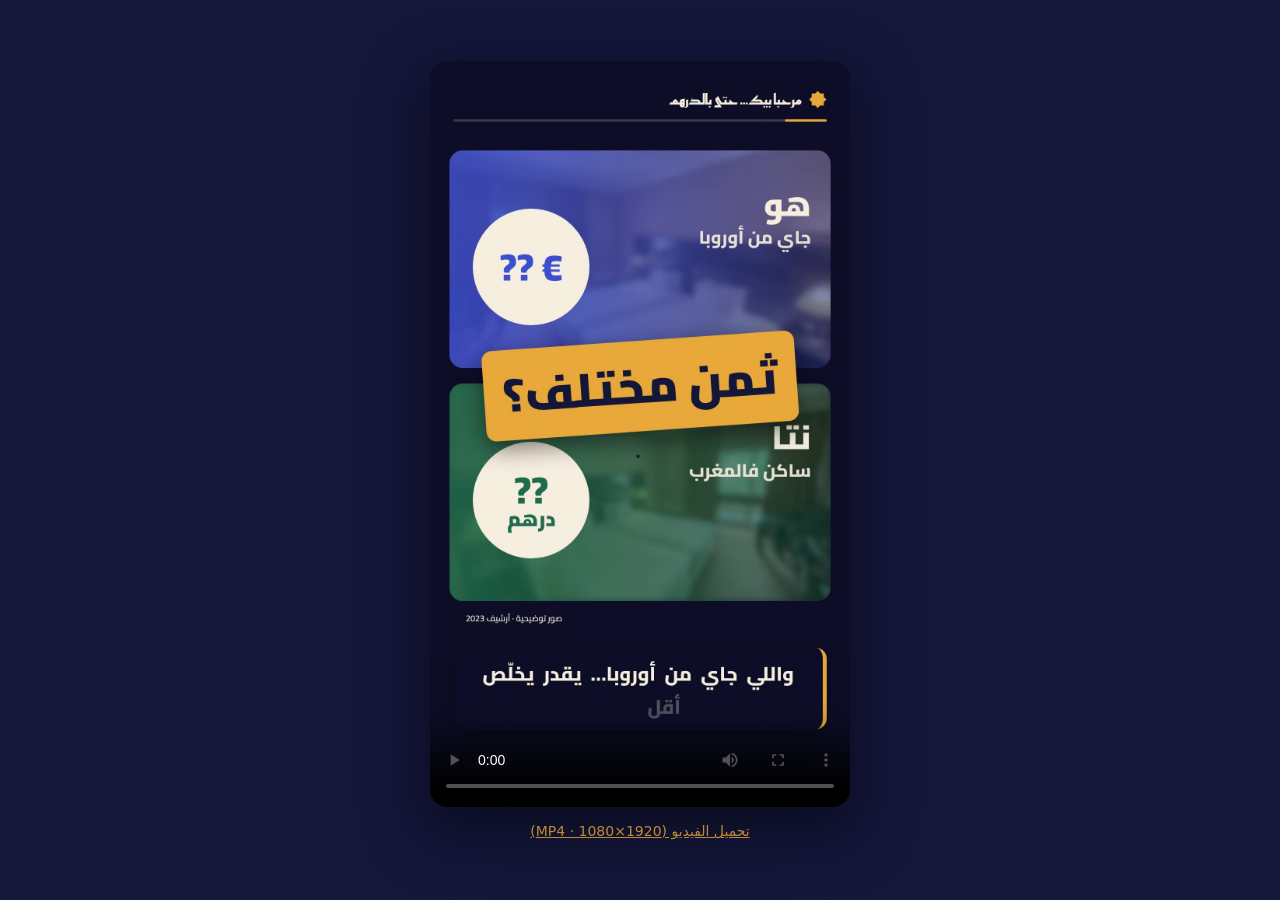
<file: videos/hotellerie-maroc/index.html>
<!doctype html>
<html lang="ar" dir="rtl">
<head>
<meta charset="utf-8"><meta name="viewport" content="width=device-width,initial-scale=1">
<title>مرحبا بيك… حتى بالدرهم</title>
<style>
  :root{--bg:#14163A;--fg:#F6EEDF;--accent:#E8A93A}
  body{margin:0;min-height:100vh;background:var(--bg);color:var(--fg);font-family:system-ui,sans-serif;display:flex;flex-direction:column;align-items:center;justify-content:center;gap:16px;padding:16px;box-sizing:border-box}
  video{width:min(420px,100%);aspect-ratio:9/16;border-radius:18px;box-shadow:0 20px 60px rgba(0,0,0,.5);background:#000}
  a{color:var(--accent)}
  p{margin:0;font-size:14px;opacity:.8;text-align:center}
</style>
</head>
<body>
  <video src="marhba-bik-reel-voix.mp4" poster="poster.jpg" controls playsinline></video>
  <p><a href="marhba-bik-reel-voix.mp4" download>تحميل الفيديو (MP4 · 1080×1920)</a></p>
</body>
</html>
</file>
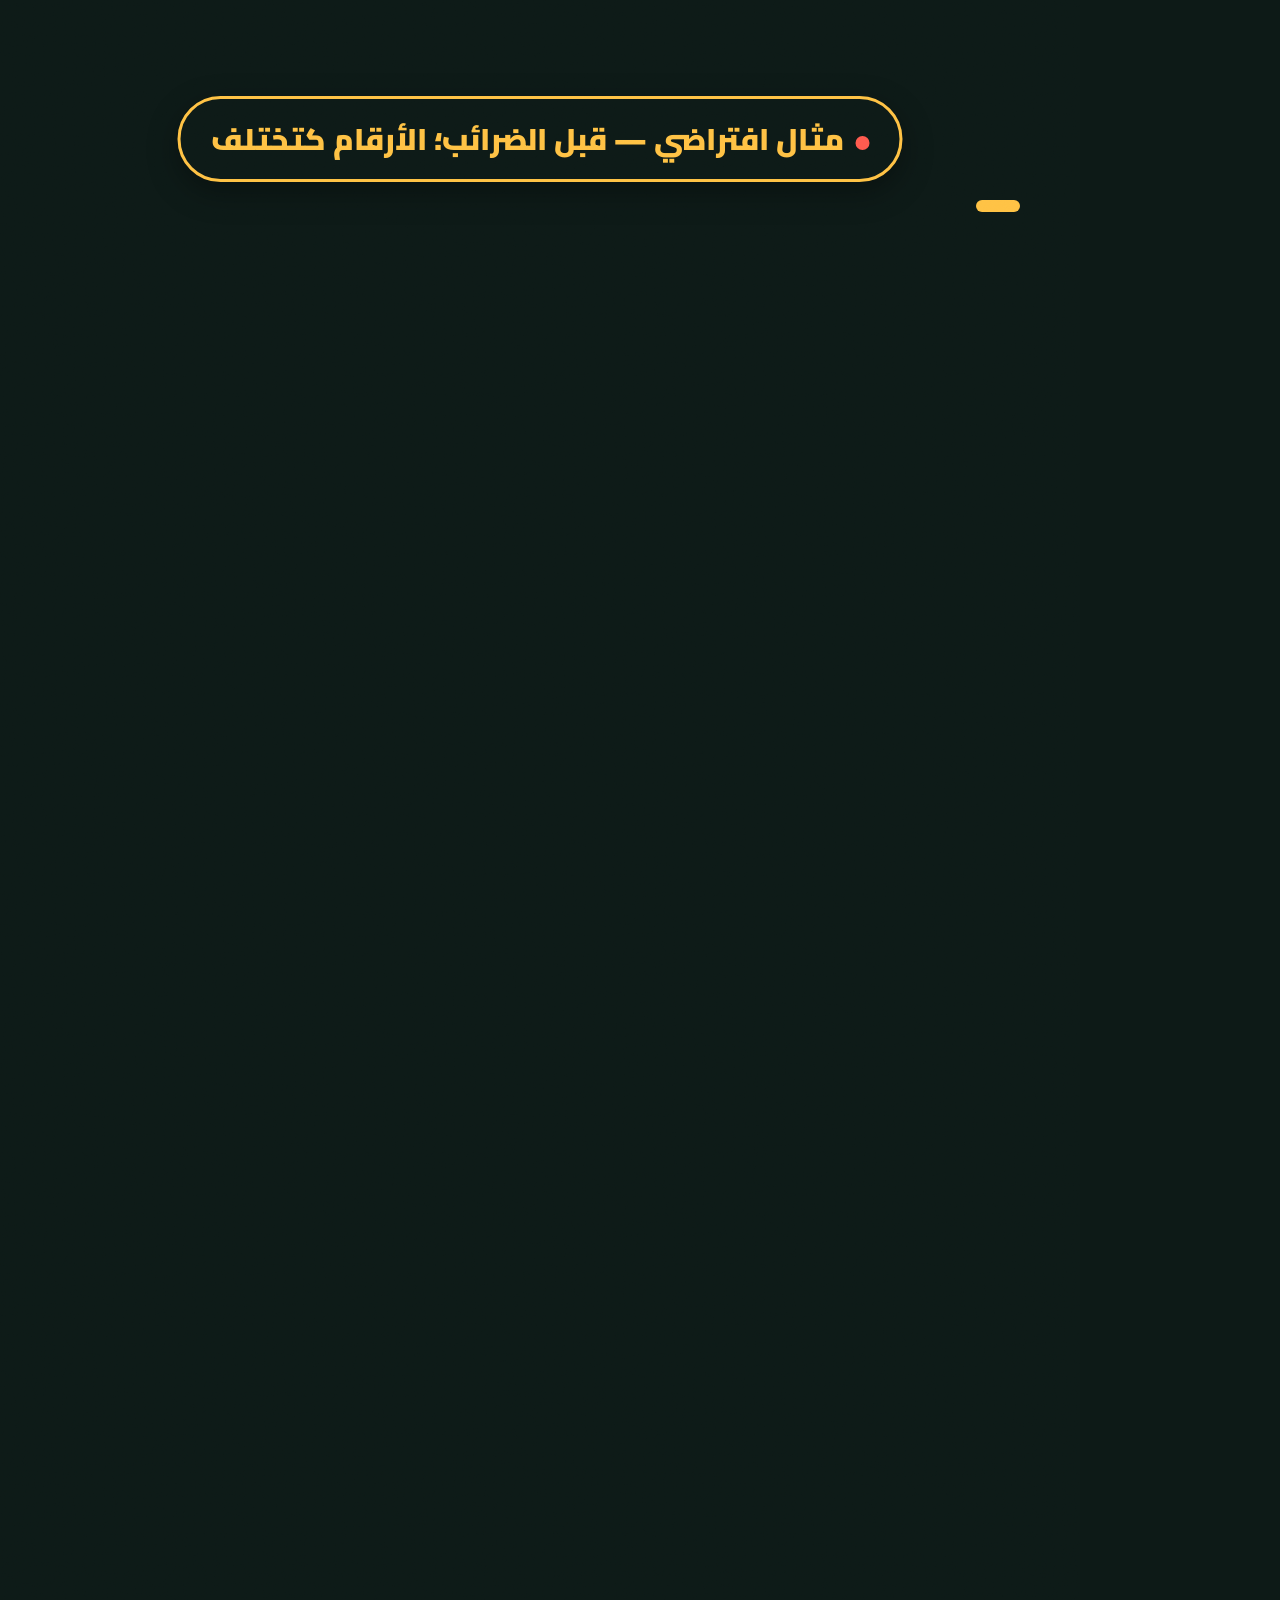
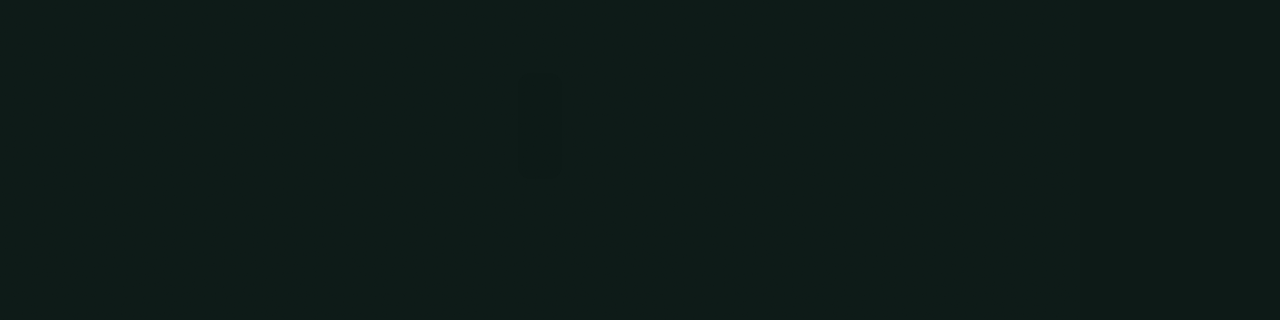
<file: livraison-glovo/source/video.html>
<!doctype html>
<html lang="ar"><head><meta charset="utf-8">
<style>
@font-face{font-family:Cairo;font-weight:400;src:url(fonts/cairo-arabic-400-normal.woff2);unicode-range:U+0600-06FF,U+0750-077F,U+FB50-FDFF,U+FE70-FEFF,U+200C-200F}
@font-face{font-family:Cairo;font-weight:700;src:url(fonts/cairo-arabic-700-normal.woff2);unicode-range:U+0600-06FF,U+0750-077F,U+FB50-FDFF,U+FE70-FEFF,U+200C-200F}
@font-face{font-family:Cairo;font-weight:900;src:url(fonts/cairo-arabic-900-normal.woff2);unicode-range:U+0600-06FF,U+0750-077F,U+FB50-FDFF,U+FE70-FEFF,U+200C-200F}
@font-face{font-family:Cairo;font-weight:400;src:url(fonts/cairo-latin-400-normal.woff2)}
@font-face{font-family:Cairo;font-weight:700;src:url(fonts/cairo-latin-700-normal.woff2)}
@font-face{font-family:Cairo;font-weight:900;src:url(fonts/cairo-latin-900-normal.woff2)}
:root{--y:#FFC244;--g:#00A082;--ink:#0D1A17;--red:#FF5A4E;--paper:#FFF8E8}
*{box-sizing:border-box;margin:0;padding:0}
html,body{width:1080px;height:1920px;overflow:hidden;background:var(--ink);font-family:Cairo,sans-serif;color:#fff}
#stage{position:relative;width:1080px;height:1920px;overflow:hidden}
.abs{position:absolute}
.scene{position:absolute;inset:0;opacity:0}
.bg{position:absolute;inset:-4%;background-size:cover;background-position:center;will-change:transform}
.shade{position:absolute;inset:0}
.ar{direction:rtl;unicode-bidi:plaintext}
.n{direction:ltr;unicode-bidi:isolate;display:inline-block}
.chip{position:absolute;left:40px;top:205px;padding:10px 20px;border-radius:999px;background:rgba(13,26,23,.72);border:1px solid rgba(255,255,255,.25);font-size:24px;font-weight:700;direction:rtl}
.chip b{color:var(--y)}
/* bandeau */
#band{position:absolute;top:96px;left:50%;transform:translateX(-50%);white-space:nowrap;padding:12px 30px;border-radius:999px;background:var(--ink);border:3px solid var(--y);color:var(--y);font-weight:900;font-size:30px;direction:rtl;z-index:40;box-shadow:0 10px 30px rgba(0,0,0,.35)}
#band .dot{display:inline-block;width:14px;height:14px;border-radius:50%;background:var(--red);margin-left:12px;vertical-align:middle}
#prog{position:absolute;top:0;right:0;height:10px;background:var(--y);z-index:50}
#tag{position:absolute;top:200px;right:60px;font-weight:900;font-size:30px;color:var(--ink);background:var(--y);padding:6px 22px;border-radius:12px;z-index:40;direction:rtl}
/* subtitles */
#sub{position:absolute;left:60px;right:60px;bottom:150px;text-align:center;z-index:45;direction:rtl}
#sub span{display:inline;background:rgba(13,26,23,.86);box-decoration-break:clone;-webkit-box-decoration-break:clone;padding:6px 22px;line-height:1.75;font-size:50px;font-weight:700;border-radius:14px;direction:rtl}
#swipe{position:absolute;top:-10%;height:120%;width:160%;left:0;background:var(--y);z-index:60;transform:skewX(-14deg) translateX(200%)}
#swipe2{position:absolute;top:-10%;height:120%;width:160%;left:0;background:var(--g);z-index:59;transform:skewX(-14deg) translateX(200%)}
#grain{position:absolute;inset:0;z-index:70;opacity:.07;pointer-events:none;mix-blend-mode:overlay}
/* S1 */
#notif{position:absolute;top:330px;left:90px;right:90px;background:rgba(255,255,255,.96);color:var(--ink);border-radius:36px;padding:28px 34px;display:flex;align-items:center;gap:26px;direction:rtl;box-shadow:0 30px 60px rgba(0,0,0,.4)}
#notif .ic{width:96px;height:96px;border-radius:26px;background:var(--y);display:flex;align-items:center;justify-content:center;flex:none}
#notif .t1{font-size:38px;font-weight:900;line-height:1.2}
#notif .t2{font-size:28px;font-weight:400;opacity:.7}
#tap{position:absolute;width:150px;height:150px;border-radius:50%;border:8px solid var(--y);top:345px;left:470px}
#title{position:absolute;left:60px;right:60px;top:880px;text-align:center;direction:rtl}
#title .l1{font-size:118px;font-weight:900;line-height:1.1;text-shadow:0 8px 40px rgba(0,0,0,.6)}
#title .l2{display:inline-block;margin-top:18px;font-size:128px;font-weight:900;line-height:1.15;color:var(--ink);background:var(--y);padding:0 40px 10px;border-radius:24px;transform-origin:center}
/* receipt */
#s2{background:var(--y)}
#stripes{position:absolute;inset:-200px;background:repeating-linear-gradient(-45deg,rgba(13,26,23,.06) 0 40px,transparent 40px 80px)}
#big115{position:absolute;top:300px;left:0;right:0;text-align:center;color:var(--ink);font-weight:900;font-size:230px;line-height:1}
#big115 small{font-size:80px}
#big115cap{position:absolute;top:560px;left:0;right:0;text-align:center;color:var(--ink);font-size:40px;font-weight:700;direction:rtl}
#receipt{position:absolute;top:700px;left:150px;right:150px;background:var(--paper);color:var(--ink);padding:44px 54px 70px;border-radius:24px 24px 0 0;box-shadow:0 40px 80px rgba(0,0,0,.25);direction:rtl;
 -webkit-mask:linear-gradient(#000 0 0) top/100% calc(100% - 26px) no-repeat,conic-gradient(from -45deg at bottom,#0000,#000 1deg 89deg,#0000 90deg) bottom/52px 26px repeat-x}
#receipt .hd{font-size:30px;font-weight:900;letter-spacing:1px;border-bottom:4px dashed rgba(13,26,23,.25);padding-bottom:18px;margin-bottom:16px;display:flex;justify-content:space-between}
#receipt .hd em{font-style:normal;background:var(--red);color:#fff;border-radius:10px;padding:0 14px;font-size:26px}
.row{display:flex;justify-content:space-between;align-items:center;font-size:52px;font-weight:700;padding:12px 0}
.row .lb{display:flex;align-items:center;gap:20px}
.row .sw{width:22px;height:22px;border-radius:6px}
#rtot{border-top:4px solid var(--ink);margin-top:14px;padding-top:22px;font-weight:900;font-size:66px}
/* bars */
.panel{position:absolute;left:60px;right:60px;background:rgba(13,26,23,.88);border-radius:36px;padding:44px 50px;border:2px solid rgba(255,255,255,.12);direction:rtl;box-shadow:0 30px 70px rgba(0,0,0,.45)}
.ph{font-size:64px;font-weight:900;display:flex;align-items:center;gap:22px}
.ph .ico{width:86px;height:86px;border-radius:24px;background:var(--y);display:flex;align-items:center;justify-content:center}
.bar{position:relative;height:96px;border-radius:20px;background:rgba(255,255,255,.08);overflow:hidden;margin:34px 0 16px;direction:ltr}
.seg{position:absolute;top:0;bottom:0;display:flex;align-items:center;justify-content:center;font-weight:900;font-size:36px;color:var(--ink);overflow:hidden;white-space:nowrap}
.lines{margin-top:14px}
.ln{display:flex;justify-content:space-between;font-size:42px;font-weight:700;padding:8px 0;border-bottom:1px solid rgba(255,255,255,.1)}
.ln .v{font-weight:900}
.minus{color:var(--red)}
.res{margin-top:22px;display:flex;align-items:baseline;justify-content:space-between}
.res .k{font-size:46px;font-weight:700}
.res .big{font-size:150px;font-weight:900;color:var(--y);line-height:1}
.res .big small{font-size:60px}
.note{font-size:32px;opacity:.75;margin-top:4px}
/* rider */
#route{position:absolute;top:300px;left:0;width:1080px;height:420px}
#coins{position:absolute;top:760px;left:60px;right:60px}
/* platform */
#phone{position:absolute;top:330px;left:290px;width:500px;height:820px;border-radius:70px;background:#111;border:14px solid #222;box-shadow:0 40px 90px rgba(0,0,0,.6);overflow:hidden;direction:rtl}
#phone .scr{position:absolute;inset:0;background:linear-gradient(170deg,#163a33,#0D1A17)}
#phone .notch{position:absolute;top:16px;left:50%;transform:translateX(-50%);width:150px;height:34px;border-radius:20px;background:#000}
#ptitle{position:absolute;top:90px;left:0;right:0;text-align:center;font-size:40px;font-weight:900}
#pcap{position:absolute;top:150px;left:0;right:0;text-align:center;font-size:26px;opacity:.7}
#pnum{position:absolute;top:300px;left:0;right:0;text-align:center;font-size:210px;font-weight:900;color:var(--y);line-height:1}
#pdh{position:absolute;top:520px;left:0;right:0;text-align:center;font-size:44px;font-weight:700}
.fly{position:absolute;padding:14px 30px;border-radius:24px;font-size:44px;font-weight:900;color:var(--ink);background:var(--y);direction:rtl;white-space:nowrap;box-shadow:0 14px 30px rgba(0,0,0,.35)}
#stamp{position:absolute;top:1200px;left:0;right:0;text-align:center}
#stamp div{display:inline-block;border:10px solid var(--red);color:var(--red);font-size:86px;font-weight:900;padding:0 40px 10px;border-radius:22px;background:rgba(13,26,23,.85);direction:rtl}
#stampnote{position:absolute;top:1410px;left:80px;right:80px;text-align:center;font-size:34px;opacity:.85;direction:rtl}
/* recap */
#recap{position:absolute;top:300px;left:60px;right:60px;direction:rtl}
#recap .h{font-size:76px;font-weight:900;text-align:center}
#recap .h span{color:var(--y)}
#rbar{position:relative;height:620px;margin-top:40px;display:flex;flex-direction:column;gap:14px}
.rb{position:relative;border-radius:28px;display:flex;align-items:center;justify-content:space-between;padding:0 44px;color:var(--ink);font-weight:900;overflow:hidden;transform-origin:right center}
.rb .k{font-size:50px}.rb .v{font-size:84px}
.rb .after{font-size:30px;font-weight:700;opacity:.8}
#final{position:absolute;inset:0}
#final .half{position:absolute;left:0;right:0;height:960px;overflow:hidden}
#fmsg{position:absolute;top:760px;left:50px;right:50px;text-align:center;direction:rtl}
#fmsg div{display:inline;background:var(--y);color:var(--ink);font-size:84px;font-weight:900;line-height:1.55;padding:4px 26px;box-decoration-break:clone;-webkit-box-decoration-break:clone;border-radius:16px}
#endc{position:absolute;inset:0;background:var(--ink);direction:rtl;padding:470px 80px 0}
#endc h3{font-size:72px;font-weight:900;color:var(--y);margin-bottom:24px}
#endc p{font-size:40px;line-height:1.6;opacity:.9;margin-bottom:14px}
#endc .ltr{direction:ltr;text-align:left;font-size:30px;opacity:.75}
</style></head>
<body><div id="stage">

<!-- S1 hook -->
<div class="scene" id="s1">
  <div class="bg" id="s1a" style="background-image:url(img/P01_Casablanca_LeDesk.jpg)"></div>
  <div class="bg" id="s1b" style="background-image:url(img/P04_cuisine_Marrakech_2011.jpg);opacity:0"></div>
  <div class="shade" style="background:linear-gradient(180deg,rgba(13,26,23,.55),rgba(13,26,23,.15) 35%,rgba(13,26,23,.75) 75%,rgba(13,26,23,.95))"></div>
  <div id="tap"></div>
  <div id="notif"><div class="ic"><svg width="62" height="62" viewBox="0 0 64 64"><circle cx="16" cy="46" r="9" fill="none" stroke="#0D1A17" stroke-width="5"/><circle cx="50" cy="46" r="9" fill="none" stroke="#0D1A17" stroke-width="5"/><path d="M16 46h20l8-18h-10M44 28l6 18M8 30h18v-12H8z" fill="none" stroke="#0D1A17" stroke-width="5" stroke-linejoin="round"/></svg></div>
    <div><div class="t1">الطلبية ديالك فالطريق</div><div class="t2">كتضغط… والماكلة كتجي</div></div></div>
  <div id="title"><div class="l1" id="t1">ورا الطلبية…</div><div class="l2" id="t2">شنو كيبقى؟</div></div>
  <div class="chip" id="c1a" style="top:150px">كازا · أرشيف · <b>© Mustapha Razi / Le Desk</b></div>
  <div class="chip" id="c1b" style="top:150px;opacity:0">مراكش 2011 · أرشيف · <b>Bernhard Holub · CC BY-SA 4.0</b></div>
</div>

<!-- S2 receipt -->
<div class="scene" id="s2">
  <div id="stripes"></div>
  <div id="big115"><span class="n" id="n115">0</span> <small>DH</small></div>
  <div id="big115cap">شحال كيخلّص الكليان فهاد المثال</div>
  <div id="receipt">
    <div class="hd"><span>الطلبية #115</span><em>محاكاة</em></div>
    <div class="row" id="r1"><span class="lb"><i class="sw" style="background:#E8A93A"></i>الماكلة</span><span class="n">100 DH</span></div>
    <div class="row" id="r2"><span class="lb"><i class="sw" style="background:var(--g)"></i>التوصيل</span><span class="n">10 DH</span></div>
    <div class="row" id="r3"><span class="lb"><i class="sw" style="background:var(--g)"></i>الخدمة</span><span class="n">5 DH</span></div>
    <div class="row" id="rtot"><span>المجموع</span><span class="n">115 DH</span></div>
  </div>
</div>

<!-- S3 restaurant -->
<div class="scene" id="s3">
  <div class="bg" id="s3bg" style="background-image:url(img/P04_cuisine_Marrakech_2011.jpg)"></div>
  <div class="shade" style="background:linear-gradient(180deg,rgba(13,26,23,.35),rgba(13,26,23,.85) 45%,rgba(13,26,23,.95))"></div>
  <div class="chip">مراكش 2011 · أرشيف · <b>Bernhard Holub · CC BY-SA 4.0</b></div>
  <div class="panel" id="p3" style="top:520px">
    <div class="ph"><span class="ico"><svg width="54" height="54" viewBox="0 0 64 64"><path d="M10 30h44M14 30c0-10 8-18 18-18s18 8 18 18M32 12V6M12 38h40l-4 16H16z" fill="none" stroke="#0D1A17" stroke-width="5" stroke-linejoin="round" stroke-linecap="round"/></svg></span>المطعم <span style="font-size:40px;opacity:.6;font-weight:700">· بيع <span class="n">100 DH</span></span></div>
    <div class="bar" id="bar3"></div>
    <div class="lines">
      <div class="ln" id="l3a"><span>عمولة مفترضة <span class="n">25%</span></span><span class="v minus n">−25</span></div>
      <div class="ln" id="l3b"><span>المكونات</span><span class="v minus n">−35</span></div>
      <div class="ln" id="l3c"><span>التغليف</span><span class="v minus n">−5</span></div>
      <div class="ln" id="l3d"><span>الخدامة والطاقة</span><span class="v minus n">−15</span></div>
      <div class="ln" id="l3e"><span>الكراء ومصاريف ثابتة</span><span class="v minus n">−10</span></div>
    </div>
    <div class="res" id="res3"><div><div class="k">بقاو</div><div class="note">قبل الضرائب</div></div><div class="big"><span class="n" id="n3">75</span> <small>DH</small></div></div>
  </div>
</div>

<!-- S4 rider -->
<div class="scene" id="s4">
  <div class="bg" id="s4bg" style="background-image:url(img/P01_Casablanca_LeDesk.jpg)"></div>
  <div class="shade" style="background:linear-gradient(180deg,rgba(13,26,23,.7),rgba(13,26,23,.88) 40%,rgba(13,26,23,.96))"></div>
  <svg id="route" viewBox="0 0 1080 420">
    <path id="rpath" d="M120 330 C 300 330, 300 120, 520 150 S 760 330, 960 110" fill="none" stroke="rgba(255,255,255,.18)" stroke-width="16" stroke-linecap="round" stroke-dasharray="2 28"/>
    <path id="rpath2" d="M120 330 C 300 330, 300 120, 520 150 S 760 330, 960 110" fill="none" stroke="#FFC244" stroke-width="12" stroke-linecap="round"/>
    <circle cx="120" cy="330" r="26" fill="#00A082"/><circle cx="960" cy="110" r="26" fill="#FFC244"/>
    <text x="120" y="398" fill="#fff" font-size="30" font-weight="700" text-anchor="middle" font-family="Cairo">المطعم</text>
    <text x="960" y="60" fill="#fff" font-size="30" font-weight="700" text-anchor="middle" font-family="Cairo">الكليان</text>
    <g id="moto"><circle r="44" fill="#FFC244"/><g transform="translate(-26,-26) scale(.82)"><circle cx="16" cy="46" r="8" fill="none" stroke="#0D1A17" stroke-width="5"/><circle cx="50" cy="46" r="8" fill="none" stroke="#0D1A17" stroke-width="5"/><path d="M16 46h20l8-18h-10M44 28l6 18M8 30h18v-12H8z" fill="none" stroke="#0D1A17" stroke-width="5" stroke-linejoin="round"/></g></g>
  </svg>
  <div class="panel" id="p4" style="top:760px">
    <div class="ph"><span class="ico"><svg width="54" height="54" viewBox="0 0 64 64"><circle cx="32" cy="22" r="12" fill="none" stroke="#0D1A17" stroke-width="5"/><path d="M12 58c2-12 10-18 20-18s18 6 20 18" fill="none" stroke="#0D1A17" stroke-width="5" stroke-linecap="round"/></svg></span>الليفريور</div>
    <div class="lines" style="margin-top:26px">
      <div class="ln" id="l4a"><span>خلصة مفترضة على الكورسة</span><span class="v n" style="color:var(--g)">+12</span></div>
      <div class="ln" id="l4b"><span>البنزين</span><span class="v minus n">−3</span></div>
      <div class="ln" id="l4c"><span>صيانة الموطور</span><span class="v minus n">−2</span></div>
    </div>
    <div class="res" id="res4"><div><div class="k">بقاو</div><div class="note">قبل مصاريف أخرى</div></div><div class="big"><span class="n" id="n4">12</span> <small>DH</small></div></div>
    <div id="wait" style="margin-top:22px;display:flex;align-items:center;gap:24px;font-size:42px;font-weight:900;color:var(--y)">
      <svg width="80" height="80" viewBox="0 0 64 64"><circle cx="32" cy="34" r="24" fill="none" stroke="#FFC244" stroke-width="5"/><path d="M26 6h12M32 10v4" stroke="#FFC244" stroke-width="5" stroke-linecap="round"/><path id="hand" d="M32 34V18" stroke="#FFC244" stroke-width="5" stroke-linecap="round"/></svg>
      <span>والانتظار… حتى هو من وقتو</span></div>
  </div>
  <div class="chip">كازا · أرشيف · <b>© Mustapha Razi / Le Desk</b></div>
</div>

<!-- S5 platform -->
<div class="scene" id="s5">
  <div class="bg" id="s5bg" style="background-image:url(img/Glovo_Rider_-_Gran_Via_-_Madrid_03.jpg)"></div>
  <div class="shade" style="background:rgba(13,26,23,.82)"></div>
  <div id="phone"><div class="scr"></div><div class="notch"></div>
    <div id="ptitle">التطبيق</div><div id="pcap">منصة توصيل · مثال عام</div>
    <div id="pnum"><span class="n" id="n5">0</span></div><div id="pdh">درهم</div></div>
  <div class="fly" id="f1">عمولة <span class="n">25</span></div>
  <div class="fly" id="f2" style="background:#7fe0c9">توصيل <span class="n">10</span></div>
  <div class="fly" id="f3" style="background:#bfeee2">خدمة <span class="n">5</span></div>
  <div class="fly" id="f4" style="background:var(--red);color:#fff">للليفريور <span class="n">−12</span></div>
  <div id="stamp"><div>ماشي ربح صافي</div></div>
  <div id="stampnote">مداخيل متبقية قبل مصاريف المنصة: التقنية، الخدامة، الأداء، التسويق، التأمين…</div>
  <div class="chip">مدريد، إسبانيا · أرشيف · <b>Javier Perez Montes · CC BY-SA 4.0</b></div>
</div>

<!-- S6 recap + final -->
<div class="scene" id="s6">
  <div id="recap">
    <div class="h">فين مشات <span class="n">115</span> درهم؟</div>
    <div id="rbar">
      <div class="rb" id="rb1" style="background:var(--y);height:390px"><div><div class="k">المطعم</div><div class="after">من بعد المصاريف: بقاو <span class="n">10</span></div></div><div class="v n">75</div></div>
      <div class="rb" id="rb2" style="background:#fff;height:90px"><div style="display:flex;gap:20px;align-items:baseline"><div class="k" style="font-size:42px">الليفريور</div><div class="after">بقاو <span class="n">7</span></div></div><div class="v n" style="font-size:60px">12</div></div>
      <div class="rb" id="rb3" style="background:var(--g);height:150px;color:#fff"><div><div class="k">المنصة</div><div class="after" style="opacity:.9">قبل باقي مصاريفها</div></div><div class="v n">28</div></div>
    </div>
    <div id="rnote" style="margin-top:46px;text-align:center;font-size:44px;font-weight:700;line-height:1.5">العمولة كتتحسب على <span style="color:var(--y)">البيع</span>…<br>ماشي على <span style="color:var(--y)">الربح</span> ديال المطعم</div>
  </div>
  <div id="final">
    <div class="half" style="top:0"><div class="bg" id="fa" style="background-image:url(img/P04_cuisine_Marrakech_2011.jpg)"></div></div>
    <div class="half" style="top:960px"><div class="bg" id="fb" style="background-image:url(img/P01_Casablanca_LeDesk.jpg)"></div></div>
    <div class="shade" style="background:rgba(13,26,23,.45)"></div>
    <div class="abs" style="top:952px;left:0;right:0;height:16px;background:var(--y)"></div>
    <div id="fmsg"><div>اللي كيطيب واللي كيوصل…<br>يستافدو حتى هما</div></div>
  </div>
  <div id="endc">
    <h3>محاكاة · مثال افتراضي</h3>
    <p>الأرقام مختارة باش نفهمو الميكانيزم، ماشي فاتورة حقيقية ولا معدل وطني. <span class="n">28</span> ماشي ربح صافي.</p>
    <p>المصادر: <img src="img/Glovo_logo.png" style="height:46px;vertical-align:middle;background:#000;border-radius:8px;padding:4px 10px"> المغرب (شروط الشركاء · Rider Hub) · ريبورتاج Le Desk</p>
    <p class="ltr" style="margin-top:30px">Photos : Mustapha Razi / Le Desk (Casablanca) · Bernhard Holub, CC BY-SA 4.0 (Marrakech 2011) · Javier Perez Montes, CC BY-SA 4.0 (Madrid, archive). Les personnes photographiées ne sont pas celles de la simulation.</p>
  </div>
</div>

<div id="band"><span class="dot"></span>مثال افتراضي — قبل الضرائب؛ الأرقام كتختلف</div>
<div id="tag"></div>
<div id="prog"></div>
<div id="sub"><span id="subt"></span></div>
<div id="swipe2"></div><div id="swipe"></div>
<svg id="grain" width="1080" height="1920"><filter id="nz"><feTurbulence id="turb" type="fractalNoise" baseFrequency=".9" numOctaves="2" seed="1"/></filter><rect width="100%" height="100%" filter="url(#nz)"/></svg>
</div>

<script>
const $=id=>document.getElementById(id);
const cl=(x,a=0,b=1)=>Math.max(a,Math.min(b,x));
const io=x=>x<.5?4*x*x*x:1-Math.pow(-2*x+2,3)/2;
const eo=x=>1-Math.pow(1-x,3);
const bk=x=>{const c=1.7;return 1+(c+1)*Math.pow(x-1,3)+c*Math.pow(x-1,2)};
const P=(t,a,d)=>cl((t-a)/d);
const lerp=(a,b,p)=>a+(b-a)*p;
// entrance/exit helper
function show(el,t,t0,t1=1e9,mode='up',d=.5){
  if(typeof el==='string')el=$(el);
  const p=P(t,t0,d), q=P(t,t1,.35);
  const o=(mode==='pop'?cl(p*3):eo(p))*(1-q);
  el.style.opacity=o;
  let tr='';
  if(mode==='up')tr=`translateY(${(1-eo(p))*70}px)`;
  else if(mode==='pop')tr=`scale(${lerp(.4,1,bk(p))})`;
  else if(mode==='right')tr=`translateX(${(1-eo(p))*-120}px)`;
  else if(mode==='left')tr=`translateX(${(1-eo(p))*120}px)`;
  el.style.transform=tr+(q>0?` scale(${1-q*.08})`:'');
}
const SUBS=[
 [0,2.2,'كتضغط، الماكلة كتجي.'],[2.2,4.6,'ولكن المطعم والليفريور يقدرو يخدمو بزاف…'],[4.6,6,'ويبقى ليهم قليل.'],
 [6,9,'نتبعو 115 درهم فمثال افتراضي:'],[9,13,'مية ماكلة، وعشرة توصيل، وخمسة خدمة.'],
 [13,17,'بعمولة مفترضة 25 فالمية، المطعم كيتوصل بـ75.'],[17,22,'ينقص 65 للمكونات والتغليف ونصيب الخدامة والكراء…'],[22,25,'بقاو عشرة.'],
 [25,27.5,'الليفريور نفترضو خدا 12.'],[27.5,30,'ينقص خمسة لمصاريف الموطور…'],[30,33,'بقاو سبعة، قبل مصاريف أخرى.'],[33,36,'والانتظار حتى هو من وقتو.'],
 [36,38.5,'التطبيق جمع 40،'],[38.5,41,'خلّص منها 12 لليفرور.'],[41,44,'بقاو 28 قبل باقي مصاريفو.'],[44,47,'هادي مداخيل متبقية، ماشي ربح صافي.'],
 [47,49.5,'العمولة كتتحسب على البيع،'],[49.5,53,'والمطعم كيدبّر الهامش، والليفريور كيدبّر الطريق.'],[53,56.3,'نجاح التطبيق خاصو يوصل حتى للي كيطيب…'],[56.3,57.4,'واللي كيوصل.']
];
const SC=[0,6,13,25,36,47,59];
const TAGS=['', 'الطلبية','1 · المطعم','2 · الليفريور','3 · المنصة','الحساب'];
// restaurant bar segments (value units of 100 -> width %)
const SEG3=[['c',25,'#00A082','25%'],['a',35,'#8a9a96','مكونات'],['b',5,'#a9b6b2',''],['d',15,'#c4cdca','خدامة'],['e',10,'#dfe5e3','كراء'],['r',10,'#FFC244','10']];
(function(){const bar=$('bar3');let x=0;for(const[k,v,c,l] of SEG3){const s=document.createElement('div');s.className='seg';s.id='sg'+k;s.style.right=x+'%';s.style.width=v+'%';s.style.background=c;s.textContent=l;if(k==='c')s.style.color='#fff';bar.appendChild(s);x+=v;}})();
const rp=$('rpath2');const RL=rp.getTotalLength();rp.style.strokeDasharray=RL;

function kb(el,t,a,b,s0=1.08,s1=1.2,dx=0,dy=0){const p=P(t,a,b-a);$(el).style.transform=`scale(${lerp(s0,s1,p)}) translate(${dx*p}px,${dy*p}px)`}

function render(t){
  // scene visibility (switch under the swipe)
  for(let i=0;i<6;i++){$('s'+(i+1)).style.opacity=(t>=SC[i]&&t<SC[i+1]+(i==5?1:0))?1:0}
  // swipes at boundaries
  let sw=200,sw2=200;
  for(const b of SC.slice(1,6)){const p=P(t,b-.35,.7);if(p>0&&p<1){sw=lerp(110,-170,io(p));sw2=lerp(125,-155,io(cl(p*1.0-.06)));}}
  $('swipe').style.transform=`skewX(-14deg) translateX(${sw}%)`;$('swipe2').style.transform=`skewX(-14deg) translateX(${sw2}%)`;
  $('prog').style.width=(t/59*100)+'%';
  $('turb').setAttribute('seed',Math.floor(t*12)%50);
  // bandeau 6-47
  const bo=P(t,6.2,.4)*(1-P(t,47,.3));$('band').style.opacity=bo;$('band').style.transform=`translateX(-50%) translateY(${(1-eo(P(t,6.2,.4)))*-40}px)`;
  // tag
  let si=SC.findIndex((b,i)=>t>=b&&t<SC[i+1]);const tg=TAGS[si]||'';$('tag').textContent=tg;
  $('tag').style.opacity=(si>=2&&si<=4)?P(t,SC[si]+.3,.3):0;
  // subtitles
  const s=SUBS.find(x=>t>=x[0]&&t<x[1]);const se=$('subt');
  if(s){se.textContent=s[2];const p=P(t,s[0],.18);se.parentElement.style.opacity=p;se.parentElement.style.transform=`translateY(${(1-p)*14}px)`}else{se.parentElement.style.opacity=0}
  if(t>=57.4){se.parentElement.style.opacity=0}

  // ---------- S1 ----------
  if(t<6.6){
    kb('s1a',t,0,3.4,1.15,1.28,-20,-30);kb('s1b',t,3.0,6.2,1.08,1.2,20,10);
    $('s1b').style.opacity=io(P(t,3.0,.5));
    $('c1a').style.opacity=1-P(t,3.0,.3);$('c1b').style.opacity=P(t,3.3,.3);
    show('notif',t,.25,3.1,'pop',.45);
    const tp=P(t,.15,.6);$('tap').style.opacity=(1-tp)*(tp>0?1:0);$('tap').style.transform=`scale(${lerp(.3,1.6,eo(tp))})`;
    show('t1',t,.9,9,'up',.5);
    const p2=P(t,1.6,.5);$('t2').style.opacity=cl(p2*3);$('t2').style.transform=`scale(${lerp(.3,1,bk(p2))}) rotate(${lerp(-8,-2,eo(p2))}deg)`;
    $('title').style.transform=`translateY(${lerp(0,-40,P(t,3,3))}px)`;
  }
  // ---------- S2 ----------
  if(t>=5.5&&t<13.6){
    $('stripes').style.transform=`translate(${(t*40)%113}px,0)`;
    const p=P(t,6.3,1.6);$('n115').textContent=Math.round(115*eo(p));
    show('big115',t,6.1,99,'pop',.5);show('big115cap',t,6.6,99,'up');
    show('receipt',t,7.2,99,'up',.6);
    show('r1',t,9.1,99,'right',.4);show('r2',t,10.3,99,'right',.4);show('r3',t,11.4,99,'right',.4);show('rtot',t,12.0,99,'pop',.4);
    $('receipt').style.transform+=` rotate(${lerp(-3,-1,P(t,7.2,6))}deg)`;
  }
  // ---------- S3 ----------
  if(t>=12.5&&t<25.6){
    kb('s3bg',t,13,25,1.1,1.25,0,-40);
    show('p3',t,13.2,99,'up',.6);
    // segments: commission at 14.5, costs 17.2..20.6, rest 21.8
    const st={c:14.6,a:17.4,b:18.4,d:19.3,e:20.2,r:21.8};
    for(const[k] of SEG3){const e=$('sg'+k),p=eo(P(t,st[k],.45));e.style.transform=`scaleY(${k==='r'?1+.15*Math.sin(P(t,22.2,3)*Math.PI*4)*(t>22.2?1:0):1})`;e.style.opacity=k==='r'?(t<21.8?.35:1):lerp(.0,1,p);e.style.clipPath=`inset(0 0 0 ${(1-p)*100}%)`;
      if(k==='r'&&t<21.8){e.style.clipPath='none';}}
    show('l3a',t,14.6,99,'right',.4);show('l3b',t,17.4,99,'right',.35);show('l3c',t,18.4,99,'right',.35);show('l3d',t,19.3,99,'right',.35);show('l3e',t,20.2,99,'right',.35);
    show('res3',t,15.6,99,'up',.4);
    let v=100;v-=25*eo(P(t,14.8,.8));v-=65*eo(P(t,17.4,3.6));$('n3').textContent=Math.round(v);
    const pr=P(t,21.8,.5);$('n3').parentElement.style.transform=`scale(${1+.25*Math.sin(pr*Math.PI)})`;
  }
  // ---------- S4 ----------
  if(t>=24.5&&t<36.6){
    kb('s4bg',t,25,36,1.15,1.3,30,0);
    const rp2=eo(P(t,25.2,4.5));rp.style.strokeDashoffset=RL*(1-rp2);
    const pt=rp.getPointAtLength(RL*rp2);$('moto').setAttribute('transform',`translate(${pt.x},${pt.y}) scale(${1+.06*Math.sin(t*12)})`);
    $('route').style.opacity=eo(P(t,25.1,.4));
    show('p4',t,25.5,99,'up',.6);
    show('l4a',t,26.0,99,'right',.4);show('l4b',t,28.0,99,'right',.35);show('l4c',t,28.8,99,'right',.35);
    show('res4',t,26.4,99,'up',.4);
    let v=12;v-=3*eo(P(t,28.0,.5));v-=2*eo(P(t,28.8,.5));$('n4').textContent=Math.round(v);
    const pr=P(t,30.2,.5);$('n4').parentElement.style.transform=`scale(${1+.25*Math.sin(pr*Math.PI)})`;
    show('wait',t,33.1,99,'pop',.45);
    const a=(t-33)*360/1.5;$('hand').setAttribute('transform',`rotate(${a} 32 34)`);
  }
  // ---------- S5 ----------
  if(t>=35.5&&t<47.6){
    kb('s5bg',t,36,47,1.1,1.22,-30,0);
    show('phone',t,36.1,99,'up',.6);
    const fl=(id,t0,x0,y0,x1,y1)=>{const e=$(id),p=io(P(t,t0,.9));e.style.left=lerp(x0,x1,p)+'px';e.style.top=lerp(y0,y1,p)+'px';e.style.opacity=cl(P(t,t0-.1,.2))*(1-P(t,t0+.8,.15));e.style.transform=`scale(${lerp(1,.5,p)})`};
    fl('f1',36.4,60,1330,440,700);fl('f2',37.0,620,1420,460,700);fl('f3',37.5,380,1520,470,700);
    const f4=$('f4'),p4=io(P(t,39.3,1.1));f4.style.left=lerp(440,640,p4)+'px';f4.style.top=lerp(700,1350,p4)+'px';f4.style.opacity=cl(P(t,39.2,.2))*(1-P(t,43.5,.3));f4.style.transform=`scale(${lerp(.6,1,p4)})`;
    let v=0;v+=25*P(t,37.1,.3);v+=10*P(t,37.7,.3);v+=5*P(t,38.2,.3);v-=12*eo(P(t,39.6,.9));$('n5').textContent=Math.round(v);
    const pr=P(t,41.0,.5);$('pnum').style.transform=`scale(${1+.18*Math.sin(pr*Math.PI)})`;
    const ps=P(t,44.0,.45);$('stamp').style.opacity=cl(ps*4);$('stamp').style.transform=`scale(${lerp(2.2,1,eo(ps))}) rotate(-6deg)`;
    show('stampnote',t,44.4,99,'up',.4);
  }
  // ---------- S6 ----------
  if(t>=46.5){
    const r=P(t,52.6,.6);
    $('recap').style.opacity=1-r;
    show($('recap').firstElementChild,t,47.2,99,'up',.5);
    [['rb1',47.6],['rb2',48.2],['rb3',48.7]].forEach(([id,t0])=>{const e=$(id),p=eo(P(t,t0,.6));e.style.opacity=cl(p*2);e.style.transform=`scaleX(${lerp(.05,1,p)})`});
    show('rnote',t,47.3,99,'up',.5);
    document.querySelectorAll('.rb .after').forEach(e=>{e.style.opacity=.85*P(t,49.8,.5)});
    $('final').style.opacity=io(r);
    kb('fa',t,52.6,57.5,1.08,1.2,0,-30);kb('fb',t,52.6,57.5,1.2,1.08,0,20);
    const pm=P(t,53.6,.6);$('fmsg').style.opacity=cl(pm*3);$('fmsg').style.transform=`scale(${lerp(.6,1,bk(pm))})`;
    const pe=P(t,57.4,.5);$('endc').style.opacity=pe;$('endc').style.transform=`translateY(${(1-eo(pe))*60}px)`;
  }
}
window.render=render;
</script>
</body></html>
</file>
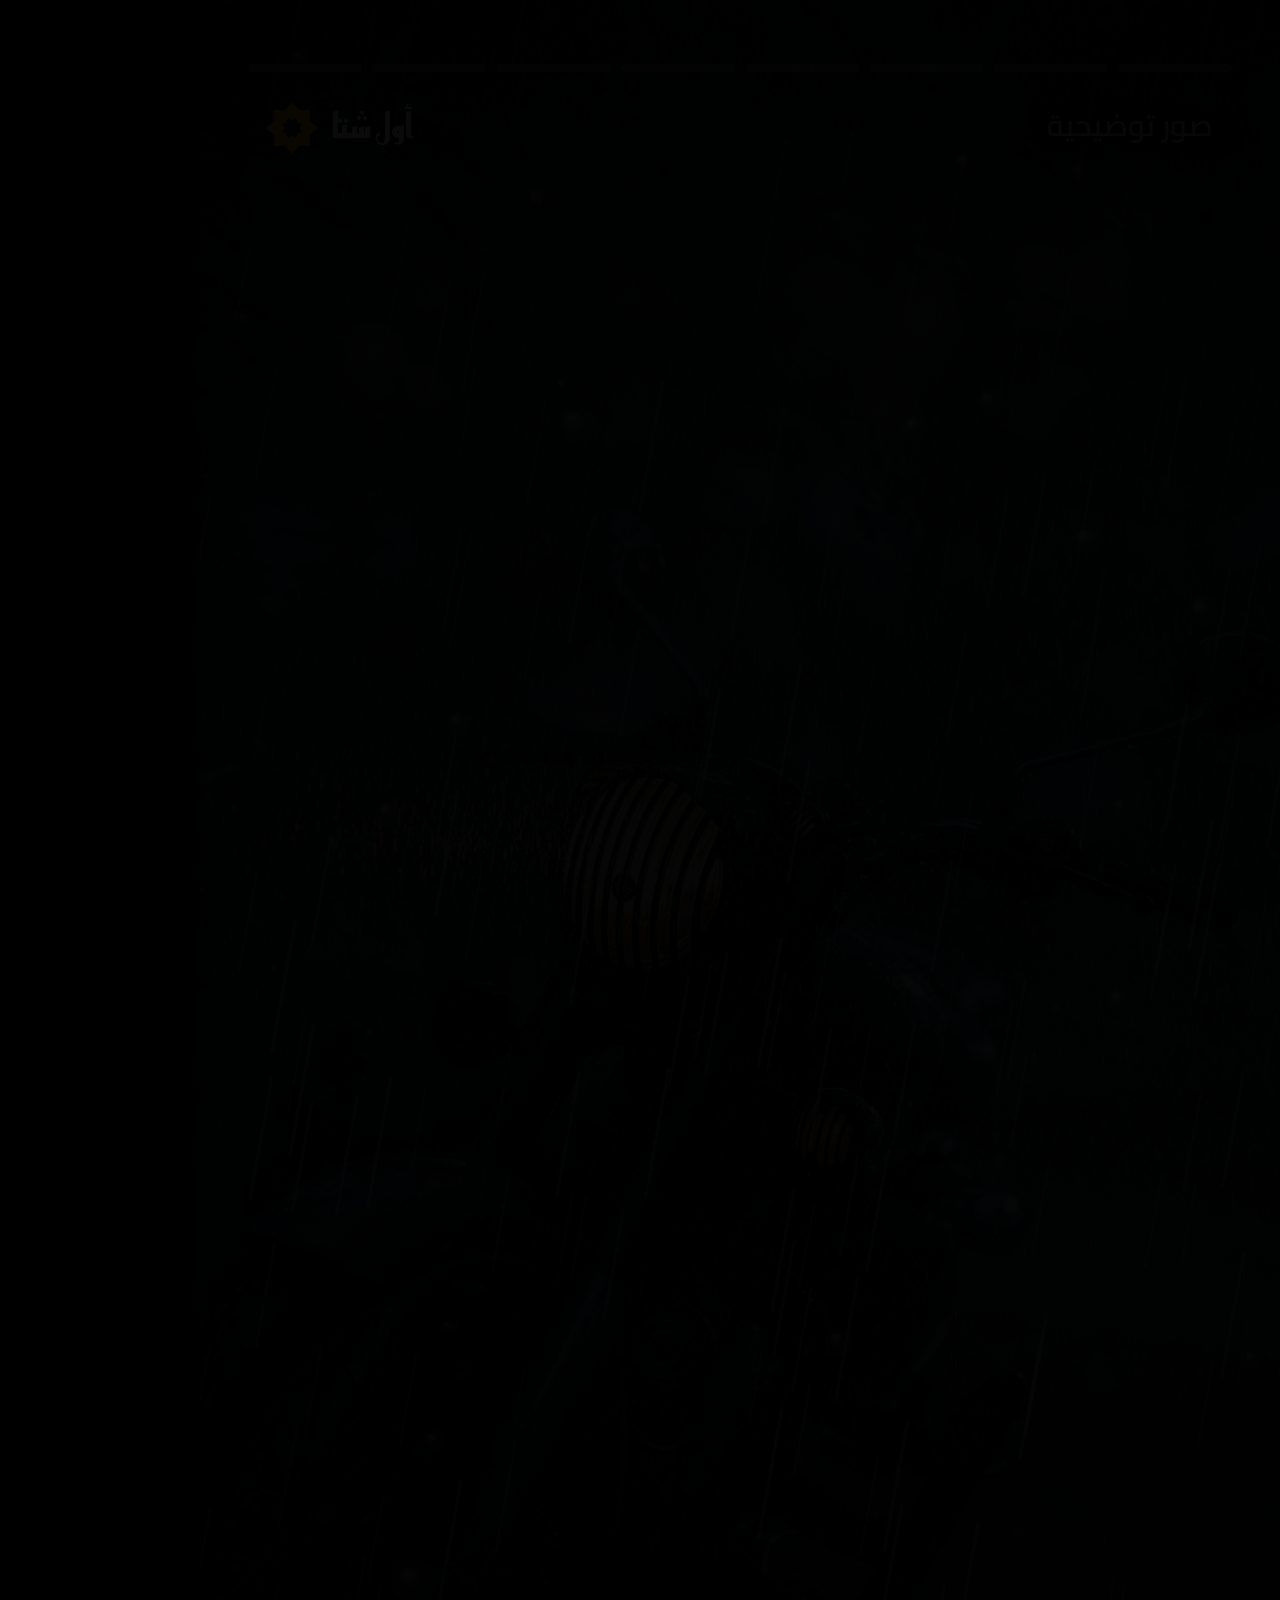
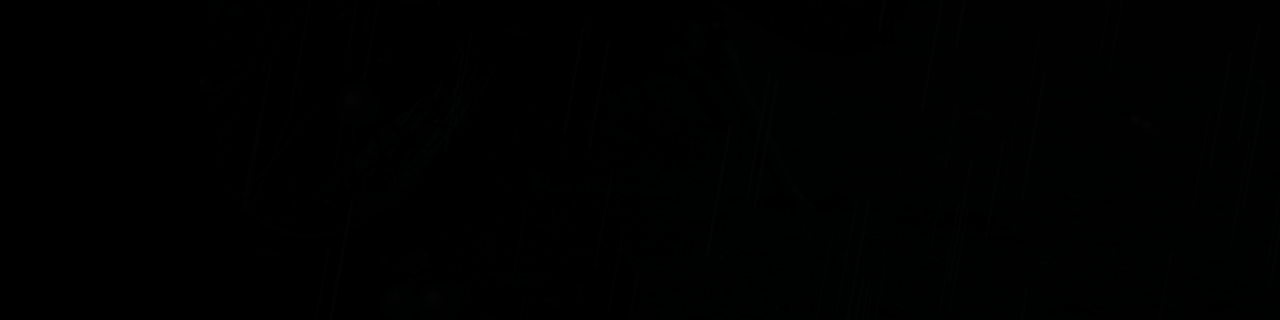
<file: moto-pluie/src/video.html>
<!doctype html>
<html lang="ar" dir="rtl">
<head>
<meta charset="utf-8">
<title>الموطور وأول قطرات الشتا</title>
<link rel="stylesheet" href="fonts.css">
<style>
  html,body{margin:0;background:#000;overflow:hidden}
  canvas{display:block}
  /* force le chargement des polices */
  .preload{position:fixed;left:0;top:0;opacity:0;pointer-events:none}
</style>
</head>
<body>
<canvas id="c" width="1080" height="1920"></canvas>
<div class="preload">
  <span style="font-family:Lalezar">أول قطرات abc</span>
  <span style="font-family:Cairo;font-weight:900">التشبّت abc</span>
  <span style="font-family:Cairo;font-weight:600">التشبّت abc</span>
  <span style="font-family:'Reem Kufi';font-weight:700">الشتا abc</span>
  <span style="font-family:Anton">ABC</span>
</div>
<script>
'use strict';
const W = 1080, H = 1920, FPS = 30;
let DURATION = 60, TL = null; // remplis depuis timeline.json (calée sur la voix off)
const cv = document.getElementById('c');
const ctx = cv.getContext('2d');

// ---------- palette ----------
const AMBER = '#FFB21A', RED = '#D62828', GREEN = '#0E7C4A', COBALT = '#1D4E9E',
      TEAL = '#0B2A33', INK = '#0A0D10', CREAM = '#F3E9D2', WHITE = '#FFFFFF';

// ---------- utils ----------
const clamp = (x, a = 0, b = 1) => Math.max(a, Math.min(b, x));
const lerp = (a, b, t) => a + (b - a) * t;
const prog = (t, a, b) => clamp((t - a) / (b - a));
const easeOut = t => 1 - Math.pow(1 - t, 3);
const easeIn = t => t * t * t;
const easeInOut = t => t < .5 ? 4 * t * t * t : 1 - Math.pow(-2 * t + 2, 3) / 2;
const backOut = t => { const c1 = 1.70158, c3 = c1 + 1; return 1 + c3 * Math.pow(t - 1, 3) + c1 * Math.pow(t - 1, 2); };
// apparition / disparition dans une fenêtre
const life = (t, a, b, fin = .35, fout = .3) => Math.min(prog(t, a, a + fin), 1 - prog(t, b - fout, b));
function rng(seed) { let s = seed >>> 0 || 1; return () => (s = (s * 1664525 + 1013904223) >>> 0) / 4294967296; }
function hash(n) { const x = Math.sin(n * 127.1) * 43758.5453; return x - Math.floor(x); }

// ---------- images ----------
const IMG = {};
function loadImages() {
  return Promise.all(['P01', 'P02', 'P03', 'P04', 'P05', 'P06'].map(id => new Promise((res, rej) => {
    const im = new Image(); im.onload = () => { IMG[id] = im; res(); }; im.onerror = rej; im.src = `photos/${id}.jpg`;
  })));
}

// dessine une image en mode "cover" dans un rectangle, avec zoom et décalage normalisé
function cover(img, x, y, w, h, zoom = 1, fx = .5, fy = .5, filter = 'none') {
  const s = Math.max(w / img.width, h / img.height) * zoom;
  const iw = img.width * s, ih = img.height * s;
  const dx = x + (w - iw) * fx, dy = y + (h - ih) * fy;
  ctx.save();
  ctx.beginPath(); ctx.rect(x, y, w, h); ctx.clip();
  ctx.filter = filter;
  ctx.drawImage(img, dx, dy, iw, ih);
  ctx.restore();
  return { s, dx, dy };
}

const GRADE = 'contrast(1.12) saturate(0.82) brightness(0.78)';

// ---------- texte ----------
function font(size, fam = 'Lalezar', weight = '') {
  const f = fam === 'Cairo' ? `${weight || 900} ${size}px Cairo` :
            fam === 'Reem' ? `700 ${size}px "Reem Kufi"` :
            fam === 'Anton' ? `${size}px Anton` : `${size}px Lalezar`;
  return f;
}
function txt(s, x, y, size, opt = {}) {
  const { fam = 'Lalezar', color = WHITE, align = 'center', alpha = 1, stroke = null, sw = 0,
          shadow = true, dir = 'rtl', weight = '', baseline = 'middle', maxW = 0 } = opt;
  if (alpha <= 0) return 0;
  ctx.save();
  ctx.globalAlpha *= alpha;
  ctx.direction = dir;
  ctx.font = font(size, fam, weight);
  ctx.textAlign = align; ctx.textBaseline = baseline;
  let w = ctx.measureText(s).width;
  if (maxW && w > maxW) { const k = maxW / w; size *= k; ctx.font = font(size, fam, weight); w = maxW; }
  if (shadow) { ctx.shadowColor = 'rgba(0,0,0,.55)'; ctx.shadowBlur = 24; ctx.shadowOffsetY = 6; }
  if (stroke) { ctx.lineJoin = 'round'; ctx.strokeStyle = stroke; ctx.lineWidth = sw; ctx.strokeText(s, x, y); ctx.shadowColor = 'transparent'; }
  ctx.fillStyle = color; ctx.fillText(s, x, y);
  ctx.restore();
  return w;
}
function measure(s, size, fam = 'Lalezar', weight = '') {
  ctx.save(); ctx.font = font(size, fam, weight); ctx.direction = 'rtl';
  const w = ctx.measureText(s).width; ctx.restore(); return w;
}
function rrect(x, y, w, h, r) {
  ctx.beginPath(); ctx.moveTo(x + r, y); ctx.arcTo(x + w, y, x + w, y + h, r); ctx.arcTo(x + w, y + h, x, y + h, r);
  ctx.arcTo(x, y + h, x, y, r); ctx.arcTo(x, y, x + w, y, r); ctx.closePath();
}
// étiquette (texte sur fond plein)
function pill(s, cx, cy, size, opt = {}) {
  const { bg = AMBER, color = INK, fam = 'Lalezar', alpha = 1, padX = .55, padY = .32, r = 18, skew = 0, scale = 1, weight = '' } = opt;
  if (alpha <= 0) return;
  const w = measure(s, size, fam, weight) + size * padX * 2, h = size * (1 + padY * 2);
  ctx.save(); ctx.globalAlpha *= alpha; ctx.translate(cx, cy); ctx.scale(scale, scale);
  if (skew) ctx.transform(1, 0, skew, 1, 0, 0);
  ctx.shadowColor = 'rgba(0,0,0,.45)'; ctx.shadowBlur = 30; ctx.shadowOffsetY = 10;
  rrect(-w / 2, -h / 2, w, h, r); ctx.fillStyle = bg; ctx.fill();
  ctx.restore();
  ctx.save(); ctx.globalAlpha *= alpha; ctx.translate(cx, cy); ctx.scale(scale, scale);
  txt(s, 0, size * .06, size, { fam, color, shadow: false, weight });
  ctx.restore();
  return w;
}

// ---------- zellige (étoiles à 8 branches) ----------
function starPath(c, cx, cy, R, r, n = 8, rot = 0) {
  c.beginPath();
  for (let i = 0; i < n * 2; i++) {
    const a = rot + i * Math.PI / n - Math.PI / 2, rr = i % 2 ? r : R;
    const px = cx + Math.cos(a) * rr, py = cy + Math.sin(a) * rr;
    i ? c.lineTo(px, py) : c.moveTo(px, py);
  }
  c.closePath();
}
function makeZellige(cell, cols) {
  const z = document.createElement('canvas'); z.width = cell * 2; z.height = cell * 2;
  const c = z.getContext('2d');
  const [bg, a, b, d, grout] = cols;
  c.fillStyle = grout; c.fillRect(0, 0, z.width, z.height);
  const tile = (cx, cy, colA, colB) => {
    // carré de fond
    c.fillStyle = bg; c.fillRect(cx - cell / 2 + 3, cy - cell / 2 + 3, cell - 6, cell - 6);
    // étoile = deux carrés croisés
    starPath(c, cx, cy, cell * .46, cell * .34, 8, 0); c.fillStyle = grout; c.fill();
    starPath(c, cx, cy, cell * .43, cell * .31, 8, 0); c.fillStyle = colA; c.fill();
    starPath(c, cx, cy, cell * .22, cell * .13, 8, Math.PI / 8); c.fillStyle = colB; c.fill();
    c.beginPath(); c.arc(cx, cy, cell * .06, 0, 7); c.fillStyle = bg; c.fill();
    // petites croix aux coins
    for (const [ox, oy] of [[-1, -1], [1, -1], [-1, 1], [1, 1]]) {
      const qx = cx + ox * cell / 2, qy = cy + oy * cell / 2;
      c.save(); c.translate(qx, qy); c.rotate(Math.PI / 4);
      c.fillStyle = d; c.fillRect(-cell * .1, -cell * .1, cell * .2, cell * .2); c.restore();
    }
  };
  tile(cell / 2, cell / 2, a, b); tile(cell * 1.5, cell / 2, b, a);
  tile(cell / 2, cell * 1.5, b, a); tile(cell * 1.5, cell * 1.5, a, b);
  return z;
}
let ZEL, ZEL_DARK;

// ---------- effets ----------
let GRAIN;
function makeGrain() {
  const g = document.createElement('canvas'); g.width = 512; g.height = 512;
  const c = g.getContext('2d'); const d = c.createImageData(512, 512); const r = rng(7);
  for (let i = 0; i < d.data.length; i += 4) { const v = r() * 255; d.data[i] = d.data[i + 1] = d.data[i + 2] = v; d.data[i + 3] = 22; }
  c.putImageData(d, 0, 0); return g;
}
function grain(t) {
  const f = Math.floor(t * FPS);
  const ox = Math.floor(hash(f) * 512), oy = Math.floor(hash(f + 99) * 512);
  ctx.save(); ctx.globalCompositeOperation = 'overlay';
  for (let x = -ox; x < W; x += 512) for (let y = -oy; y < H; y += 512) ctx.drawImage(GRAIN, x, y);
  ctx.restore();
}
function vignette(k = .75) {
  const g = ctx.createRadialGradient(W / 2, H * .45, H * .25, W / 2, H * .5, H * .78);
  g.addColorStop(0, 'rgba(0,0,0,0)'); g.addColorStop(1, `rgba(0,0,0,${k})`);
  ctx.fillStyle = g; ctx.fillRect(0, 0, W, H);
}
function gradBand(y0, y1, a0, a1) {
  const g = ctx.createLinearGradient(0, y0, 0, y1);
  g.addColorStop(0, `rgba(5,8,10,${a0})`); g.addColorStop(1, `rgba(5,8,10,${a1})`);
  ctx.fillStyle = g; ctx.fillRect(0, y0, W, y1 - y0);
}
// pluie : traits obliques déterministes
const RAIN = (() => { const r = rng(42), a = []; for (let i = 0; i < 420; i++) a.push({ x: r() * 1.3, y: r(), z: .3 + r() * .7, s: r() }); return a; })();
function rain(t, intensity = 1, angle = .18) {
  if (intensity <= 0) return;
  ctx.save(); ctx.lineCap = 'round';
  const n = Math.floor(RAIN.length * clamp(intensity));
  for (let i = 0; i < n; i++) {
    const d = RAIN[i];
    const speed = 1.6 + d.z * 2.2;
    const y = ((d.y + t * speed * .55) % 1.15) * H * 1.0 - 100;
    const x = (d.x * W * 1.3 - W * .15) - y * angle;
    const len = 40 + d.z * 90;
    ctx.strokeStyle = `rgba(210,230,255,${.10 + d.z * .28})`;
    ctx.lineWidth = .8 + d.z * 2.2;
    ctx.beginPath(); ctx.moveTo(x, y); ctx.lineTo(x - len * angle, y + len); ctx.stroke();
  }
  ctx.restore();
}
// gouttes sur l'objectif
const DROPS = (() => { const r = rng(9), a = []; for (let i = 0; i < 38; i++) a.push({ x: r() * W, y: r() * H, r: 6 + r() * 26, t0: r() * 8, sl: r() }); return a; })();
function lensDrops(t, k = 1) {
  if (k <= 0) return;
  ctx.save();
  for (const d of DROPS) {
    const age = (t + d.t0) % 8;
    const a = clamp(age / .3) * (1 - clamp((age - 6) / 2)) * k;
    if (a <= 0) continue;
    const y = d.y + (d.sl > .7 ? Math.max(0, age - 2) * 60 : 0);
    const g = ctx.createRadialGradient(d.x - d.r * .3, y - d.r * .35, d.r * .1, d.x, y, d.r);
    g.addColorStop(0, `rgba(255,255,255,${.55 * a})`);
    g.addColorStop(.35, `rgba(200,220,235,${.10 * a})`);
    g.addColorStop(.85, `rgba(0,0,0,${.18 * a})`);
    g.addColorStop(1, 'rgba(0,0,0,0)');
    ctx.fillStyle = g; ctx.beginPath(); ctx.arc(d.x, y, d.r, 0, 7); ctx.fill();
  }
  ctx.restore();
}
// éclair (flash)
function flash(t, at, k = 1) {
  const d = t - at; if (d < 0 || d > .5) return;
  const a = (d < .06 ? 1 : d < .12 ? .25 : d < .18 ? .8 : Math.max(0, 1 - (d - .18) / .32)) * k;
  ctx.save(); ctx.fillStyle = `rgba(220,235,255,${a * .65})`; ctx.fillRect(0, 0, W, H); ctx.restore();
}

// ---------- icônes ----------
function warnSign(cx, cy, size, t, alpha = 1) {
  if (alpha <= 0) return;
  ctx.save(); ctx.globalAlpha *= alpha; ctx.translate(cx, cy);
  const h = size, w = size * 1.12;
  const tri = (k) => { ctx.beginPath(); ctx.moveTo(0, -h * .55 * k); ctx.lineTo(w * .5 * k, h * .42 * k); ctx.lineTo(-w * .5 * k, h * .42 * k); ctx.closePath(); };
  ctx.shadowColor = 'rgba(0,0,0,.6)'; ctx.shadowBlur = 40; ctx.shadowOffsetY = 12;
  ctx.lineJoin = 'round';
  tri(1); ctx.fillStyle = WHITE; ctx.fill(); ctx.lineWidth = size * .11; ctx.strokeStyle = RED; ctx.stroke();
  ctx.shadowColor = 'transparent';
  // moto stylisée qui dérape
  const s = size / 300;
  ctx.save(); ctx.translate(0, h * .12); ctx.scale(s, s); ctx.rotate(-.18 + Math.sin(t * 6) * .04);
  ctx.strokeStyle = INK; ctx.fillStyle = INK; ctx.lineWidth = 11; ctx.lineCap = 'round';
  ctx.beginPath(); ctx.arc(-52, 18, 26, 0, 7); ctx.stroke();
  ctx.beginPath(); ctx.arc(54, 18, 26, 0, 7); ctx.stroke();
  ctx.beginPath(); ctx.moveTo(-52, 18); ctx.lineTo(-18, -16); ctx.lineTo(28, -16); ctx.lineTo(54, 18); ctx.stroke();
  ctx.beginPath(); ctx.moveTo(28, -16); ctx.lineTo(40, -40); ctx.lineTo(56, -40); ctx.stroke();
  ctx.beginPath(); ctx.ellipse(4, -24, 26, 12, 0, 0, 7); ctx.fill();
  ctx.restore();
  // traces de glisse
  ctx.strokeStyle = INK; ctx.lineWidth = size * .028; ctx.lineCap = 'round';
  for (let i = 0; i < 2; i++) {
    ctx.beginPath();
    const y0 = h * .30 + i * size * .06;
    ctx.moveTo(-w * .26, y0);
    ctx.bezierCurveTo(-w * .1, y0 - size * .06, w * .02, y0 + size * .06, w * .2, y0);
    ctx.stroke();
  }
  ctx.restore();
}
function dropIcon(cx, cy, r, color = '#7FC8FF', alpha = 1) {
  ctx.save(); ctx.globalAlpha *= alpha; ctx.fillStyle = color;
  ctx.beginPath(); ctx.moveTo(cx, cy - r * 1.5);
  ctx.bezierCurveTo(cx + r * .3, cy - r * .9, cx + r, cy - r * .2, cx + r, cy + r * .25);
  ctx.arc(cx, cy + r * .25, r, 0, Math.PI);
  ctx.bezierCurveTo(cx - r, cy - r * .2, cx - r * .3, cy - r * .9, cx, cy - r * 1.5);
  ctx.fill(); ctx.restore();
}
function sunIcon(cx, cy, r, alpha = 1) {
  ctx.save(); ctx.globalAlpha *= alpha; ctx.fillStyle = AMBER; ctx.strokeStyle = AMBER; ctx.lineWidth = r * .22; ctx.lineCap = 'round';
  ctx.beginPath(); ctx.arc(cx, cy, r * .55, 0, 7); ctx.fill();
  for (let i = 0; i < 8; i++) { const a = i * Math.PI / 4; ctx.beginPath(); ctx.moveTo(cx + Math.cos(a) * r * .8, cy + Math.sin(a) * r * .8); ctx.lineTo(cx + Math.cos(a) * r * 1.1, cy + Math.sin(a) * r * 1.1); ctx.stroke(); }
  ctx.restore();
}
// jauge d'adhérence qualitative (aucun chiffre)
function gripMeter(x, y, h, level, t, alpha = 1, label = 'التشبّت') {
  if (alpha <= 0) return;
  ctx.save(); ctx.globalAlpha *= alpha;
  const w = 64;
  rrect(x - w / 2 - 10, y - 10, w + 20, h + 20, 22); ctx.fillStyle = 'rgba(8,12,16,.72)'; ctx.fill();
  rrect(x - w / 2, y, w, h, 14); ctx.fillStyle = 'rgba(255,255,255,.12)'; ctx.fill();
  const fh = h * clamp(level);
  const g = ctx.createLinearGradient(0, y + h, 0, y);
  g.addColorStop(0, RED); g.addColorStop(.5, AMBER); g.addColorStop(1, '#3BD17A');
  ctx.save(); rrect(x - w / 2, y, w, h, 14); ctx.clip();
  ctx.fillStyle = g; ctx.fillRect(x - w / 2, y + h - fh, w, fh);
  // vaguelette en haut du liquide
  ctx.fillStyle = 'rgba(255,255,255,.35)';
  ctx.fillRect(x - w / 2, y + h - fh, w, 5);
  ctx.restore();
  // graduations neutres
  ctx.strokeStyle = 'rgba(255,255,255,.35)'; ctx.lineWidth = 3;
  for (let i = 1; i < 5; i++) { const yy = y + h * i / 5; ctx.beginPath(); ctx.moveTo(x - w / 2, yy); ctx.lineTo(x - w / 2 + 16, yy); ctx.stroke(); }
  ctx.restore();
  txt(label, x, y + h + 56, 40, { fam: 'Cairo', alpha, color: WHITE });
}

// ---------- étoile de transition (wipe zellige) ----------
function starClip(p) {
  const R = lerp(0, H * 1.25, easeInOut(p));
  starPath(ctx, W / 2, H / 2, R, R * .78, 8, p * .6);
  ctx.clip();
}

// ---------- sous-titres ----------
// sous-titres calés sur la voix (voir timeline.json)
let CUES = [];
function subtitles(t) {
  const c = CUES.find(c => t >= c.a && t < c.b); if (!c) return;
  const p = prog(t, c.a, c.a + .18);
  const y = 1655 + (1 - easeOut(p)) * 18;
  const size = 58;
  const w = Math.min(measure(c.s, size, 'Cairo') + 70, W - 80);
  ctx.save(); ctx.globalAlpha = p;
  rrect(W / 2 - w / 2, y - 52, w, 104, 26); ctx.fillStyle = 'rgba(6,9,12,.78)'; ctx.fill();
  // liseré zellige ambre
  ctx.fillStyle = AMBER; rrect(W / 2 - w / 2, y - 52, 10, 104, 5); ctx.fill();
  ctx.restore();
  txt(c.s, W / 2, y + 4, size, { fam: 'Cairo', alpha: p, shadow: false, maxW: W - 150 });
}

// ---------- éléments permanents ----------
let SEG = [];
function progressBar(t) {
  const y = 64, x0 = 48, x1 = W - 48, gap = 10, n = SEG.length - 1;
  const segW = (x1 - x0 - gap * (n - 1)) / n;
  for (let i = 0; i < n; i++) {
    // RTL : le premier segment est à droite
    const x = x1 - (i + 1) * segW - i * gap;
    rrect(x, y, segW, 8, 4); ctx.fillStyle = 'rgba(255,255,255,.28)'; ctx.fill();
    const p = prog(t, SEG[i], SEG[i + 1]);
    if (p > 0) { rrect(x + segW * (1 - p), y, segW * p, 8, 4); ctx.fillStyle = AMBER; ctx.fill(); }
  }
}
function tagIllustrative(t, alpha = 1) {
  pill('صور توضيحية', W - 150, 128, 30, { bg: 'rgba(0,0,0,.55)', color: 'rgba(255,255,255,.9)', fam: 'Cairo', alpha, r: 14, weight: 600 });
}
function brandMark(alpha = 1) {
  // petit motif étoile en haut à gauche
  ctx.save(); ctx.globalAlpha *= alpha;
  starPath(ctx, 92, 128, 26, 19, 8, 0); ctx.fillStyle = AMBER; ctx.fill();
  starPath(ctx, 92, 128, 11, 7, 8, Math.PI / 8); ctx.fillStyle = INK; ctx.fill();
  ctx.restore();
  txt('أول شتا', 132, 130, 34, { align: 'left', alpha, fam: 'Reem', dir: 'rtl' });
}

// =====================================================================
// SCÈNES  (chaque fonction reçoit le temps local lt et la durée d)
// =====================================================================

// V01 — accroche
function scene1(lt) {
  const z = lerp(1.18, 1.02, easeOut(prog(lt, 0, 6)));
  cover(IMG.P01, 0, 0, W, H, z, .45, .55, 'contrast(1.12) saturate(.8) brightness(.78) hue-rotate(-8deg)');
  ctx.fillStyle = 'rgba(10,40,55,.25)'; ctx.fillRect(0, 0, W, H);
  rain(lt + 3, 1);
  gradBand(0, 900, .75, 0);
  // panneau
  const ps = backOut(prog(lt, .7, 1.25));
  warnSign(W / 2, 430, 300 * ps, lt, prog(lt, .7, .9));
  // titre
  const p1 = easeOut(prog(lt, 1.3, 1.8));
  const shake = lt < 2.1 && lt > 1.3 ? Math.sin(lt * 90) * 6 * (1 - prog(lt, 1.3, 2.1)) : 0;
  txt('أول قطرات', W / 2 + shake, 790 - (1 - p1) * 60, 190, { alpha: p1, color: WHITE, stroke: 'rgba(0,0,0,.35)', sw: 10 });
  const p2 = prog(lt, 2.1, 2.5);
  pill('خطر ما كيبانش', W / 2, 960, 92, { bg: RED, color: WHITE, alpha: p2, scale: backOut(p2), skew: -.08 });
  lensDrops(lt, .9);
  flash(lt, .05, 1); flash(lt, 4.6, .45);
}

// V02 — le pneu et le grip
function scene2(lt) {
  // fond : P02 agrandi et flouté
  cover(IMG.P02, 0, 0, W, H, 1.1 + lt * .01, .5, .5, 'blur(28px) brightness(.45) saturate(.7)');
  ctx.fillStyle = 'rgba(8,20,26,.45)'; ctx.fillRect(0, 0, W, H);
  // carte photo nette
  const cp = easeOut(prog(lt, 0, .6));
  const cw = 1000, ch = 866, cx = 40, cy = 330 + (1 - cp) * 80;
  ctx.save(); ctx.globalAlpha = cp;
  ctx.shadowColor = 'rgba(0,0,0,.6)'; ctx.shadowBlur = 50; ctx.shadowOffsetY = 20;
  rrect(cx, cy, cw, ch, 34); ctx.fillStyle = '#000'; ctx.fill(); ctx.shadowColor = 'transparent';
  ctx.save(); rrect(cx, cy, cw, ch, 34); ctx.clip();
  const zz = lerp(1.0, 1.1, prog(lt, 0, 8));
  const m = cover(IMG.P02, cx, cy, cw, ch, zz, .4, .95, 'contrast(1.1) saturate(.85) brightness(.88)');
  // moyeu et point de contact (coordonnées image)
  const hub = { x: m.dx + 391 * m.s, y: m.dy + 412 * m.s };
  const patch = { x: m.dx + 318 * m.s, y: m.dy + 676 * m.s };
  // flèche de rotation
  const rp = prog(lt, 1.0, 2.4);
  if (rp > 0) {
    ctx.strokeStyle = AMBER; ctx.lineWidth = 12; ctx.lineCap = 'round'; ctx.setLineDash([2, 26]);
    const a0 = -Math.PI * .9 + lt * .8;
    ctx.beginPath(); ctx.arc(hub.x, hub.y, 330 * m.s, a0, a0 + Math.PI * 1.4 * easeOut(rp)); ctx.stroke();
    ctx.setLineDash([]);
  }
  // zone de contact qui pulse
  const pp = prog(lt, 2.4, 2.9);
  if (pp > 0) {
    const pulse = 1 + Math.sin(lt * 6) * .08;
    const g = ctx.createRadialGradient(patch.x, patch.y, 0, patch.x, patch.y, 190 * pulse);
    g.addColorStop(0, `rgba(255,178,26,${.75 * pp})`); g.addColorStop(1, 'rgba(255,178,26,0)');
    ctx.fillStyle = g; ctx.beginPath(); ctx.arc(patch.x, patch.y, 190 * pulse, 0, 7); ctx.fill();
    ctx.strokeStyle = `rgba(255,255,255,${pp})`; ctx.lineWidth = 6;
    ctx.beginPath(); ctx.ellipse(patch.x, patch.y - 6, 120 * pulse, 40 * pulse, -.12, 0, 7); ctx.stroke();
  }
  ctx.restore(); ctx.restore();
  // étiquettes d'action
  const lp1 = prog(lt, 1.4, 1.8), lp2 = prog(lt, 1.9, 2.3);
  pill('تفراني', 820, 300, 54, { alpha: lp1 * cp, scale: backOut(lp1), bg: WHITE, color: INK });
  pill('تدور', 600, 300, 54, { alpha: lp2 * cp, scale: backOut(lp2), bg: WHITE, color: INK });
  pill('تسارع', 400, 300, 54, { alpha: prog(lt, 2.3, 2.7) * cp, scale: backOut(prog(lt, 2.3, 2.7)), bg: WHITE, color: INK });
  // équation
  const e = easeOut(prog(lt, 3.6, 4.2));
  const ey = 1340 + (1 - e) * 40;
  txt('الاحتكاك', 790, ey, 96, { alpha: e });
  txt('=', W / 2 + 50, ey, 110, { alpha: e, color: AMBER, fam: 'Anton', dir: 'ltr' });
  txt('التشبّت', 300, ey, 96, { alpha: e, color: AMBER });
  txt('فالطريق', W / 2, ey + 110, 64, { alpha: prog(lt, 4.3, 4.8), fam: 'Cairo', color: CREAM });
  rain(lt, .25);
}

// V03 — saleté + première pluie
const PART = (() => { const r = rng(5), a = []; for (let i = 0; i < 160; i++) a.push({ x: r(), y: r(), s: r(), k: r() < .62 ? 'dust' : 'oil', t: r() }); return a; })();
function scene3(lt) {
  const pan = easeInOut(prog(lt, 0, 10));
  cover(IMG.P03, 0, 0, W, H, 1.05, lerp(.78, .30, pan), .5, 'contrast(1.12) saturate(.8) brightness(.66)');
  ctx.fillStyle = 'rgba(12,26,34,.22)'; ctx.fillRect(0, 0, W, H);
  gradBand(0, 700, .8, 0); gradBand(1200, H, 0, .7);
  // dépôt de poussière et d'huile (phase sèche : 0–4 s)
  const dep = easeOut(prog(lt, .4, 4));
  const wet = easeInOut(prog(lt, 4.2, 7));
  ctx.save();
  for (const p of PART) {
    const appear = clamp((dep - p.t * .8) * 4);
    if (appear <= 0) continue;
    const x = p.x * W, y = 1000 + p.y * 520;
    if (p.k === 'dust') {
      ctx.fillStyle = `rgba(214,186,140,${.55 * appear * (1 - wet * .5)})`;
      ctx.beginPath(); ctx.arc(x, y, 3 + p.s * 7, 0, 7); ctx.fill();
    } else {
      // tache irisée qui s'étale avec l'eau
      const r = (10 + p.s * 26) * (1 + wet * 1.6);
      const g = ctx.createRadialGradient(x, y, 0, x, y, r);
      const hue = (p.s * 360 + lt * 40) % 360;
      g.addColorStop(0, `hsla(${hue},55%,55%,${.16 * appear})`);
      g.addColorStop(.6, `hsla(${(hue + 120) % 360},55%,50%,${.09 * appear})`);
      g.addColorStop(1, 'hsla(0,0%,0%,0)');
      ctx.fillStyle = g; ctx.beginPath(); ctx.ellipse(x, y, r * 1.6, r * .6, 0, 0, 7); ctx.fill();
    }
  }
  ctx.restore();
  // pluie qui arrive + impacts
  rain(lt, wet * .9);
  if (wet > 0) {
    ctx.save(); ctx.strokeStyle = 'rgba(220,240,255,.5)'; ctx.lineWidth = 2;
    for (let i = 0; i < 26; i++) {
      const ph = (lt * 1.7 + hash(i) * 3) % 1; const x = hash(i + 7) * W, y = 1040 + hash(i + 3) * 480;
      ctx.globalAlpha = (1 - ph) * wet; ctx.beginPath(); ctx.ellipse(x, y, 8 + ph * 60, 3 + ph * 18, 0, 0, 7); ctx.stroke();
    }
    ctx.restore();
  }
  // titre : chips qui s'additionnent
  const chips = [['غبار', 1.0, '#D9B98A', INK], ['بقايا الزيوت', 2.4, '#8C6BD8', WHITE], ['أول شتا', 4.4, '#3FA7FF', INK]];
  const cyy = 330;
  const xs = [870, 540, 205];
  chips.forEach(([s, at, bg, col], i) => {
    const p = prog(lt, at, at + .4);
    pill(s, xs[i], cyy, 64, { bg, color: col, alpha: p, scale: backOut(p) });
    if (i < 2) txt('+', (xs[i] + xs[i + 1]) / 2 + (i === 0 ? -20 : 0), cyy, 80, { fam: 'Anton', dir: 'ltr', alpha: prog(lt, chips[i + 1][1] - .3, chips[i + 1][1]), color: WHITE });
  });
  // résultat
  const rp = prog(lt, 6.4, 6.9);
  txt('=', W / 2, 470, 90, { fam: 'Anton', dir: 'ltr', alpha: rp, color: AMBER });
  pill('سطح زلق', W / 2, 600, 96, { bg: RED, color: WHITE, alpha: rp, scale: backOut(rp), skew: -.08 });
  // "pas besoin de flaque"
  const fp = prog(lt, 8.2, 8.6);
  if (fp > 0) {
    ctx.save(); ctx.globalAlpha = fp;
    rrect(W / 2 - 330, 730, 660, 110, 30); ctx.fillStyle = 'rgba(6,9,12,.7)'; ctx.fill();
    ctx.restore();
    dropIcon(W / 2 + 250, 790, 22, '#7FC8FF', fp);
    ctx.save(); ctx.globalAlpha = fp; ctx.strokeStyle = RED; ctx.lineWidth = 8; ctx.beginPath(); ctx.moveTo(W / 2 + 222, 818); ctx.lineTo(W / 2 + 278, 752); ctx.stroke(); ctx.restore();
    txt('بلا ما يتجمع الما', W / 2 - 40, 785, 58, { fam: 'Cairo', alpha: fp });
  }
  // jauge
  gripMeter(110, 940, 420, lerp(.92, .45, easeInOut(prog(lt, 4.5, 7.5))), lt, prog(lt, 3.6, 4.1));
  lensDrops(lt, wet * .7);
}

// V04 — l'analogie du zellige (création graphique au lieu de réutiliser P02)
function scene4(lt) {
  // zellige en perspective
  ctx.save();
  ctx.fillStyle = '#0b1418'; ctx.fillRect(0, 0, W, H);
  ctx.translate(W / 2, H * .62);
  ctx.transform(1, 0, 0, .62, 0, 0);
  ctx.rotate(.18 + lt * .01);
  const pat = ctx.createPattern(ZEL, 'repeat');
  ctx.fillStyle = pat; ctx.translate(-lt * 14, 0); ctx.fillRect(-2600, -2600, 5200, 5200);
  ctx.restore();
  ctx.fillStyle = 'rgba(4,10,14,.38)'; ctx.fillRect(0, 0, W, H);
  // reflet humide qui balaie
  const sweep = (lt * .22) % 1.4 - .2;
  const g = ctx.createLinearGradient(0, H * (sweep - .2), W, H * (sweep + .2));
  g.addColorStop(0, 'rgba(255,255,255,0)'); g.addColorStop(.5, 'rgba(220,240,255,.28)'); g.addColorStop(1, 'rgba(255,255,255,0)');
  ctx.fillStyle = g; ctx.fillRect(0, 0, W, H);
  // film d'eau : flaques brillantes
  ctx.save(); ctx.globalCompositeOperation = 'screen';
  for (let i = 0; i < 14; i++) {
    const x = hash(i + 1) * W, y = 900 + hash(i + 2) * 900, r = 60 + hash(i + 3) * 160;
    const gg = ctx.createRadialGradient(x, y, 0, x, y, r);
    gg.addColorStop(0, 'rgba(160,210,255,.22)'); gg.addColorStop(1, 'rgba(160,210,255,0)');
    ctx.fillStyle = gg; ctx.beginPath(); ctx.ellipse(x, y, r * 1.5, r * .5, 0, 0, 7); ctx.fill();
  }
  ctx.restore();
  gradBand(0, 900, .85, 0); gradBand(1400, H, 0, .75);
  // bulles de savon
  for (let i = 0; i < 22; i++) {
    const ph = (lt * .12 + hash(i + 50)) % 1;
    const x = hash(i + 60) * W + Math.sin(lt * 1.3 + i) * 30, y = H * (1.05 - ph * 1.1), r = 14 + hash(i + 70) * 34;
    const a = Math.sin(ph * Math.PI) * prog(lt, .3, 1.2);
    ctx.save(); ctx.globalAlpha = a;
    const bg = ctx.createRadialGradient(x - r * .3, y - r * .3, r * .1, x, y, r);
    bg.addColorStop(0, 'rgba(255,255,255,.55)'); bg.addColorStop(.7, `hsla(${(i * 40 + lt * 60) % 360},90%,75%,.10)`); bg.addColorStop(.95, 'rgba(255,255,255,.45)'); bg.addColorStop(1, 'rgba(255,255,255,0)');
    ctx.fillStyle = bg; ctx.beginPath(); ctx.arc(x, y, r, 0, 7); ctx.fill(); ctx.restore();
  }
  // semelle stylisée (vue de dessous) qui glisse légèrement
  const sp = easeOut(prog(lt, .6, 1.4));
  const slide = easeInOut(prog(lt, 2.6, 4.2)) * 110;
  ctx.save(); ctx.globalAlpha = sp;
  ctx.translate(W / 2 + 40 + slide, 1150); ctx.rotate(-.35 + slide * .0015);
  ctx.shadowColor = 'rgba(0,0,0,.6)'; ctx.shadowBlur = 40; ctx.shadowOffsetY = 20;
  ctx.fillStyle = '#1a1a1a';
  ctx.beginPath(); ctx.ellipse(0, -110, 105, 150, 0, 0, 7); ctx.fill();
  ctx.beginPath(); ctx.ellipse(0, 150, 82, 100, 0, 0, 7); ctx.fill();
  ctx.fillRect(-80, -20, 160, 180);
  ctx.shadowColor = 'transparent';
  ctx.strokeStyle = AMBER; ctx.lineWidth = 8;
  for (let i = -5; i <= 5; i++) { ctx.beginPath(); ctx.moveTo(-70, i * 40 - 20); ctx.lineTo(70, i * 40 - 30); ctx.stroke(); }
  ctx.restore();
  // traînée de glisse
  if (slide > 5) {
    ctx.save(); ctx.globalAlpha = .6;
    ctx.strokeStyle = 'rgba(255,255,255,.7)'; ctx.lineWidth = 6; ctx.setLineDash([18, 18]);
    for (let k = -1; k <= 1; k++) { ctx.beginPath(); ctx.moveTo(W / 2 - 60, 1150 + k * 60); ctx.lineTo(W / 2 - 60 + slide * 1.4, 1150 + k * 60 - 20); ctx.stroke(); }
    ctx.restore();
  }
  // titres
  const t1 = easeOut(prog(lt, .2, .7));
  txt('زليج + ما + صابون', W / 2, 300 - (1 - t1) * 40, 84, { alpha: t1, color: CREAM });
  const t2 = prog(lt, 3.0, 3.4);
  pill('التشبّت كينقص', W / 2, 470, 104, { bg: AMBER, color: INK, alpha: t2, scale: backOut(t2) });
  // flèche descendante
  if (t2 > 0) {
    ctx.save(); ctx.globalAlpha = t2; ctx.fillStyle = RED;
    const ay = 600 + Math.sin(lt * 5) * 8;
    ctx.beginPath(); ctx.moveTo(W / 2 - 40, ay); ctx.lineTo(W / 2 + 40, ay); ctx.lineTo(W / 2 + 40, ay + 40); ctx.lineTo(W / 2 + 70, ay + 40); ctx.lineTo(W / 2, ay + 100); ctx.lineTo(W / 2 - 70, ay + 40); ctx.lineTo(W / 2 - 40, ay + 40); ctx.closePath(); ctx.fill();
    ctx.restore();
  }
  pill('تشبيه توضيحي، ماشي نفس المواد', W / 2, 1470, 38, { bg: 'rgba(0,0,0,.6)', color: 'rgba(255,255,255,.92)', fam: 'Cairo', weight: 600, alpha: prog(lt, 5.0, 5.4), r: 16 });
  gripMeter(110, 840, 420, lerp(.85, .38, easeInOut(prog(lt, 2.8, 4.4))), lt, prog(lt, .8, 1.2));
}

// V05 — virage
function scene5(lt) {
  const z = lerp(1.0, 1.14, easeInOut(prog(lt, 0, 9)));
  cover(IMG.P05, 0, 0, W, H, z, .5, .55, GRADE);
  ctx.fillStyle = 'rgba(10,30,40,.18)'; ctx.fillRect(0, 0, W, H);
  gradBand(0, 1000, .88, 0); rain(lt + 10, .55);
  // vue de dessus d'un virage
  const dp = easeOut(prog(lt, .4, 1.2));
  ctx.save(); ctx.globalAlpha = dp;
  rrect(70, 170, W - 140, 470, 40); ctx.fillStyle = 'rgba(6,10,14,.78)'; ctx.fill();
  const ox = 120, oy = 200;
  // route
  const P0 = [ox + 60, oy + 400], P1 = [ox + 60, oy + 90], P2 = [ox + 360, oy + 40], P3 = [ox + 800, oy + 90];
  const bez = (u) => {
    const a = 1 - u;
    return [a * a * a * P0[0] + 3 * a * a * u * P1[0] + 3 * a * u * u * P2[0] + u * u * u * P3[0],
            a * a * a * P0[1] + 3 * a * a * u * P1[1] + 3 * a * u * u * P2[1] + u * u * u * P3[1]];
  };
  ctx.lineCap = 'round';
  ctx.strokeStyle = '#2a3138'; ctx.lineWidth = 90;
  ctx.beginPath(); ctx.moveTo(...P0); ctx.bezierCurveTo(...P1, ...P2, ...P3); ctx.stroke();
  // zone de freinage "avant le virage"
  ctx.strokeStyle = AMBER; ctx.lineWidth = 90; ctx.globalAlpha = dp * .6;
  ctx.beginPath();
  for (let u = 0; u <= .28; u += .01) { const [x, y] = bez(u); u ? ctx.lineTo(x, y) : ctx.moveTo(x, y); }
  ctx.stroke(); ctx.globalAlpha = dp;
  ctx.strokeStyle = 'rgba(255,255,255,.8)'; ctx.lineWidth = 6; ctx.setLineDash([24, 22]);
  ctx.beginPath(); ctx.moveTo(...P0); ctx.bezierCurveTo(...P1, ...P2, ...P3); ctx.stroke(); ctx.setLineDash([]);
  // point moto : rapide, ralentit dans la zone ambre, puis régulier
  const T = (lt * .32) % 1.25;
  let u = T < .3 ? T * 1.0 : T < .62 ? .3 + (T - .3) * .35 : .412 + (T - .62) * .95;
  u = clamp(u, 0, 1);
  const [mx, my] = bez(u);
  ctx.fillStyle = WHITE; ctx.beginPath(); ctx.arc(mx, my, 20, 0, 7); ctx.fill();
  ctx.fillStyle = RED; ctx.beginPath(); ctx.arc(mx, my, 10, 0, 7); ctx.fill();
  ctx.restore();
  txt('قبل الدوران', ox + 130, oy + 320, 50, { fam: 'Cairo', alpha: dp * prog(lt, 1.2, 1.6), color: AMBER, align: 'left', dir: 'rtl' });
  // comparaison sec / mouillé
  const cp = prog(lt, 4.6, 5.0), cp2 = prog(lt, 5.6, 6.0);
  const by = 1000;
  if (cp > 0) {
    ctx.save(); ctx.globalAlpha = cp; rrect(W / 2 + 20, by - 75, 440, 150, 30); ctx.fillStyle = 'rgba(6,9,12,.75)'; ctx.fill(); ctx.restore();
    sunIcon(W / 2 + 400, by, 38, cp);
    txt('فالناشف', W / 2 + 210, by, 60, { fam: 'Cairo', alpha: cp });
  }
  if (cp2 > 0) {
    ctx.save(); ctx.globalAlpha = cp2; rrect(W / 2 - 460, by - 75, 440, 150, 30); ctx.fillStyle = 'rgba(214,40,40,.85)'; ctx.fill(); ctx.restore();
    dropIcon(W / 2 - 80, by + 4, 26, WHITE, cp2);
    txt('دابا مبلول', W / 2 - 250, by, 60, { fam: 'Cairo', alpha: cp2 });
  }
  txt('نفس السرعة؟', W / 2, by - 140, 70, { alpha: cp });
  // titre
  const tp = prog(lt, 6.6, 7.0);
  pill('نقص السرعة قبل الدوران', W / 2, 1250, 84, { bg: AMBER, color: INK, alpha: tp, scale: backOut(tp) });
  tagIllustrative(lt);
}

// V06 — les gestes + pièges
function scene6(lt) {
  // fond zellige sombre
  ctx.save(); ctx.fillStyle = ctx.createPattern(ZEL_DARK, 'repeat'); ctx.translate(lt * 10, lt * 6); ctx.fillRect(-200, -200, W + 400, H + 400); ctx.restore();
  ctx.fillStyle = 'rgba(6,10,13,.55)'; ctx.fillRect(0, 0, W, H);
  const part2 = lt >= 4.6;
  if (!part2) {
    txt('الطريق مبلولة؟', W / 2, 330, 96, { alpha: easeOut(prog(lt, 0, .4)), color: CREAM });
    const cards = [
      ['سرعة أقل', 'speed', .3],
      ['فراني بشوية', 'brake', 1.3],
      ['مسافة أكثر', 'gap', 2.3],
    ];
    cards.forEach(([s, ic, at], i) => {
      const p = easeOut(prog(lt, at, at + .45));
      const y = 560 + i * 300;
      const x = W / 2 + (1 - p) * 300;
      const a = p * (1 - prog(lt, 4.2, 4.6));
      ctx.save(); ctx.globalAlpha = a;
      rrect(x - 450, y - 120, 900, 240, 40); ctx.fillStyle = 'rgba(18,24,30,.92)'; ctx.fill();
      ctx.strokeStyle = 'rgba(255,178,26,.6)'; ctx.lineWidth = 4; ctx.stroke();
      // icône à droite (RTL)
      const ix = x + 320, iy = y;
      ctx.beginPath(); ctx.arc(ix, iy, 78, 0, 7); ctx.fillStyle = AMBER; ctx.fill();
      ctx.strokeStyle = INK; ctx.fillStyle = INK; ctx.lineWidth = 10; ctx.lineCap = 'round';
      if (ic === 'speed') {
        ctx.beginPath(); ctx.arc(ix, iy + 14, 46, Math.PI * 1.05, Math.PI * 1.95); ctx.stroke();
        const na = Math.PI * (1.85 - .6 * easeInOut(prog(lt, at + .3, at + 1.1)));
        ctx.beginPath(); ctx.moveTo(ix, iy + 14); ctx.lineTo(ix + Math.cos(na) * 40, iy + 14 + Math.sin(na) * 40); ctx.stroke();
      } else if (ic === 'brake') {
        ctx.beginPath(); ctx.moveTo(ix - 44, iy + 30);
        ctx.bezierCurveTo(ix - 10, iy + 30, ix + 0, iy - 34, ix + 44, iy - 34); ctx.stroke();
      } else {
        ctx.beginPath(); ctx.arc(ix - 36, iy, 14, 0, 7); ctx.fill();
        ctx.beginPath(); ctx.arc(ix + 36, iy, 14, 0, 7); ctx.fill();
        const gw = 10 + 8 * Math.sin(lt * 3);
        ctx.lineWidth = 6; ctx.beginPath(); ctx.moveTo(ix - 16 - gw * .2, iy - 30); ctx.lineTo(ix + 16 + gw * .2, iy - 30); ctx.stroke();
      }
      ctx.restore();
      txt(s, x + 180, y + 4, 82, { alpha: a, align: 'right' });
      txt(['', 'وتسارع تدريجياً', ''][i], x + 180, y + 78, 40, { fam: 'Cairo', weight: 600, alpha: a * prog(lt, at + .5, at + .9), align: 'right', color: 'rgba(255,255,255,.75)' });
    });
    pill('حركات تدريجية', W / 2, 1420, 70, { bg: GREEN, color: WHITE, alpha: prog(lt, 3.2, 3.6) * (1 - prog(lt, 4.2, 4.6)), scale: backOut(prog(lt, 3.2, 3.6)) });
  } else {
    const l2 = lt - 4.6;
    // écran partagé : marquage peint + plaque métallique
    const sp = easeOut(prog(l2, 0, .5));
    const topH = 760;
    cover(IMG.P03, 0, 170 - (1 - sp) * 200, W, topH, 1.35 + l2 * .02, .88, .72, 'contrast(1.15) saturate(.85) brightness(.75)');
    cover(IMG.P04, 0, 170 + topH + 20 + (1 - sp) * 200, W, topH, 1.15 + l2 * .02, .5, .5, 'contrast(1.15) saturate(.9) brightness(.78)');
    ctx.fillStyle = AMBER; ctx.fillRect(0, 170 + topH, W, 20);
    // cercles de repérage
    const c1 = easeOut(prog(l2, .4, 1.0)), c2 = easeOut(prog(l2, 1.2, 1.8));
    ctx.save(); ctx.lineWidth = 10; ctx.strokeStyle = AMBER;
    if (c1 > 0) { ctx.beginPath(); ctx.ellipse(560, 700, 420, 150, -.12, -Math.PI / 2, -Math.PI / 2 + Math.PI * 2 * c1); ctx.stroke(); }
    if (c2 > 0) { ctx.beginPath(); ctx.arc(W / 2, 170 + topH + 20 + topH / 2, 330, -Math.PI / 2, -Math.PI / 2 + Math.PI * 2 * c2); ctx.stroke(); }
    ctx.restore();
    pill('خطوط الصباغة', W / 2, 300, 72, { bg: INK, color: AMBER, alpha: c1, scale: backOut(c1) });
    pill('أغطية القوادس', W / 2, 1480, 72, { bg: INK, color: AMBER, alpha: c2, scale: backOut(c2) });
    pill('ورد بالك!', W / 2, 935 + 10, 74, { bg: RED, color: WHITE, alpha: prog(l2, 2.0, 2.3), scale: backOut(prog(l2, 2.0, 2.3)), skew: -.08 });
    rain(lt, .35);
    tagIllustrative(lt, sp);
  }
}

// V07 — pneus + conclusion
function scene7(lt) {
  if (lt < 4) {
    cover(IMG.P02, 0, 0, W, H, 1.1, .5, .5, 'blur(30px) brightness(.4) saturate(.6)');
    ctx.fillStyle = 'rgba(8,16,22,.5)'; ctx.fillRect(0, 0, W, H);
    // jauge de pression sans chiffre
    const gp = easeOut(prog(lt, .1, .6));
    const gx = W / 2, gy = 820, R = 300;
    ctx.save(); ctx.globalAlpha = gp; ctx.translate(gx, gy); ctx.scale(.85 + .15 * gp, .85 + .15 * gp);
    ctx.shadowColor = 'rgba(0,0,0,.6)'; ctx.shadowBlur = 50;
    ctx.beginPath(); ctx.arc(0, 0, R, 0, 7); ctx.fillStyle = '#111820'; ctx.fill();
    ctx.shadowColor = 'transparent';
    ctx.lineWidth = 16; ctx.strokeStyle = '#2a3440'; ctx.beginPath(); ctx.arc(0, 0, R - 8, 0, 7); ctx.stroke();
    const a0 = Math.PI * .75, a1 = Math.PI * 2.25;
    ctx.lineWidth = 34; ctx.lineCap = 'butt';
    ctx.strokeStyle = '#33414f'; ctx.beginPath(); ctx.arc(0, 0, R - 70, a0, a1); ctx.stroke();
    // zone recommandée
    const zc = lerp(a0, a1, .58), zw = .16;
    ctx.strokeStyle = GREEN; ctx.beginPath(); ctx.arc(0, 0, R - 70, zc - zw, zc + zw); ctx.stroke();
    ctx.strokeStyle = 'rgba(255,255,255,.5)'; ctx.lineWidth = 6;
    for (let i = 0; i <= 12; i++) { const a = lerp(a0, a1, i / 12); ctx.beginPath(); ctx.moveTo(Math.cos(a) * (R - 110), Math.sin(a) * (R - 110)); ctx.lineTo(Math.cos(a) * (R - 135), Math.sin(a) * (R - 135)); ctx.stroke(); }
    // aiguille qui se cale
    const np = easeOut(prog(lt, .6, 1.8));
    const na = lerp(lerp(a0, a1, .15), zc, np) + Math.sin(lt * 14) * .02 * (1 - np);
    ctx.strokeStyle = AMBER; ctx.lineWidth = 14; ctx.lineCap = 'round';
    ctx.beginPath(); ctx.moveTo(0, 0); ctx.lineTo(Math.cos(na) * (R - 95), Math.sin(na) * (R - 95)); ctx.stroke();
    ctx.beginPath(); ctx.arc(0, 0, 28, 0, 7); ctx.fillStyle = AMBER; ctx.fill();
    ctx.restore();
    txt('✓', gx + Math.cos(lerp(Math.PI * .75, Math.PI * 2.25, .58)) * 330, gy + Math.sin(lerp(Math.PI * .75, Math.PI * 2.25, .58)) * 330 - 10, 64, { fam: 'Cairo', color: '#3BD17A', alpha: prog(lt, 1.6, 1.9), dir: 'ltr' });
    txt('راقب الرويضات', W / 2, 300, 96, { alpha: easeOut(prog(lt, 0, .4)) });
    const tp = prog(lt, 1.6, 2.0);
    pill('الضغط حسب توصية المصنع', W / 2, 1250, 72, { bg: AMBER, color: INK, alpha: tp, scale: backOut(tp) });
    txt('قيس الضغط والرويضات باردين', W / 2, 1370, 46, { fam: 'Cairo', weight: 600, alpha: prog(lt, 2.4, 2.8), color: CREAM });
  } else {
    const l2 = lt - 4;
    const z = lerp(1.2, 1.04, easeOut(prog(l2, 0, 4)));
    cover(IMG.P06, 0, 0, W, H, z, .45, .5, 'contrast(1.12) saturate(.85) brightness(.66)');
    ctx.fillStyle = 'rgba(10,28,36,.2)'; ctx.fillRect(0, 0, W, H);
    rain(lt + 20, .9); gradBand(0, 1100, .9, 0);
    const a = easeOut(prog(l2, .1, .5));
    txt('ما تستناش الطريق تغرق', W / 2, 330 - (1 - a) * 30, 80, { alpha: a, color: CREAM });
    const b = prog(l2, 1.4, 1.8);
    txt('بدّل السياقة', W / 2, 520, 150, { alpha: b, color: WHITE, stroke: 'rgba(0,0,0,.3)', sw: 10 });
    const c = prog(l2, 1.8, 2.2);
    pill('من أول قطرات', W / 2, 700, 110, { bg: AMBER, color: INK, alpha: c, scale: backOut(c), skew: -.08 });
    lensDrops(lt, 1);
    tagIllustrative(lt, a);
    flash(lt, 4.02, .35);
  }
}

// CTA — partager avec un ami motard
function sendIcon(cx, cy, r, alpha = 1, fly = 0) {
  ctx.save(); ctx.globalAlpha *= alpha;
  // le bouton disparaît pendant que l'avion part
  const br = r * (1 - easeIn(clamp(fly * 1.6)));
  if (br > 0) { ctx.beginPath(); ctx.arc(cx, cy, br, 0, 7); ctx.fillStyle = AMBER; ctx.fill(); }
  // avion en papier
  const k = easeIn(fly);
  ctx.translate(cx + k * 520, cy - k * 700); ctx.rotate(-.35 - k * .3); ctx.scale(r / 60, r / 60);
  ctx.globalAlpha *= 1 - clamp((fly - .7) / .3);
  ctx.fillStyle = INK; ctx.beginPath();
  ctx.moveTo(-34, -4); ctx.lineTo(38, -30); ctx.lineTo(14, 34); ctx.lineTo(4, 8); ctx.closePath(); ctx.fill();
  ctx.fillStyle = 'rgba(0,0,0,.35)'; ctx.beginPath(); ctx.moveTo(4, 8); ctx.lineTo(38, -30); ctx.lineTo(10, 22); ctx.closePath(); ctx.fill();
  ctx.restore();
}
function sceneCTA(lt) {
  const z = lerp(1.12, 1.0, easeOut(prog(lt, 0, 5)));
  cover(IMG.P05, 0, 0, W, H, z, .5, .5, 'blur(5px) contrast(1.1) saturate(.8) brightness(.45)');
  ctx.fillStyle = 'rgba(8,16,22,.35)'; ctx.fillRect(0, 0, W, H);
  rain(lt + 30, .5); gradBand(0, 700, .8, 0);
  const a = easeOut(prog(lt, .1, .5));
  txt('صيفط هاد الفيديو', W / 2, 300 - (1 - a) * 40, 120, { alpha: a });
  const b = prog(lt, .5, .9);
  pill('لصاحبك مول الموطور', W / 2, 470, 88, { bg: AMBER, color: INK, alpha: b, scale: backOut(b), skew: -.08 });
  // bulle de message avec miniature
  const c = easeOut(prog(lt, 1.0, 1.5));
  const bx = 120, by = 640 + (1 - c) * 80, bw = 840, bh = 600;
  if (c > 0) {
    ctx.save(); ctx.globalAlpha = c;
    ctx.shadowColor = 'rgba(0,0,0,.55)'; ctx.shadowBlur = 50; ctx.shadowOffsetY = 18;
    rrect(bx, by, bw, bh, 36); ctx.fillStyle = '#1E5B47'; ctx.fill(); ctx.shadowColor = 'transparent';
    // pointe de la bulle
    ctx.beginPath(); ctx.moveTo(bx + bw - 30, by + bh - 4); ctx.lineTo(bx + bw + 34, by + bh + 26); ctx.lineTo(bx + bw - 90, by + bh - 4); ctx.closePath(); ctx.fill();
    // miniature de la vidéo
    ctx.save(); rrect(bx + 24, by + 24, bw - 48, 380, 24); ctx.clip();
    cover(IMG.P01, bx + 24, by + 24, bw - 48, 380, 1.1, .5, .45, 'brightness(.7) contrast(1.1)');
    ctx.fillStyle = 'rgba(0,0,0,.25)'; ctx.fillRect(bx + 24, by + 24, bw - 48, 380);
    ctx.restore();
    txt('أول قطرات', W / 2, by + 170, 90, { alpha: 1 });
    // bouton lecture
    ctx.beginPath(); ctx.arc(W / 2, by + 290, 46, 0, 7); ctx.fillStyle = 'rgba(255,255,255,.9)'; ctx.fill();
    ctx.fillStyle = INK; ctx.beginPath(); ctx.moveTo(W / 2 - 14, by + 266); ctx.lineTo(W / 2 + 24, by + 290); ctx.lineTo(W / 2 - 14, by + 314); ctx.closePath(); ctx.fill();
    ctx.restore();
    txt('خويا، شوف هادي قبل ما تخرج فالشتا', bx + bw - 40, by + 470, 46, { fam: 'Cairo', weight: 600, align: 'right', alpha: c * prog(lt, 1.4, 1.8), shadow: false, maxW: bw - 80 });
    // accusés de lecture
    const tk = prog(lt, 2.6, 2.9);
    ctx.save(); ctx.globalAlpha = c * tk; ctx.strokeStyle = '#53BDEB'; ctx.lineWidth = 6; ctx.lineCap = 'round'; ctx.lineJoin = 'round';
    for (const o of [0, 18]) { ctx.beginPath(); ctx.moveTo(bx + 50 + o, by + 550); ctx.lineTo(bx + 62 + o, by + 562); ctx.lineTo(bx + 86 + o, by + 534); ctx.stroke(); }
    ctx.restore();
  }
  // bouton envoyer + avion qui part
  const s = prog(lt, 1.6, 1.9);
  const pulse = lt < 2.2 ? 1 + Math.sin(lt * 14) * .06 * s : 1;
  sendIcon(W - 150, 1330, 70 * backOut(s) * pulse, s, prog(lt, 2.2, 3.0));
  const d = prog(lt, 2.9, 3.3);
  txt('باش يوصل حتى هو سالم', W / 2, 1335, 62, { fam: 'Cairo', alpha: d, color: CREAM });
  pill('ولا دير ليه منشن فالتعليقات', W / 2, 1480, 42, { bg: 'rgba(0,0,0,.6)', color: WHITE, fam: 'Cairo', weight: 600, alpha: prog(lt, 3.4, 3.8), r: 16 });
}

// Fin — rappel + crédits (obligatoires pour CC BY / BY-SA)
function sceneOutro(lt) {
  ctx.save(); ctx.fillStyle = ctx.createPattern(ZEL_DARK, 'repeat'); ctx.translate(-lt * 8, 0); ctx.fillRect(-100, -100, W + 200, H + 200); ctx.restore();
  ctx.fillStyle = 'rgba(5,8,11,.80)'; ctx.fillRect(0, 0, W, H);
  const a = easeOut(prog(lt, 0, .5));
  starPath(ctx, W / 2, 360, 110 * a, 80 * a, 8, lt * .3); ctx.fillStyle = AMBER; ctx.fill();
  starPath(ctx, W / 2, 360, 52 * a, 34 * a, 8, Math.PI / 8 - lt * .3); ctx.fillStyle = INK; ctx.fill();
  txt('الموطور وأول قطرات الشتا', W / 2, 560, 92, { alpha: a });
  txt('سوق على حساب الطريق، ماشي على حساب العادة', W / 2, 660, 44, { fam: 'Cairo', weight: 600, alpha: prog(lt, .4, .8), color: CREAM });
  const credits = [
    'Photos illustratives — non prises au Maroc / lieu non confirmé',
    'P01 Gowtham9298 · CC BY-SA 4.0 · Wikimedia Commons',
    'P02 meriden.triumph / Rocknrollmancer · CC BY 2.0',
    'P03 JIP · CC BY-SA 4.0 · Wikimedia Commons',
    'P04 Panek · CC BY-SA 3.0 · Wikimedia Commons',
    'P05 Tiwi Riders · P06 Sachu Zayn · Pexels License',
    'Photos recadrées, étalonnées et annotées.',
    'Sources : NWS · NY DMV Motorcycle Manual · Michelin',
  ];
  credits.forEach((s, i) => txt(s, W / 2, 900 + i * 62, i === 0 ? 34 : 32, { fam: 'Cairo', weight: 600, dir: 'ltr', alpha: prog(lt, .6 + i * .08, 1 + i * .08) * (i === 0 ? 1 : .8), color: i === 0 ? AMBER : WHITE, shadow: false }));
  rain(lt, .3);
}

// od = durée d'origine des animations ; warp = ancres [temps calé, temps d'origine] posées sur les mots de la voix
const SCENES = [
  { f: scene1, illus: true, od: 6, warp: [] },
  { f: scene2, illus: true, od: 8, warp: [[3.4, 3.5]] },
  { f: scene3, illus: true, od: 10, warp: [[2.0, 1.0], [3.0, 2.4], [3.9, 4.4], [6.6, 6.4], [7.2, 8.2]] },
  { f: scene4, illus: false, od: 8, warp: [[2.6, 3.0], [4.0, 5.0]] },
  { f: scene5, illus: false, od: 9, warp: [[3.9, 4.6], [5.4, 6.6]] },
  { f: scene6, illus: false, od: 7.6, warp: [[0.1, 0.3], [1.8, 1.3], [3.8, 2.3], [4.4, 3.2], [5.15, 4.6]] },
  { f: scene7, illus: false, od: 8, warp: [[3.45, 4.0], [5.1, 5.4]] },
  { f: sceneCTA, illus: false, od: 5, warp: [[1.0, 0.6], [2.2, 2.9]] },
  { f: sceneOutro, illus: false, od: 5, warp: [] },
];
function warpTime(S, lt) {
  if (lt <= 0) return lt;
  const pts = [[0, 0], ...S.warp, [S.b - S.a, S.od]];
  for (let i = 1; i < pts.length; i++) {
    const [x0, y0] = pts[i - 1], [x1, y1] = pts[i];
    if (lt <= x1) return y0 + (lt - x0) * (y1 - y0) / (x1 - x0);
  }
  return S.od + (lt - (S.b - S.a));
}
function applyTimeline(tl) {
  TL = tl;
  SCENES.forEach((S, i) => { S.a = tl.bounds[i]; S.b = tl.bounds[i + 1]; });
  DURATION = tl.bounds[tl.bounds.length - 1];
  SEG = tl.bounds.slice(0, SCENES.length); // jusqu'à la fin du CTA
  CUES = tl.cues.map(([a, b, s]) => ({ a, b, s }));
  window.CUES = CUES;
}

const TR = .45; // durée transition étoile

function render(t) {
  ctx.save();
  ctx.setTransform(1, 0, 0, 1, 0, 0);
  ctx.globalAlpha = 1; ctx.filter = 'none'; ctx.globalCompositeOperation = 'source-over';
  ctx.fillStyle = '#000'; ctx.fillRect(0, 0, W, H);
  const i = SCENES.findIndex(s => t >= s.a && t < s.b);
  const idx = i < 0 ? SCENES.length - 1 : i;
  const S = SCENES[idx];
  // scène courante
  ctx.save(); S.f(warpTime(S, t - S.a)); ctx.restore();
  if (S.illus && idx < 3) tagIllustrative(t);
  // transition étoile vers la scène suivante (débute TR avant la coupe)
  const N = SCENES[idx + 1];
  if (N && t > S.b - TR) {
    const p = prog(t, S.b - TR, S.b);
    ctx.save(); starClip(p); N.f(warpTime(N, t - N.a)); ctx.restore();
    // liseré ambre de l'étoile
    ctx.save(); const R = lerp(0, H * 1.25, easeInOut(p));
    starPath(ctx, W / 2, H / 2, R, R * .78, 8, p * .6); ctx.lineWidth = 14; ctx.strokeStyle = AMBER; ctx.stroke(); ctx.restore();
  }
  vignette(.55);
  if (t < SCENES[SCENES.length - 1].a) { progressBar(t); brandMark(); subtitles(t); }
  grain(t);
  // fondu d'entrée / sortie
  if (t < .25) { ctx.fillStyle = `rgba(0,0,0,${1 - t / .25})`; ctx.fillRect(0, 0, W, H); }
  if (t > DURATION - .6) { ctx.fillStyle = `rgba(0,0,0,${prog(t, DURATION - .6, DURATION)})`; ctx.fillRect(0, 0, W, H); }
  ctx.restore();
}
window.render = render;

window.ready = (async () => {
  await document.fonts.ready;
  await Promise.all([
    document.fonts.load('100px Lalezar', 'أول قطرات گ'), document.fonts.load('900 60px Cairo', 'التشبّت گ'),
    document.fonts.load('600 60px Cairo', 'التشبّت'), document.fonts.load('700 60px "Reem Kufi"', 'الشتا'),
    document.fonts.load('60px Anton', '=+'), document.fonts.load('600 60px Cairo', 'Photos'),
  ]);
  applyTimeline(await (await fetch('timeline.json')).json());
  await loadImages();
  GRAIN = makeGrain();
  ZEL = makeZellige(150, ['#F3E9D2', '#1D4E9E', '#0E7C4A', '#C8553D', '#E9DFC7']);
  ZEL_DARK = makeZellige(120, ['#141B22', '#1B3557', '#123E2C', '#4A2A22', '#0C1116']);
  const q = new URLSearchParams(location.search);
  if (q.has('t')) render(parseFloat(q.get('t')));
  else if (q.has('play')) { const t0 = performance.now(); const loop = () => { render(((performance.now() - t0) / 1000) % DURATION); requestAnimationFrame(loop); }; loop(); }
  else render(0.01);
  return true;
})();
</script>
</body>
</html>
</file>
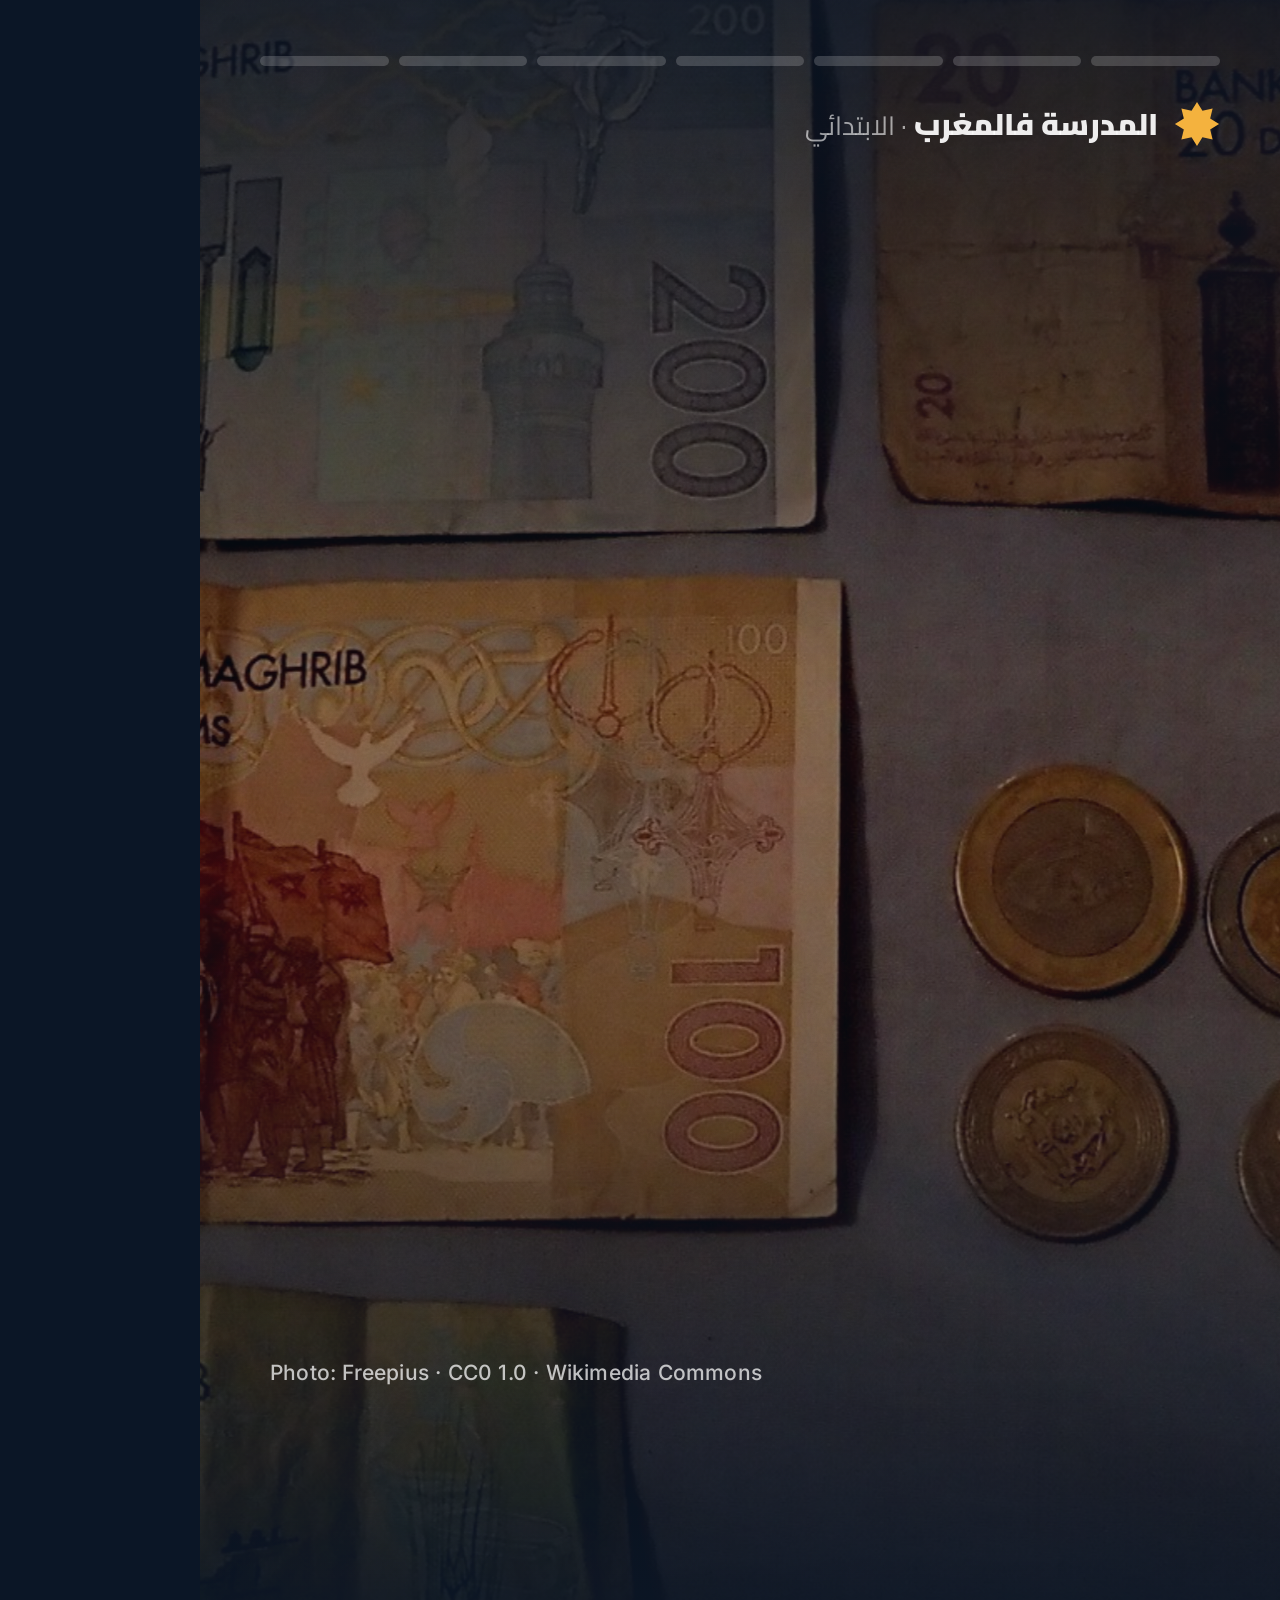
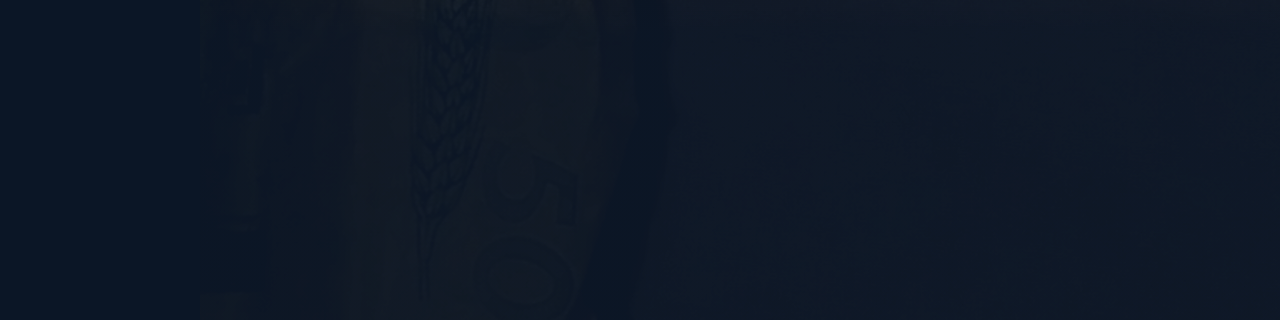
<file: video_ecole_maroc/source_animation/video.html>
<!doctype html>
<html lang="ar" dir="rtl">
<head>
<meta charset="utf-8">
<title>Ecole privée Maroc</title>
<link rel="stylesheet" href="fonts/local.css">
<style>
:root{
  --ink:#0B1626; --ink2:#12233A; --paper:#F6EFE2; --sand:#E9D9BC;
  --saffron:#F4B23E; --terra:#D2553A; --majorelle:#3A4FD9; --mint:#2BB39A;
  --red:#C1272D; --green:#0F7A3B; --white:#FFFFFF;
}
*{box-sizing:border-box;margin:0;padding:0}
html,body{width:1080px;height:1920px;overflow:hidden;background:var(--ink)}
body{font-family:'Cairo',sans-serif;color:#fff;position:relative}
.abs{position:absolute}
#stage{position:absolute;inset:0;overflow:hidden;background:radial-gradient(120% 80% at 70% 10%,#1B3356 0%,var(--ink) 60%)}
#pattern{position:absolute;inset:-200px;opacity:.07}
#grain{position:absolute;inset:0;opacity:.10;mix-blend-mode:overlay;pointer-events:none}
.scene{position:absolute;inset:0;opacity:0}
.full{position:absolute;inset:0;overflow:hidden}
.full img,.card img{position:absolute;left:50%;top:50%;transform-origin:50% 50%;will-change:transform}
.shade{position:absolute;inset:0}
.card{position:absolute;overflow:hidden;border-radius:38px;box-shadow:0 40px 80px rgba(0,0,0,.45),0 0 0 6px rgba(255,255,255,.08)}
.tag{position:absolute;display:flex;align-items:center;gap:14px;padding:12px 26px;border-radius:999px;background:rgba(11,22,38,.82);font-weight:700;font-size:34px;backdrop-filter:blur(6px);white-space:nowrap}
.tag .dot{width:16px;height:16px;border-radius:50%;background:var(--saffron)}
.credit{position:absolute;direction:ltr;font-family:'Inter',sans-serif;font-weight:500;font-size:21px;color:rgba(255,255,255,.72);letter-spacing:.2px;white-space:nowrap}
.title{position:absolute;left:60px;right:60px;text-align:center;font-family:'Cairo';font-weight:900;line-height:1.2;text-shadow:0 6px 30px rgba(0,0,0,.45)}
.kufi{font-family:'Reem Kufi','Cairo';font-weight:700}
.hl{position:relative;display:inline-block;z-index:0}
.hl::after{content:"";position:absolute;left:-14px;right:-14px;bottom:.08em;height:.36em;background:var(--saffron);z-index:-1;border-radius:10px;transform-origin:right center;transform:scaleX(var(--hx,1))}
.chip{display:inline-flex;align-items:center;gap:14px;padding:14px 30px;border-radius:999px;font-weight:800;font-size:40px;background:#fff;color:var(--ink)}
.src{position:absolute;left:70px;right:70px;text-align:center;font-size:24px;line-height:1.4;color:rgba(255,255,255,.7);font-weight:400}
.src b{font-weight:700;color:rgba(255,255,255,.88)}
.num{font-family:'Cairo';font-weight:900;direction:ltr;unicode-bidi:isolate}
/* caption */
#cap{position:absolute;left:70px;right:70px;top:1420px;height:190px;display:flex;align-items:center;justify-content:center}
#capBox{background:rgba(8,15,27,.78);border-radius:28px;padding:16px 34px 20px;text-align:center;font-weight:700;font-size:44px;line-height:1.38;box-shadow:0 10px 40px rgba(0,0,0,.35);border-bottom:6px solid var(--saffron)}
/* chrome */
#prog{position:absolute;top:56px;left:60px;right:60px;height:10px;display:flex;gap:10px;direction:ltr}
#prog div{flex:1;background:rgba(255,255,255,.18);border-radius:6px;overflow:hidden;position:relative}
#prog div i{position:absolute;left:0;top:0;bottom:0;background:var(--saffron);width:0}
#brand{position:absolute;top:96px;right:60px;display:flex;align-items:center;gap:16px;font-weight:800;font-size:30px;color:rgba(255,255,255,.92)}
#brand svg{width:46px;height:46px}
#brand span.sub{font-weight:400;color:rgba(255,255,255,.6);font-size:26px}
#wipe{position:absolute;inset:0;pointer-events:none}
#wipe div{position:absolute;top:-10%;height:120%;width:70%;transform:skewX(-12deg)}
/* dot grid */
.grid{position:absolute;display:grid;grid-template-columns:repeat(10,1fr);gap:18px;direction:ltr}
.grid i{display:block;width:62px;height:62px;border-radius:50%;background:rgba(255,255,255,.13)}
/* bars */
.barwrap{position:absolute;bottom:0;width:230px;display:flex;flex-direction:column;align-items:center;justify-content:flex-end}
.bar{width:100%;border-radius:24px 24px 6px 6px}
.paper{position:absolute;background:var(--paper);border-radius:34px;overflow:hidden;color:var(--ink);
  background-image:linear-gradient(rgba(58,79,217,.13) 2px,transparent 2px),linear-gradient(90deg,rgba(58,79,217,.13) 2px,transparent 2px);background-size:54px 54px}
.check{display:flex;align-items:center;gap:30px;font-size:66px;font-weight:900;color:var(--ink);margin:0 0 38px}
.box{width:84px;height:84px;border:6px solid var(--ink);border-radius:18px;position:relative;flex:none}
.doc{position:absolute;border-radius:22px;overflow:hidden;background:#fff;box-shadow:0 30px 60px rgba(0,0,0,.4)}
.doc .im{position:absolute;background-repeat:no-repeat}
.doc .mark{position:absolute;border:7px solid var(--terra);border-radius:12px;box-shadow:0 0 0 9999px rgba(11,22,38,.0)}
</style>
</head>
<body>
<div id="stage">
  <svg id="pattern" width="1480" height="2320"><defs>
    <pattern id="zel" width="160" height="160" patternUnits="userSpaceOnUse">
      <g fill="none" stroke="#fff" stroke-width="3">
        <polygon id="star8" points=""/>
        <circle cx="80" cy="80" r="16"/>
        <path d="M0 0L30 30M160 0L130 30M0 160L30 130M160 160L130 130"/>
      </g>
    </pattern></defs>
    <rect width="100%" height="100%" fill="url(#zel)"/>
  </svg>

  <!-- ===== SCENE 1 : hook ===== -->
  <div class="scene" id="s1">
    <div class="full" id="s1a"><img src="P08.jpg" id="s1aimg" style="height:2000px"></div>
    <div class="full" id="s1b" style="opacity:0"><img src="P09.jpg" id="s1bimg" style="height:2000px;filter:saturate(.8)"></div>
    <div class="shade" style="background:linear-gradient(180deg,rgba(11,22,38,.85) 0%,rgba(11,22,38,.25) 35%,rgba(11,22,38,.35) 55%,rgba(11,22,38,.95) 85%)"></div>
    <svg class="abs" id="s1star" style="left:240px;top:520px;width:600px;height:600px;opacity:.0" viewBox="0 0 200 200"><polygon class="star8big" fill="none" stroke="#F4B23E" stroke-width="2.5"/></svg>
    <div class="title" id="s1t" style="top:640px;font-size:150px">
      <div id="s1w1">القراية…</div>
      <div id="s1w2"><span class="hl" id="s1hl">وراحة البال</span></div>
    </div>
    <div class="abs" id="s1icons" style="left:0;right:0;top:880px;display:flex;justify-content:center;align-items:center;gap:56px;direction:rtl;opacity:0">
      <div style="text-align:center" id="s1i1">
        <div style="width:250px;height:250px;border-radius:50%;background:var(--paper);display:flex;align-items:center;justify-content:center;box-shadow:0 20px 50px rgba(0,0,0,.4)">
          <svg width="140" height="140" viewBox="0 0 64 64" fill="none" stroke="#0B1626" stroke-width="4" stroke-linejoin="round"><path d="M32 16C24 10 14 10 6 12v38c8-2 18-2 26 4 8-6 18-6 26-4V12c-8-2-18-2-26 4z"/><path d="M32 16v38"/></svg>
        </div>
        <div style="font-weight:800;font-size:44px;margin-top:22px">قراية ولادهم</div>
      </div>
      <div id="s1plus" style="font-size:110px;font-weight:900;color:var(--saffron);margin-top:-70px">+</div>
      <div style="text-align:center" id="s1i2">
        <div style="width:250px;height:250px;border-radius:50%;background:var(--saffron);display:flex;align-items:center;justify-content:center;box-shadow:0 20px 50px rgba(0,0,0,.4)">
          <svg width="140" height="140" viewBox="0 0 64 64" fill="none" stroke="#0B1626" stroke-width="4" stroke-linejoin="round"><path d="M32 54S8 40 8 24a12 12 0 0 1 24-4 12 12 0 0 1 24 4c0 16-24 30-24 30z"/></svg>
        </div>
        <div style="font-weight:800;font-size:44px;margin-top:22px">راحة بالهم</div>
      </div>
    </div>
    <div class="credit" id="s1c1" style="left:70px;top:1360px">Photo: Freepius · CC0 1.0 · Wikimedia Commons</div>
    <div class="credit" id="s1c2" style="left:70px;top:1360px;opacity:0">Photo: Smorgasbord · CC BY-SA 3.0 · Wikimedia Commons</div>
  </div>

  <!-- ===== SCENE 2a : Italie photo ===== -->
  <div class="scene" id="s2a">
    <div class="card" id="s2acard" style="left:70px;top:330px;width:940px;height:900px"><img src="P06.jpg" id="s2aimg" style="height:1100px"></div>
    <div class="tag" id="s2atag" style="right:110px;top:290px">
      <span style="display:flex;width:60px;height:38px;border-radius:6px;overflow:hidden;direction:ltr"><i style="flex:1;background:#009246"></i><i style="flex:1;background:#fff"></i><i style="flex:1;background:#CE2B37"></i></span>
      إيطاليا · بولزانو · 2022
    </div>
    <div class="title" id="s2at" style="top:1150px;font-size:76px">
      <span class="chip" style="font-size:52px;background:var(--saffron)">دولة متقدمة… وأغنى منا بزاف</span>
    </div>
    <div class="credit" style="left:70px;top:1270px;opacity:0" id="s2acr">Photo: Bartleby08 · CC BY-SA 4.0 · Wikimedia Commons</div>
  </div>

  <!-- ===== SCENE 2b/c : dot grid ===== -->
  <div class="scene" id="s2b">
    <div class="abs" style="left:0;right:0;top:200px;text-align:center"><span class="chip" style="font-size:38px;padding:10px 28px">الابتدائي فقط</span></div>
    <div class="abs" id="s2bhead" style="left:60px;right:60px;top:300px;display:flex;justify-content:space-between;align-items:center">
      <div id="s2bcountry" style="font-size:66px;font-weight:900">إيطاليا <span style="font-size:40px;font-weight:400;opacity:.7" id="s2byear">2024</span></div>
      <div class="num" id="s2bpct" style="font-size:120px;color:var(--mint)">6.1%</div>
    </div>
    <div class="grid" id="grid" style="left:78px;top:470px"></div>
    <div class="abs" id="s2blabel" style="left:0;right:0;top:1300px;text-align:center;font-size:46px;font-weight:700">
      تقريباً <span class="num" id="s2bn" style="color:var(--mint);font-size:64px">6</span> من كل <span class="num">100</span> تلميذ فالخصوصي
    </div>
  </div>

  <!-- ===== SCENE 2d : bars ===== -->
  <div class="scene" id="s2d">
    <div class="abs" style="left:0;right:0;top:200px;text-align:center"><span class="chip" style="font-size:38px;padding:10px 28px">الابتدائي فقط</span></div>
    <div class="title" style="top:290px;font-size:64px">التلاميذ فالخصوصي</div>
    <div class="abs" id="bars" style="left:140px;width:800px;top:440px;height:780px">
      <div class="abs" style="left:0;right:0;bottom:0;height:4px;background:rgba(255,255,255,.4)"></div>
      <div class="barwrap" style="right:60px;height:780px">
        <div class="num" id="bMAv" style="font-size:96px;color:var(--saffron)">18.9%</div>
        <div class="bar" id="bMA" style="background:linear-gradient(180deg,var(--saffron),var(--terra));height:0"></div>
      </div>
      <div class="barwrap" style="left:60px;height:780px">
        <div class="num" id="bITv" style="font-size:96px;color:var(--mint)">6.1%</div>
        <div class="bar" id="bIT" style="background:linear-gradient(180deg,#5EE0C8,var(--mint));height:0"></div>
      </div>
    </div>
    <div class="abs" style="left:140px;width:800px;top:1235px;display:flex;justify-content:space-between;direction:ltr;font-size:46px;font-weight:800;text-align:center">
      <div style="width:350px">إيطاليا<div style="font-size:30px;font-weight:400;opacity:.75">2024</div></div>
      <div style="width:350px">المغرب<div style="font-size:30px;font-weight:400;opacity:.75">2024–2025</div></div>
    </div>
    <div class="abs" id="x3" style="left:430px;top:560px;width:300px;height:300px;border-radius:50%;background:var(--white);color:var(--ink);display:flex;flex-direction:column;align-items:center;justify-content:center;box-shadow:0 20px 60px rgba(0,0,0,.45)">
      <div style="font-size:40px;font-weight:700;margin-bottom:-14px">تقريباً</div>
      <div class="num" style="font-size:130px;line-height:1.1">×3</div>
    </div>
    <div class="src" style="top:1360px">مقارنة فحصة التلاميذ، ماشي فالثمن أو طريقة التمويل · <b>MEN 2024–2025 · Eurostat 2024</b></div>
  </div>

  <!-- ===== SCENE 3a : archive Fès ===== -->
  <div class="scene" id="s3a">
    <div class="title" style="top:190px;font-size:64px">المغرب — <span class="hl">الابتدائي</span></div>
    <div class="card" id="s3acard" style="left:200px;top:330px;width:680px;height:906px;border-radius:14px;box-shadow:0 40px 80px rgba(0,0,0,.5),0 0 0 22px #F6EFE2"><img src="P02.jpg" id="s3aimg" style="height:1000px;filter:sepia(.35) contrast(1.05)"></div>
    <div class="abs" id="s3astamp" style="left:120px;top:1060px;padding:16px 30px;border:6px solid var(--terra);color:var(--terra);background:rgba(246,239,226,.95);border-radius:14px;font-weight:900;font-size:44px;transform:rotate(-8deg)">صورة أرشيفية · فاس 2006</div>
    <div class="credit" style="left:200px;top:1275px">Photo: alex lines · CC BY-SA 2.0 · Wikimedia Commons</div>
  </div>

  <!-- ===== SCENE 3b : evolution ===== -->
  <div class="scene" id="s3b">
    <div class="title" style="top:190px;font-size:64px">المغرب — <span class="hl">الابتدائي</span></div>
    <div class="title" style="top:290px;font-size:40px;font-weight:400;opacity:.8">حصة التلاميذ فالخصوصي</div>
    <svg class="abs" id="evo" style="left:60px;top:390px" width="960" height="900" viewBox="0 0 960 900">
      <line x1="60" y1="760" x2="900" y2="760" stroke="rgba(255,255,255,.4)" stroke-width="4"/>
      <g id="evoBars"></g>
      <path id="evoLine" fill="none" stroke="#F4B23E" stroke-width="6" stroke-dasharray="14 14" stroke-linecap="round"/>
      <g id="evoPts"></g>
    </svg>
    <div class="src" style="top:1310px">نقط مرجعية مدوّرة، ماشي سلسلة سنوية كاملة · <b>UNESCO-ISU/OCDE · MEN 2024–2025</b></div>
  </div>

  <!-- ===== SCENE 3c : preuve MEN ===== -->
  <div class="scene" id="s3c">
    <div class="title" style="top:190px;font-size:60px">من الأرقام الرسمية <span style="opacity:.7;font-weight:400;font-size:44px">· 2024–2025</span></div>
    <div class="doc" id="doc2" style="left:60px;top:330px;width:960px;height:96px">
      <div class="im" style="background-image:url(MEN_2024_2025-2.png);background-size:1529px auto;background-position:-66px -495px;width:100%;height:100%"></div>
      <div class="mark" id="mk2" style="left:316px;top:50px;width:182px;height:46px"></div>
    </div>
    <div class="abs" style="right:60px;top:455px;font-size:34px;font-weight:800;color:var(--saffron)">↑ الخصوصي · الابتدائي</div>
    <div class="doc" id="doc1" style="left:60px;top:560px;width:960px;height:96px">
      <div class="im" style="background-image:url(MEN_2024_2025-1.png);background-size:1529px auto;background-position:-66px -530px;width:100%;height:100%"></div>
      <div class="mark" id="mk1" style="left:316px;top:49px;width:182px;height:46px"></div>
    </div>
    <div class="abs" style="right:60px;top:685px;font-size:34px;font-weight:800;color:#8FA0FF">↑ العمومي · الابتدائي</div>
    <div class="abs" id="split" style="left:60px;right:60px;top:880px">
      <div style="display:flex;height:120px;border-radius:24px;overflow:hidden;direction:rtl">
        <div id="spPub" style="background:var(--majorelle);display:flex;align-items:center;padding:0 34px;font-weight:900;font-size:48px;width:81.1%">العمومي <span class="num" style="margin-right:auto">81%</span></div>
        <div id="spPriv" style="background:var(--saffron);color:var(--ink);display:flex;align-items:center;justify-content:center;font-weight:900;font-size:44px;width:18.9%"><span class="num">19%</span></div>
      </div>
      <div style="display:flex;justify-content:space-between;margin-top:22px;font-size:36px;font-weight:700">
        <div><span class="num">3 643 510</span> فالعمومي</div>
        <div style="color:var(--saffron)"><span class="num">851 583</span> فالخصوصي</div>
      </div>
      <div style="text-align:center;margin-top:44px;font-size:42px;font-weight:800">العمومي باقي هو <span class="hl">الأغلبية</span></div>
    </div>
    <div class="src" style="top:1330px">المصدر: <b>وزارة التربية الوطنية، إحصائيات 2024–2025</b> · الحساب: 851 583 ÷ 4 495 093</div>
  </div>

  <!-- ===== SCENE 4a : confiance ===== -->
  <div class="scene" id="s4a">
    <div class="card" id="s4acard" style="left:70px;top:200px;width:940px;height:700px"><img src="P09.jpg" id="s4aimg" style="height:900px"></div>
    <div class="credit" style="left:70px;top:915px">Photo: Smorgasbord · CC BY-SA 3.0 · Wikimedia Commons</div>
    <div class="abs" id="s4achip" style="left:0;right:0;top:990px;text-align:center"><span class="chip" style="background:var(--white)">بعض العائلات</span></div>
    <div class="title" id="s4at" style="top:1100px;font-size:96px"><span class="hl" id="s4hl">الثقة</span>: واحد من الأسباب</div>
  </div>

  <!-- ===== SCENE 4b : checklist ===== -->
  <div class="scene" id="s4b">
    <div class="paper" id="s4paper" style="left:70px;top:200px;width:940px;height:1130px;padding:90px 90px">
      <div style="font-size:48px;font-weight:800;color:var(--majorelle);margin-bottom:60px">الأب والأم باغيين:</div>
      <div class="check" id="ck1"><div class="box"><svg class="tick" viewBox="0 0 84 84" style="position:absolute;inset:-14px;width:112px;height:112px"><path d="M14 46 L36 68 L78 14" fill="none" stroke="#D2553A" stroke-width="12" stroke-linecap="round" stroke-linejoin="round" stroke-dasharray="120" stroke-dashoffset="120"/></svg></div>التتبّع</div>
      <div class="check" id="ck2"><div class="box"><svg class="tick" viewBox="0 0 84 84" style="position:absolute;inset:-14px;width:112px;height:112px"><path d="M14 46 L36 68 L78 14" fill="none" stroke="#D2553A" stroke-width="12" stroke-linecap="round" stroke-linejoin="round" stroke-dasharray="120" stroke-dashoffset="120"/></svg></div>اللغات</div>
      <div class="check" id="ck3"><div class="box"><svg class="tick" viewBox="0 0 84 84" style="position:absolute;inset:-14px;width:112px;height:112px"><path d="M14 46 L36 68 L78 14" fill="none" stroke="#D2553A" stroke-width="12" stroke-linecap="round" stroke-linejoin="round" stroke-dasharray="120" stroke-dashoffset="120"/></svg></div>ما يضيعش الوقت</div>
      <div id="s4note" style="position:absolute;left:90px;right:90px;bottom:80px;font-size:32px;line-height:1.5;color:rgba(11,22,38,.7);border-top:3px dashed rgba(11,22,38,.25);padding-top:26px">
        أسباب أخرى كتدخل حتى هي: الدخل، القرب، النقل، التوقيت… ماشي سبب واحد.
      </div>
    </div>
  </div>

  <!-- ===== SCENE 5 : budget ===== -->
  <div class="scene" id="s5">
    <div class="full"><img src="P08.jpg" id="s5img" style="height:2000px;filter:blur(3px) saturate(.9)"></div>
    <div class="shade" style="background:rgba(11,22,38,.78)"></div>
    <div class="title" style="top:260px;font-size:92px">ميزانية الدار…</div>
    <div class="title" id="s5t2" style="top:380px;font-size:92px;color:var(--saffron)">ومصاريف القراية</div>
    <div class="abs" style="left:70px;right:70px;top:640px">
      <div style="display:flex;height:170px;border-radius:30px;overflow:hidden;direction:rtl;box-shadow:0 20px 50px rgba(0,0,0,.4)" id="budget">
        <div id="bg1" style="background:#5B6B86;display:flex;align-items:center;justify-content:center;font-size:40px;font-weight:800">الماكلة</div>
        <div id="bg2" style="background:#44536E;display:flex;align-items:center;justify-content:center;font-size:40px;font-weight:800">الدار</div>
        <div id="bg3" style="background:#33415A;display:flex;align-items:center;justify-content:center;font-size:40px;font-weight:800">النقل</div>
        <div id="bg4" style="background:linear-gradient(90deg,var(--terra),var(--saffron));color:var(--ink);display:flex;align-items:center;justify-content:center;font-size:44px;font-weight:900">القراية</div>
      </div>
      <div style="text-align:center;margin-top:34px;font-size:30px;opacity:.65">رسم توضيحي — بلا أرقام</div>
    </div>
    <div class="abs" id="s5q" style="left:90px;right:90px;top:1020px;text-align:center;font-size:54px;font-weight:800;line-height:1.45">
      «مستقبل ولدو<br>ما باغيش يغامر بيه»
    </div>
    <div class="credit" style="left:70px;top:1360px">Photo: Freepius · CC0 1.0 · Wikimedia Commons</div>
  </div>

  <!-- ===== SCENE 6 : même droit ===== -->
  <div class="scene" id="s6">
    <div class="full" id="s6a"><img src="P04.jpg" id="s6aimg" style="height:2000px"></div>
    <div class="full" id="s6b" style="opacity:0"><img src="P03.jpg" id="s6bimg" style="height:2000px"></div>
    <div class="shade" style="background:linear-gradient(180deg,rgba(11,22,38,.9) 0%,rgba(11,22,38,.2) 30%,rgba(11,22,38,.25) 50%,rgba(11,22,38,.95) 80%)"></div>
    <div class="tag" id="s6tag1" style="right:60px;top:180px"><span class="dot"></span>آيت حرز الله · 2023</div>
    <div class="tag" id="s6tag2" style="right:60px;top:180px;opacity:0"><span class="dot"></span>آيت ملول · 2020</div>
    <div class="title" id="s6t" style="top:1000px;font-size:104px">نفس <span class="hl" id="s6hl">الحق</span><br><span style="font-size:76px">فتعليم مزيان</span></div>
    <div class="credit" id="s6c1" style="left:70px;top:1360px">Photo: RACHID BAYA · CC0 1.0 · Wikimedia Commons</div>
    <div class="credit" id="s6c2" style="left:70px;top:1360px;opacity:0">Photo: Abdeaitali · CC BY-SA 4.0 · Wikimedia Commons</div>
  </div>

  <!-- ===== SCENE 7a : Salé ===== -->
  <div class="scene" id="s7a">
    <div class="card" id="s7acard" style="left:70px;top:260px;width:940px;height:1000px"><img src="P05.jpg" id="s7aimg" style="height:1200px"></div>
    <div class="tag" style="right:110px;top:220px"><span class="dot"></span>سلا · 2023</div>
    <div class="credit" style="left:70px;top:1275px">Photo: Anass Sedrati · CC BY-SA 4.0 · Wikimedia Commons</div>
  </div>

  <!-- ===== SCENE 7b : final ===== -->
  <div class="scene" id="s7b">
    <svg class="abs" id="s7star" style="left:90px;top:330px;width:900px;height:900px" viewBox="0 0 200 200">
      <polygon class="star8big" fill="rgba(244,178,62,.10)" stroke="#F4B23E" stroke-width="1.6"/>
      <polygon class="star8mid" fill="none" stroke="rgba(255,255,255,.35)" stroke-width="1"/>
    </svg>
    <div class="title kufi" id="s7t1" style="top:580px;font-size:100px;line-height:1.25">مدرسة عمومية</div>
    <div class="title kufi" id="s7t2" style="top:720px;font-size:100px;line-height:1.25"><span class="hl" id="s7hl">نثقو فيها</span></div>
    <div class="abs" id="s7sub" style="left:0;right:0;top:1250px;text-align:center;font-size:34px;opacity:.75">ماشي الاختيار اللي كيبقى ملي ما كيبقاوش الفلوس</div>
  </div>

  <div id="wipe"><div id="w1" style="background:var(--saffron)"></div><div id="w2" style="background:var(--majorelle)"></div></div>

  <svg id="grain" width="1080" height="1920"><filter id="n"><feTurbulence type="fractalNoise" baseFrequency=".9" numOctaves="2" seed="3"/><feColorMatrix values="0 0 0 0 .5  0 0 0 0 .5  0 0 0 0 .5  0 0 0 1 0"/></filter><rect width="100%" height="100%" filter="url(#n)"/></svg>

  <div id="prog"><div><i></i></div><div><i></i></div><div><i></i></div><div><i></i></div><div><i></i></div><div><i></i></div><div><i></i></div></div>
  <div id="brand">
    <svg viewBox="0 0 200 200"><polygon class="star8big" fill="#F4B23E"/></svg>
    <div>المدرسة فالمغرب <span class="sub">· الابتدائي</span></div>
  </div>
  <div id="cap"><div id="capBox"></div></div>
</div>

<script>
const $=id=>document.getElementById(id);
const clamp=(x,a=0,b=1)=>Math.min(b,Math.max(a,x));
const seg=(t,a,b)=>clamp((t-a)/(b-a));
const eo=x=>1-Math.pow(1-x,3);
const eio=x=>x<.5?4*x*x*x:1-Math.pow(-2*x+2,3)/2;
const eback=x=>{const c1=1.70158,c3=c1+1;return 1+c3*Math.pow(x-1,3)+c1*Math.pow(x-1,2)};
const lerp=(a,b,x)=>a+(b-a)*x;
// 8-point star polygon
function star(cx,cy,R,r,n=8,rot=0){const p=[];for(let i=0;i<n*2;i++){const a=rot+Math.PI*i/n;const rr=i%2?r:R;p.push((cx+rr*Math.sin(a)).toFixed(2)+','+(cy-rr*Math.cos(a)).toFixed(2))}return p.join(' ')}
document.getElementById('star8').setAttribute('points',star(80,80,62,40));
document.querySelectorAll('.star8big').forEach(e=>e.setAttribute('points',star(100,100,96,62)));
document.querySelectorAll('.star8mid').forEach(e=>e.setAttribute('points',star(100,100,70,46,8,Math.PI/8)));

// grid
const grid=$('grid');for(let i=0;i<100;i++)grid.appendChild(document.createElement('i'));
const dots=[...grid.children];

// evolution chart
const evo=[{y:'2000',v:5,lab:'≈5%'},{y:'2013',v:14,lab:'14%'},{y:'2024–2025',v:18.9,lab:'18.9%'}];
const evoX=[190,480,770],base=760,scale=30;
let gB='',gP='';
evo.forEach((d,i)=>{gB+=`<rect id="eb${i}" x="${evoX[i]-80}" width="160" y="${base}" height="0" rx="18" fill="${i==2?'url(#gS)':'rgba(255,255,255,.22)'}"/>`+
 `<text x="${evoX[i]}" y="${base+70}" text-anchor="middle" fill="#fff" font-family="Cairo" font-weight="800" font-size="44">${d.y}</text>`;
 gP+=`<g id="ep${i}" opacity="0"><circle cx="${evoX[i]}" cy="${base-d.v*scale}" r="18" fill="#F4B23E" stroke="#0B1626" stroke-width="6"/>`+
 `<text x="${evoX[i]}" y="${base-d.v*scale-44}" text-anchor="middle" fill="${i==2?'#F4B23E':'#fff'}" font-family="Cairo" font-weight="900" font-size="${i==2?78:62}" direction="ltr">${d.lab}</text></g>`});
$('evo').insertAdjacentHTML('afterbegin','<defs><linearGradient id="gS" x1="0" y1="0" x2="0" y2="1"><stop offset="0" stop-color="#F4B23E"/><stop offset="1" stop-color="#D2553A"/></linearGradient></defs>');
$('evoBars').innerHTML=gB;$('evoPts').innerHTML=gP;
const evoPath=`M${evoX[0]} ${base-5*scale} L${evoX[1]} ${base-14*scale} L${evoX[2]} ${base-18.9*scale}`;
$('evoLine').setAttribute('d',evoPath);
const evoLen=(()=>{let L=0;for(let i=1;i<3;i++){L+=Math.hypot(evoX[i]-evoX[i-1],(evo[i].v-evo[i-1].v)*scale)}return L})();

// captions (SOUS_TITRES_DARIJA.srt)
const caps=[
[0.2,4.4,'فالمغرب، كاين آباء كيخلّصو<br>جوج حوايج ففاتورة وحدة:'],
[4.4,7.1,'قراية ولادهم… وراحة بالهم.'],
[7.1,11.9,'وشوف هاد المفارقة: إيطاليا،<br>دولة متقدمة وأغنى منا بزاف،'],
[11.9,14.3,'غير ستة من كل مية تلميذ فالابتدائي'],
[14.3,17.95,'كيقراو فالخصوصي.<br>وفالمغرب، تسعتاش.'],
[17.95,20.0,'تقريباً ثلاث مرات أكثر.'],
[20.0,22.7,'وهادشي تبدّل مع الوقت: سنة ألفين،'],
[22.7,25.8,'الخصوصي كان فيه غير خمسة فالمية<br>من تلاميذ الابتدائي.'],
[25.8,29.6,'فموسم 2024–2025، وصل لتسعتاش.'],
[29.6,32.2,'ومن الأسباب اللي كتدفع بعض العائلات ليه:'],
[32.2,35.6,'الثقة اللي نقصات فالعمومي.<br>الأب والأم باغيين التتبّع، اللغات،'],
[35.6,38.3,'وولدهم ما يضيعش عليه الوقت.'],
[38.3,41.6,'وكاين اللي كيضيّق على مصاريف الدار<br>باش يخلّص المدرسة…'],
[41.6,44.2,'حيث مستقبل ولدو ما باغيش يغامر بيه.'],
[44.2,47.9,'ولكن اللي ما عندوش باش يخلّص،<br>حتى ولدو عندو نفس الحق.'],
[47.9,51.0,'المدرسة العمومية خاصها تكون<br>اختيار كنثقو فيه…'],
[51.0,54.6,'ماشي الاختيار اللي كيبقى لينا<br>ملي ما كيبقاوش الفلوس.']
];
const ISO=str=>str.replace(/\d[\d\u00a0 –÷.,]*\d/g,m=>'\u2066'+m+'\u2069');
caps.forEach(c=>c[2]=ISO(c[2]));
(function walk(n){if(n.nodeType===3){if(/\d/.test(n.nodeValue))n.nodeValue=ISO(n.nodeValue)}else if(n.tagName!=='SCRIPT'&&n.tagName!=='STYLE')n.childNodes.forEach(walk)})(document.body);
const SHOW_CAPS=!location.hash.includes('nocap');

const scenes={s1:[0,7],s2a:[7,10.5],s2b:[10.5,17],s2d:[17,21],s3a:[21,24.5],s3b:[24.5,28],s3c:[28,32],s4a:[32,37],s4b:[37,42],s5:[42,48],s6:[48,52],s7a:[52,55.5],s7b:[55.5,59.2]};
const cuts=[7,10.5,17,21,24.5,28,32,37,42,48,52,55.5];
const seqs=[[0,7],[7,21],[21,32],[32,42],[42,48],[48,52],[52,59]];

function kb(img,boxW,boxH,lt,dur,z0,z1,dx0,dx1,dy0=0,dy1=0){
  const p=eio(clamp(lt/dur));const s=lerp(z0,z1,p);
  img.style.transform=`translate(-50%,-50%) translate(${lerp(dx0,dx1,p)}px,${lerp(dy0,dy1,p)}px) scale(${s})`;
}
function vis(id,t,fadeIn=.35,fadeOut=.35){
  const [a,b]=scenes[id];const el=$(id);
  let o=0;if(t>=a-fadeIn&&t<=b+fadeOut){o=Math.min(seg(t,a-fadeIn*0,a+fadeIn),1-seg(t,b,b+fadeOut));}
  if(a===0)o=t<=b+fadeOut?(1-seg(t,b,b+fadeOut)):0;
  if(id==='s7b')o=seg(t,a,a+fadeIn);
  el.style.opacity=o;el.style.display=o>0.001?'block':'none';return t-a;
}
function pop(el,t,a,d=.45,from=40){const p=seg(t,a,a+d);el.style.opacity=clamp(p*1.6);el.style.transform=`translateY(${(1-eback(p))*from}px) scale(${lerp(.92,1,eo(p))})`}
function hl(el,t,a,d=.5){el.style.setProperty('--hx',eo(seg(t,a,a+d)))}

const WARP=[[0,0],[7.1,7],[11.8,10.5],[16.1,14.0],[17.9,17],[20.0,21],[21.8,24.5],[26.2,26.7],[27.4,28],[29.6,32],[33.9,37],[38.3,42],[44.1,48],[46.0,50],[47.9,52],[51.1,55.5],[56.5,59]];
function warp(x){for(let i=1;i<WARP.length;i++){const[a,A]=WARP[i-1],[b,B]=WARP[i];if(x<=b)return A+(B-A)*(x-a)/(b-a)}return 59+(x-56.5)}
function render(tr){
  let t=warp(tr);
  // background pattern drift
  $('pattern').style.transform=`translate(${-t*6}px,${-t*10}px) rotate(${t*0.15}deg)`;
  // progress
  document.querySelectorAll('#prog i').forEach((el,i)=>{el.style.width=(seg(t,seqs[i][0],seqs[i][1])*100)+'%'});
  // wipe at cuts
  let w=null;for(const c of cuts){if(t>=c-.28&&t<=c+.28){w=(t-(c-.28))/.56}}
  if(w===null){$('wipe').style.display='none'}else{$('wipe').style.display='block';
    $('w1').style.left=lerp(-90,130,eio(w))+'%';$('w2').style.left=lerp(-120,110,eio(clamp(w*1.15-.1)))+'%';}

  // ---- S1
  let lt=vis('s1',t);
  if(lt>-1&&lt<8){
    kb($('s1aimg'),1080,1920,lt,4.2,1.0,1.12,40,-40);
    const swap=seg(t,3.3,3.8);$('s1b').style.opacity=swap;
    kb($('s1bimg'),1080,1920,lt-3.3,4,1.05,1.15,-30,30);
    $('s1c1').style.opacity=1-swap;$('s1c2').style.opacity=swap;
    pop($('s1w1'),t,.25,.5,60);pop($('s1w2'),t,.9,.5,60);hl($('s1hl'),t,1.3,.6);
    // title moves up at 3.5
    const up=eio(seg(t,3.4,4.0));
    $('s1t').style.top=lerp(640,300,up)+'px';$('s1t').style.fontSize=lerp(150,110,up)+'px';
    $('s1star').style.opacity=.55*(seg(t,.2,1))*(1-up);$('s1star').style.transform=`rotate(${t*12}deg) scale(${lerp(.8,1.05,seg(t,0,3.4))})`;
    $('s1icons').style.opacity=1;
    pop($('s1i1'),t,4.0,.5,80);pop($('s1plus'),t,4.4,.4,40);pop($('s1i2'),t,4.7,.5,80);
    if(t<4){$('s1icons').style.opacity=0}
  }
  // ---- S2a Italy
  lt=vis('s2a',t);
  if(lt>-1&&lt<5){
    kb($('s2aimg'),940,900,lt,3.8,1.02,1.14,30,-30);
    const p=eo(seg(t,6.9,7.6));$('s2acard').style.transform=`translateY(${(1-p)*120}px) rotate(${(1-p)*-3}deg)`;
    pop($('s2atag'),t,7.4,.4,30);pop($('s2at'),t,8.3,.5,50);$('s2acr').style.opacity=seg(t,7.6,8);
  }
  // ---- S2b dots
  lt=vis('s2b',t);
  if(lt>-1&&lt<8){
    const toMA=eio(seg(t,14,14.6));
    const itN=Math.round(6*eo(seg(t,10.9,12)));
    const maN=Math.round(lerp(6,19,eo(seg(t,14.2,15.6))));
    const n=t<14.2?itN:maN;
    const col=t<14.2?'#2BB39A':'#F4B23E';
    dots.forEach((d,i)=>{const on=i<n;d.style.background=on?col:'rgba(255,255,255,.13)';
      const ap=seg(t,10.5+ (i%10)*0.02+Math.floor(i/10)*0.03,10.9+(i%10)*0.02+Math.floor(i/10)*0.03);
      d.style.transform=`scale(${eback(ap)*(on?1.08:1)})`;d.style.boxShadow=on?`0 0 24px ${col}88`:'none'});
    const pct=t<14.2?6.1*eo(seg(t,10.9,12)):lerp(6.1,18.9,eo(seg(t,14.2,15.6)));
    $('s2bpct').textContent=pct.toFixed(1)+'%';$('s2bpct').style.color=col;
    $('s2bn').textContent=n;$('s2bn').style.color=col;
    $('s2bcountry').firstChild.textContent=t<14.2?'إيطاليا ':'المغرب ';
    $('s2byear').textContent=t<14.2?'2024':'\u20662024–2025\u2069';
    const flip=Math.abs(t-14.2)<.25?1-Math.abs(t-14.2)/.25:0;
    $('s2bhead').style.transform=`scaleY(${1-flip*.9})`;
    pop($('s2blabel'),t,11.2,.5,30);
  }
  // ---- S2d bars
  lt=vis('s2d',t);
  if(lt>-1&&lt<5){
    const H=760/20;
    const pm=eo(seg(t,17.2,18.2)),pi=eo(seg(t,17.4,18.4));
    $('bMA').style.height=(18.9*H*pm)+'px';$('bIT').style.height=(6.1*H*pi)+'px';
    $('bMAv').textContent=(18.9*pm).toFixed(1)+'%';$('bITv').textContent=(6.1*pi).toFixed(1)+'%';
    const xp=seg(t,18.7,19.2);$('x3').style.opacity=clamp(xp*2);$('x3').style.transform=`scale(${eback(xp)}) rotate(${(1-eo(xp))*-25}deg)`;
  }
  // ---- S3a archive
  lt=vis('s3a',t);
  if(lt>-1&&lt<5){
    kb($('s3aimg'),680,906,lt,3.8,1.03,1.13,0,0,20,-20);
    const p=eo(seg(t,20.9,21.6));$('s3acard').style.transform=`rotate(${lerp(6,2,p)}deg) translateY(${(1-p)*100}px)`;
    const sp=seg(t,21.8,22.2);$('s3astamp').style.opacity=sp>0?1:0;$('s3astamp').style.transform=`rotate(-8deg) scale(${lerp(1.8,1,eo(sp))})`;
  }
  // ---- S3b evolution
  lt=vis('s3b',t);
  if(lt>-1&&lt<5){
    evo.forEach((d,i)=>{const a=24.7+i*0.9;const p=eo(seg(t,a,a+.7));const h=d.v*scale*p;
      const r=$('eb'+i);r.setAttribute('y',base-h);r.setAttribute('height',h);
      const g=$('ep'+i);g.setAttribute('opacity',seg(t,a+.4,a+.7));});
    const lp=seg(t,25.1,27.0);$('evoLine').style.strokeDasharray=`14 14`;
    $('evoLine').style.clipPath=`inset(0 ${100-lp*100}% 0 0)`;
  }
  // ---- S3c proof
  lt=vis('s3c',t);
  if(lt>-1&&lt<5){
    pop($('doc2'),t,28.1,.45,60);pop($('doc1'),t,28.5,.45,60);
    const m2=seg(t,28.6,29),m1=seg(t,29,29.4);
    $('mk2').style.opacity=m2;$('mk2').style.transform=`scale(${lerp(1.4,1,eo(m2))})`;
    $('mk1').style.opacity=m1;$('mk1').style.transform=`scale(${lerp(1.4,1,eo(m1))})`;
    pop($('split'),t,29.5,.5,50);
    const sp=eo(seg(t,29.6,30.6));$('spPriv').style.width=(18.9*sp)+'%';$('spPub').style.width=(100-18.9*sp)+'%';
    $('split').querySelectorAll('.hl').forEach(e=>hl(e,t,30.8,.5));
  }
  // ---- S4a
  lt=vis('s4a',t);
  if(lt>-1&&lt<6){
    kb($('s4aimg'),940,700,lt,5,1.05,1.2,-40,40);
    pop($('s4achip'),t,32.6,.4,30);pop($('s4at'),t,33.2,.5,50);hl($('s4hl'),t,35.6,.5);
  }
  // ---- S4b checklist
  lt=vis('s4b',t);
  if(lt>-1&&lt<6){
    const pp=eo(seg(t,36.8,37.5));$('s4paper').style.transform=`translateY(${(1-pp)*200}px) rotate(${(1-pp)*4}deg)`;
    [[ 'ck1',37.6],['ck2',38.2],['ck3',39.0]].forEach(([id,a])=>{const el=$(id);pop(el,t,a,.4,30);
      el.querySelector('path').style.strokeDashoffset=120*(1-eo(seg(t,a+.3,a+.7)));});
    pop($('s4note'),t,40.2,.5,20);
  }
  // ---- S5 budget
  lt=vis('s5',t);
  if(lt>-1&&lt<7){
    kb($('s5img'),1080,1920,lt,6,1.1,1.2,-30,30);
    const g=eio(seg(t,43,46));
    const w4=lerp(16,46,g),rest=100-w4;
    $('bg1').style.width=rest*.40+'%';$('bg2').style.width=rest*.38+'%';$('bg3').style.width=rest*.22+'%';$('bg4').style.width=w4+'%';
    $('budget').style.transform=`scaleX(${eo(seg(t,42,42.6))})`;
    pop($('s5t2'),t,42.7,.5,40);pop($('s5q'),t,45.1,.6,40);
  }
  // ---- S6
  lt=vis('s6',t);
  if(lt>-1&&lt<5){
    kb($('s6aimg'),1080,1920,lt,2.6,1.0,1.1,0,-60);
    const sw=seg(t,50,50.4);$('s6b').style.opacity=sw;kb($('s6bimg'),1080,1920,lt-2,2.4,1.02,1.1,60,-20);
    $('s6tag1').style.opacity=1-sw;$('s6tag2').style.opacity=sw;$('s6c1').style.opacity=1-sw;$('s6c2').style.opacity=sw;
    pop($('s6t'),t,48.3,.5,60);hl($('s6hl'),t,50.4,.5);
  }
  // ---- S7a
  lt=vis('s7a',t);
  if(lt>-1&&lt<5){
    kb($('s7aimg'),940,1000,lt,3.8,1.02,1.12,40,-40);
    const p=eo(seg(t,51.9,52.6));$('s7acard').style.transform=`translateY(${(1-p)*120}px)`;
  }
  // ---- S7b
  lt=vis('s7b',t);
  if(lt>-1){
    $('s7star').style.transform=`rotate(${t*8}deg) scale(${lerp(.6,1,eo(seg(t,55.5,56.4)))})`;
    pop($('s7t1'),t,55.7,.5,60);pop($('s7t2'),t,56.1,.5,60);hl($('s7hl'),t,56.7,.6);pop($('s7sub'),t,57.0,.6,20);if(SHOW_CAPS)$('s7sub').style.opacity=0;
  }
  // captions
  const c=caps.find(c=>tr>=c[0]&&tr<c[1]);
  const box=$('capBox');
  if(SHOW_CAPS&&c){box.innerHTML=c[2];const p=seg(tr,c[0],c[0]+.18);box.style.opacity=1;box.style.transform=`translateY(${(1-eo(p))*16}px)`;$('cap').style.display='flex'}
  else{$('cap').style.display='none'}
}
window.render=render;
render(0);
</script>
</body>
</html>
</file>
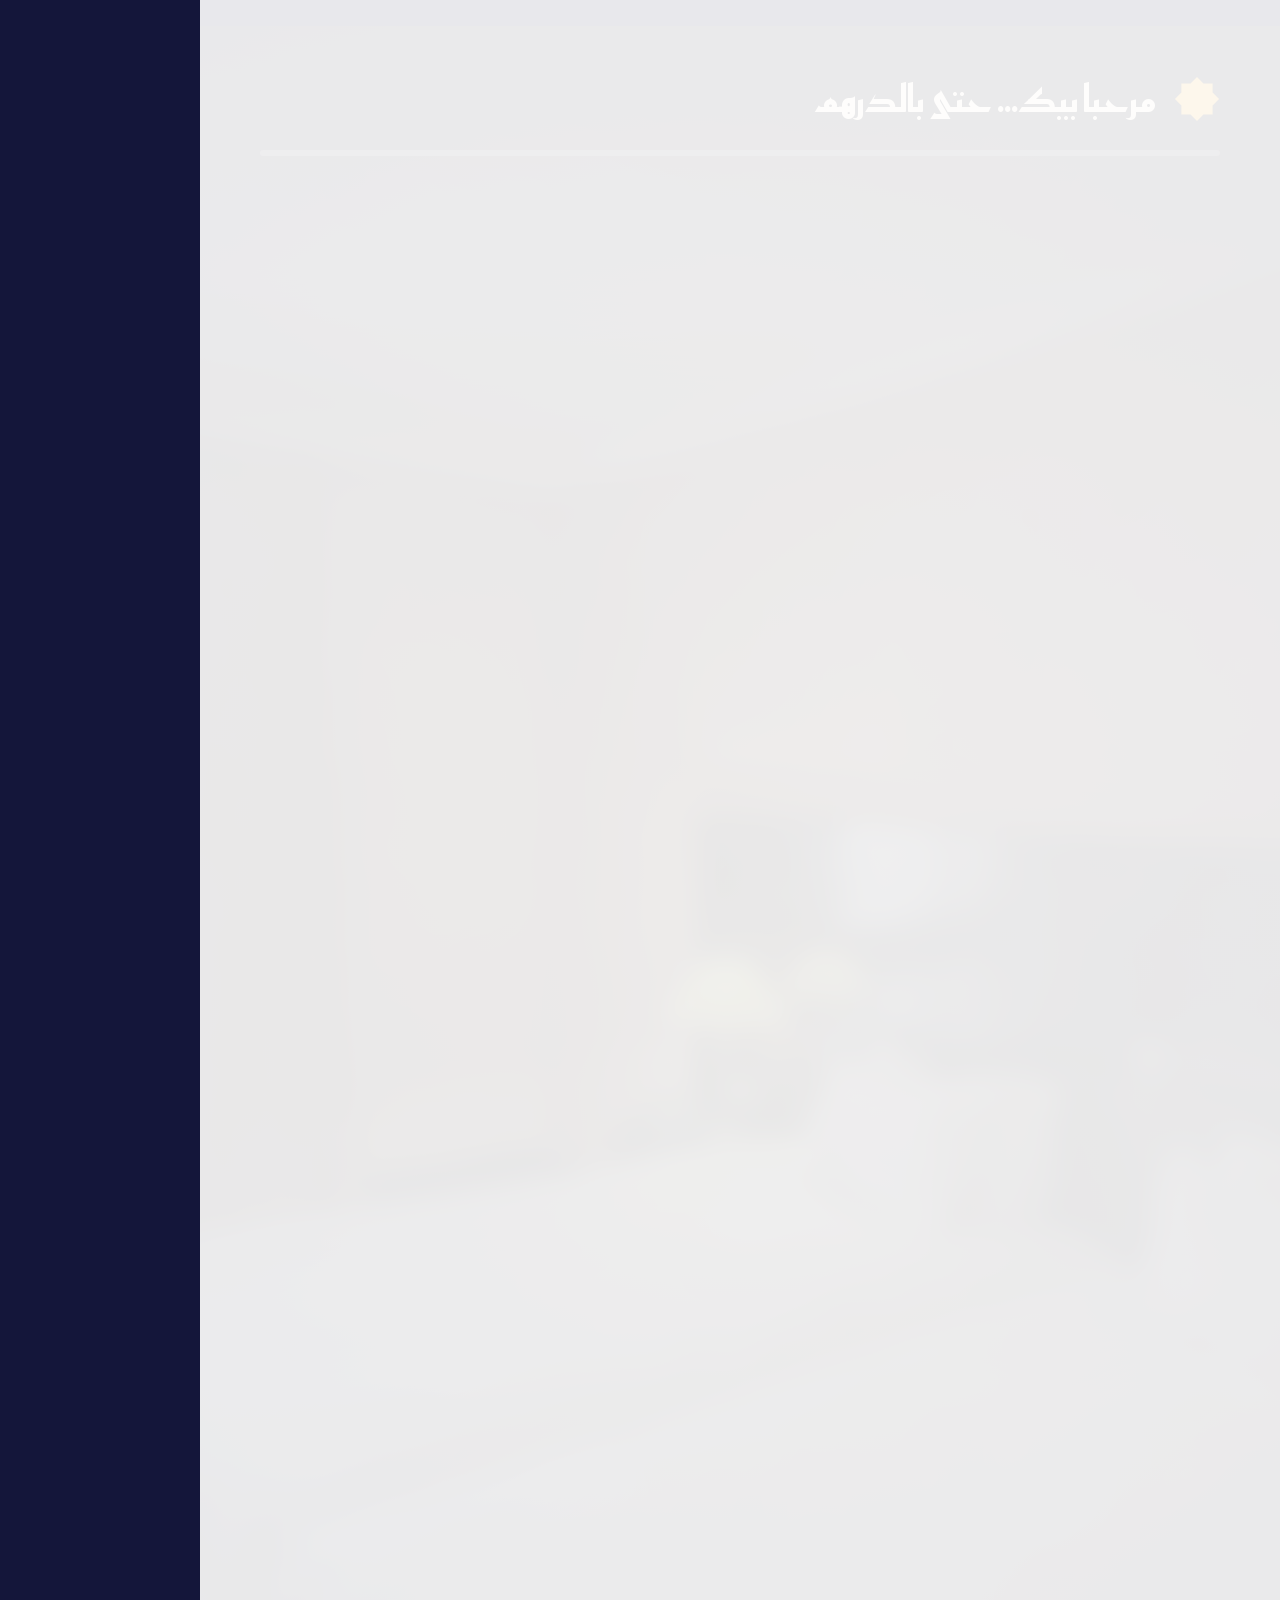
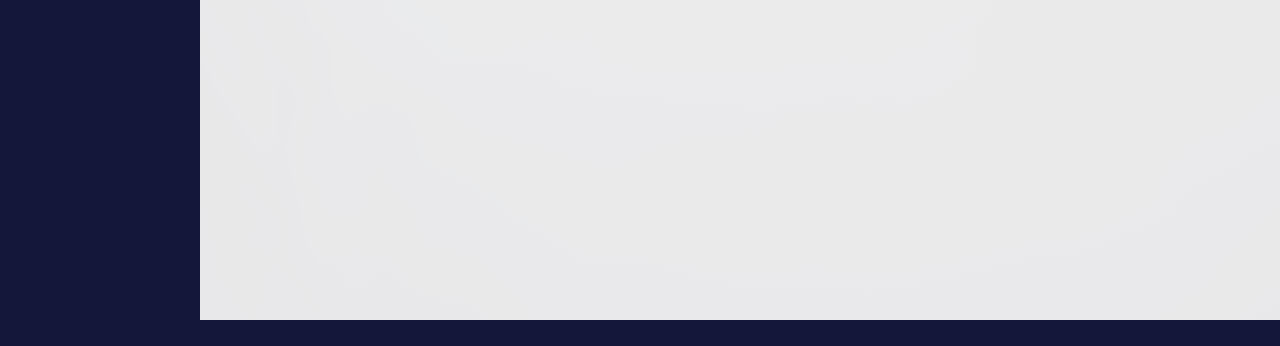
<file: videos/hotellerie-maroc/composition.html>
<!doctype html>
<html lang="ar" dir="rtl">
<head>
<meta charset="utf-8">
<title>مرحبا بيك… حتى بالدرهم</title>
<link rel="stylesheet" href="assets/fonts/fonts.css">
<style>
  :root{
    --ink:#14163A; --night:#0D0E26; --cream:#F6EEDF; --paper:#EFE3CC;
    --terra:#C4552D; --saffron:#E8A93A; --green:#1E6B4E; --majorelle:#3D4FD1; --rose:#E9B9A4;
  }
  *{box-sizing:border-box;margin:0;padding:0}
  html,body{width:1080px;height:1920px;overflow:hidden;background:var(--ink)}
  body{font-family:'Cairo',sans-serif;color:var(--cream);position:relative}
  .abs{position:absolute}
  .scene{position:absolute;inset:0;opacity:0;overflow:hidden}
  .kufi{font-family:'Reem Kufi',sans-serif}
  .ruqaa{font-family:'Aref Ruqaa',serif}
  .ltr{direction:ltr;unicode-bidi:isolate;display:inline-block}
  .pattern{position:absolute;inset:-200px;background-size:180px 180px;opacity:.10}

  /* header */
  #header{position:absolute;top:0;left:0;right:0;height:190px;z-index:50}
  #brand{position:absolute;right:60px;top:70px;display:flex;align-items:center;gap:18px;font-size:38px;font-weight:700}
  #brand svg{width:46px;height:46px}
  #counter{position:absolute;left:60px;top:74px;font-size:34px;font-weight:600;letter-spacing:2px}
  #progress{position:absolute;left:60px;right:60px;top:150px;height:6px;border-radius:3px;background:rgba(255,255,255,.18);overflow:hidden}
  #progress i{position:absolute;right:0;top:0;bottom:0;background:var(--saffron);border-radius:3px}

  /* captions */
  #caption{position:absolute;left:60px;right:60px;top:1500px;min-height:230px;z-index:40;display:flex;align-items:center;justify-content:center}
  #capcard{background:rgba(13,14,38,.92);border-right:10px solid var(--saffron);border-radius:28px;padding:30px 44px;
    font-size:50px;font-weight:800;line-height:1.5;text-align:center;color:var(--cream);box-shadow:0 20px 60px rgba(0,0,0,.35);max-width:960px}
  #capcard span{display:inline-block;margin:0 6px}

  #footer{position:absolute;left:60px;right:60px;bottom:70px;height:60px;z-index:45;font-size:28px;font-weight:600;text-align:center;display:flex;align-items:center;justify-content:center}
  .chip{display:inline-flex;align-items:center;gap:14px;padding:10px 26px;border-radius:40px;font-size:28px;font-weight:600}

  /* arch */
  .arch{position:absolute;clip-path:url(#archClip);overflow:hidden}
  .arch img{position:absolute;inset:0;width:100%;height:100%;object-fit:cover;transform-origin:50% 50%}
  .archline{position:absolute;overflow:visible}

  /* wipe */
  #wipe{position:absolute;top:0;bottom:0;width:1500px;left:-210px;z-index:80;background:var(--terra);display:flex;align-items:center;justify-content:center;overflow:hidden}
  #wipe .pattern{opacity:.22}

  .label{position:absolute;font-size:26px;font-weight:600;padding:8px 22px;border-radius:30px;background:rgba(13,14,38,.75);color:var(--cream)}

  /* S0 */
  .tag{position:absolute;width:190px;height:250px;transform-origin:50% 0}
  .tag .body{position:absolute;inset:40px 0 0 0;border-radius:18px 18px 26px 26px;display:flex;align-items:center;justify-content:center;font-size:86px;font-weight:900;color:var(--cream);box-shadow:0 18px 40px rgba(0,0,0,.35)}
  .tag .hole{position:absolute;top:58px;left:50%;width:26px;height:26px;margin-left:-13px;border-radius:50%;background:var(--ink);z-index:2}
  .tag .string{position:absolute;top:0;left:50%;width:4px;height:70px;margin-left:-2px;background:var(--saffron)}

  /* cards */
  .card{position:absolute;border-radius:36px;padding:44px 50px;box-shadow:0 30px 70px rgba(20,22,58,.25)}
  .clip{position:absolute;background:#FBF7EE;color:#1a1a1a;border-radius:10px;padding:46px 54px 40px;box-shadow:0 26px 60px rgba(0,0,0,.28)}
  .clip .src{font-size:28px;font-weight:600;color:#6b5e4b;margin-top:26px;display:flex;justify-content:space-between;direction:ltr}
  .clip h3{font-size:56px;line-height:1.45;font-weight:800}
  .clip .note{font-size:24px;color:#8c7e68;margin-top:10px}
  .clip .bar{position:absolute;top:0;right:0;left:0;height:14px;border-radius:10px 10px 0 0}
  mark{background:none;color:inherit;position:relative;z-index:0}
  mark i{position:absolute;right:-6px;top:58%;height:42%;background:var(--saffron);z-index:-1;border-radius:4px}

  .xchip{position:absolute;right:50%;transform-origin:50% 50%;padding:18px 40px;border-radius:24px;background:#fff;color:var(--ink);font-size:52px;font-weight:800;white-space:nowrap}
  .xchip .strike{position:absolute;right:20px;top:52%;height:8px;background:var(--terra);border-radius:4px}
  .check{position:absolute;right:90px;left:90px;height:170px;border-radius:30px;display:flex;align-items:center;gap:34px;padding:0 50px;font-size:70px;font-weight:900}
  .check .ic{width:96px;height:96px;border-radius:50%;display:flex;align-items:center;justify-content:center;flex:none}

  .eq{position:absolute;width:210px;height:250px;border-radius:30px;background:var(--cream);color:var(--ink);display:flex;flex-direction:column;align-items:center;justify-content:center;gap:14px;font-size:40px;font-weight:800;box-shadow:0 20px 50px rgba(0,0,0,.3)}
  .eq svg{width:110px;height:110px}
  .plus{position:absolute;font-size:80px;font-weight:900;color:var(--saffron);width:60px;text-align:center}

  .pillar{position:absolute;right:50%;padding:20px 46px;border-radius:999px;font-size:50px;font-weight:800;white-space:nowrap;display:flex;align-items:center;gap:20px}
</style>
</head>
<body>
<svg width="0" height="0" style="position:absolute">
  <defs>
    <clipPath id="archClip" clipPathUnits="objectBoundingBox">
      <path d="M0,1 L0,0.36 C0,0.16 0.24,0.035 0.5,0 C0.76,0.035 1,0.16 1,0.36 L1,1 Z"/>
    </clipPath>
  </defs>
</svg>

<!-- ============ S0 HOOK (Reel) ============ -->
<div id="stage" class="abs" style="inset:0">
<section class="scene" id="s0" style="background:var(--night)">
  <div class="abs" id="h_bgwrap" style="inset:0;overflow:hidden">
    <img src="assets/img/P04.jpg" id="h_bg" class="abs" style="inset:0;width:100%;height:100%;object-fit:cover;filter:blur(9px) saturate(.6) brightness(.55)">
    <div class="abs" style="inset:0;background:radial-gradient(circle at 50% 45%,rgba(13,14,38,.1),rgba(13,14,38,.85))"></div>
  </div>
  <div class="abs kufi" id="h_slam" style="left:0;right:0;top:700px;text-align:center;font-size:190px;font-weight:700;line-height:1.1;text-shadow:0 14px 50px rgba(0,0,0,.7)"></div>
  <div class="abs" id="h_top" style="left:50px;right:50px;top:230px;height:560px;border-radius:34px;overflow:hidden">
    <img src="assets/img/P04.jpg" class="abs" id="h_ti" style="inset:0;width:100%;height:100%;object-fit:cover;filter:blur(8px) saturate(.5) brightness(.7)">
    <div class="abs" style="inset:0;background:linear-gradient(90deg,rgba(61,79,209,.85),rgba(61,79,209,.35))"></div>
    <div class="abs" style="right:50px;top:60px;font-size:84px;font-weight:900">هو</div>
    <div class="abs" style="right:50px;top:180px;font-size:46px;font-weight:700;opacity:.92">جاي من أوروبا</div>
    <div class="abs" id="h_pa" style="left:60px;top:150px;width:300px;height:300px;border-radius:50%;background:var(--cream);color:var(--majorelle);display:flex;align-items:center;justify-content:center;font-size:96px;font-weight:900"><span class="ltr">?? €</span></div>
  </div>
  <div class="abs" id="h_bot" style="left:50px;right:50px;top:830px;height:560px;border-radius:34px;overflow:hidden">
    <img src="assets/img/P04.jpg" class="abs" style="inset:0;width:100%;height:100%;object-fit:cover;transform:scaleX(-1);filter:blur(8px) saturate(.5) brightness(.7)">
    <div class="abs" style="inset:0;background:linear-gradient(90deg,rgba(30,107,78,.88),rgba(30,107,78,.35))"></div>
    <div class="abs" style="right:50px;top:60px;font-size:84px;font-weight:900">نتا</div>
    <div class="abs" style="right:50px;top:180px;font-size:46px;font-weight:700;opacity:.92">ساكن فالمغرب</div>
    <div class="abs" id="h_pb" style="left:60px;top:150px;width:300px;height:300px;border-radius:50%;background:var(--cream);color:var(--green);display:flex;flex-direction:column;align-items:center;justify-content:center;font-size:96px;font-weight:900;line-height:1"><span class="ltr">??</span><span style="font-size:52px">درهم</span></div>
  </div>
  <div class="abs" id="h_stamp" style="left:0;right:0;top:720px;text-align:center;z-index:5">
    <span style="display:inline-block;background:var(--saffron);color:var(--ink);font-size:120px;font-weight:900;padding:4px 50px;border-radius:26px;box-shadow:0 20px 60px rgba(0,0,0,.5)">ثمن مختلف؟</span>
  </div>
  <div class="label" id="h_label" style="left:70px;top:1405px;font-size:22px">صور توضيحية · أرشيف 2023</div>
</section>

<!-- ============ S1 ============ -->
<section class="scene" id="s1" style="background:var(--cream);color:var(--ink)">
  <div class="pattern" data-pat="ink"></div>
  <div class="abs kufi" id="s1t1" style="right:80px;top:250px;font-size:96px;font-weight:700;color:var(--ink)">التخفيض حاجة…</div>
  <div class="abs kufi" id="s1t2" style="right:80px;top:380px;font-size:96px;font-weight:700;color:var(--terra)">المعاملة حاجة أخرى</div>
  <div class="card" id="s1c1" style="right:80px;left:80px;top:560px;height:330px;background:var(--ink);color:var(--cream);display:flex;align-items:center;gap:44px">
    <svg viewBox="0 0 120 120" style="width:170px;height:170px;flex:none" fill="none" stroke="#E8A93A" stroke-width="6" stroke-linejoin="round">
      <rect x="30" y="16" width="70" height="46" rx="8" opacity=".45"/><rect x="22" y="34" width="70" height="46" rx="8" opacity=".7" fill="#14163A"/><rect x="14" y="52" width="70" height="46" rx="8" fill="#14163A"/>
      <path d="M26 70h40M26 84h26"/>
    </svg>
    <div><div style="font-size:66px;font-weight:900">التخفيض</div><div style="font-size:40px;font-weight:600;opacity:.85">حجوزات بالجملة عند وكالات الأسفار</div></div>
  </div>
  <div class="abs" id="s1neq" style="left:0;right:0;top:880px;text-align:center;font-size:150px;font-weight:900;color:var(--terra);line-height:1">≠</div>
  <div class="card" id="s1c2" style="right:80px;left:80px;top:1040px;height:330px;background:var(--terra);color:var(--cream);display:flex;align-items:center;gap:44px">
    <svg viewBox="0 0 120 120" style="width:170px;height:170px;flex:none" fill="none" stroke="#F6EEDF" stroke-width="6" stroke-linejoin="round" stroke-linecap="round">
      <path d="M60 96 C20 70 14 48 26 34 C38 20 54 28 60 40 C66 28 82 20 94 34 C106 48 100 70 60 96Z"/>
    </svg>
    <div><div style="font-size:66px;font-weight:900">المعاملة</div><div style="font-size:40px;font-weight:600;opacity:.9">ترحيب، خدمة واحترام</div></div>
  </div>
</section>

<!-- ============ S2 ============ -->
<section class="scene" id="s2" style="background:#E7D9BE;color:var(--ink)">
  <div class="pattern" data-pat="ink"></div>
  <div class="abs kufi" id="s2t" style="left:0;right:0;top:250px;text-align:center;font-size:74px;font-weight:700">شكايات وتصريحات منشورة <span style="color:var(--terra)">— 2025</span></div>
  <div class="clip" id="s2a" style="right:90px;left:110px;top:430px">
    <div class="bar" style="background:var(--majorelle)"></div>
    <h3>شكايات على تفضيل الأجانب <mark><i id="s2hl"></i>عند بعض الفنادق</mark></h3>
    <div class="src"><span>Hespress EN · 02/06/2025</span><span>S02</span></div>
    <div class="note">ملخّص للعنوان — ماشي لقطة شاشة</div>
  </div>
  <div class="clip" id="s2b" style="right:110px;left:90px;top:870px">
    <div class="bar" style="background:var(--terra)"></div>
    <h3>فعاليات مغربية تدعو إلى الكفّ عن التمييز بين <mark><i id="s2hl2"></i>السائح المحلي والأجنبي</mark></h3>
    <div class="src"><span>Hespress · 18/08/2025</span><span>S01</span></div>
    <div class="note">نص العنوان منقول — ماشي لقطة شاشة</div>
  </div>
  <div class="abs" id="s2stamp" style="left:70px;top:1250px;width:210px;height:210px;border:8px solid var(--terra);border-radius:50%;color:var(--terra);display:flex;flex-direction:column;align-items:center;justify-content:center;font-weight:900">
    <div style="font-size:30px">منشور</div><div style="font-size:64px;line-height:1">2025</div>
  </div>
</section>

<!-- ============ S3 ============ -->
<section class="scene" id="s3" style="background:var(--cream);color:var(--ink)">
  <div class="pattern" data-pat="ink"></div>
  <div class="abs kufi" id="s3k" style="left:0;right:0;top:250px;text-align:center;font-size:62px;font-weight:700">الزبون المغربي جاي يخلص ويرتاح</div>
  <div class="abs" id="s3tagx" style="left:0;right:0;top:360px;text-align:center;font-size:28px;font-weight:600;color:#8c7e68">أمثلة توضيحية</div>
  <div class="xchip" id="x1" style="top:470px">ترحيب بارد<i class="strike"></i></div>
  <div class="xchip" id="x2" style="top:620px">خدمة ناقصة<i class="strike"></i></div>
  <div class="xchip" id="x3" style="top:770px">مصاريف مفاجئة<i class="strike"></i></div>
  <div class="check" id="ck1" style="top:1000px;background:var(--green);color:var(--cream)"><div class="ic" style="background:var(--cream)"><svg viewBox="0 0 40 40" width="56" height="56" fill="none" stroke="#1E6B4E" stroke-width="6" stroke-linecap="round" stroke-linejoin="round"><path d="M8 21 l8 8 L32 11"/></svg></div>الثمن واضح</div>
  <div class="check" id="ck2" style="top:1200px;background:var(--ink);color:var(--cream)"><div class="ic" style="background:var(--saffron)"><svg viewBox="0 0 40 40" width="56" height="56" fill="none" stroke="#14163A" stroke-width="6" stroke-linecap="round" stroke-linejoin="round"><path d="M8 21 l8 8 L32 11"/></svg></div>الخدمة محترمة</div>
</section>

<!-- ============ S4 ============ -->
<section class="scene" id="s4" style="background:var(--ink)">
  <div class="arch" id="s4arch" style="left:90px;top:240px;width:900px;height:1220px">
    <img src="assets/img/P02.jpg" id="s4img" style="filter:sepia(.45) saturate(1.5) hue-rotate(-12deg) brightness(.95) contrast(1.05)">
    <div class="abs" style="inset:0;background:linear-gradient(180deg,rgba(232,169,58,.25),rgba(20,22,58,.0) 40%,rgba(20,22,58,.85))"></div>
  </div>
  <svg class="archline" style="left:90px;top:240px;width:900px;height:1220px" viewBox="0 0 1 1" preserveAspectRatio="none">
    <path d="M0,1 L0,0.36 C0,0.16 0.24,0.035 0.5,0 C0.76,0.035 1,0.16 1,0.36 L1,1" fill="none" stroke="#E8A93A" stroke-width="5" vector-effect="non-scaling-stroke"/>
  </svg>
  <div class="label" id="s4label" style="left:130px;top:520px">أكادير · أرشيف 2015 · صورة توضيحية</div>
  <div class="abs kufi" id="s4t" style="left:0;right:0;top:640px;text-align:center;font-size:74px;font-weight:700;text-shadow:0 6px 30px rgba(0,0,0,.6)">فاتورة العائلة</div>
  <div id="eqrow">
    <div class="eq" id="e1" style="right:60px;top:820px"><svg viewBox="0 0 64 64" fill="none" stroke="#14163A" stroke-width="4" stroke-linejoin="round" stroke-linecap="round"><path d="M6 46V18M6 34h52v12M58 46V30a6 6 0 0 0-6-6H28v10"/><rect x="12" y="25" width="12" height="9" rx="4"/></svg>الفندق</div>
    <div class="plus" id="p1" style="right:272px;top:880px">+</div>
    <div class="eq" id="e2" style="right:332px;top:820px"><svg viewBox="0 0 64 64" fill="none" stroke="#14163A" stroke-width="4" stroke-linejoin="round" stroke-linecap="round"><path d="M10 40l5-14a5 5 0 0 1 5-3h24a5 5 0 0 1 5 3l5 14v8H10z"/><circle cx="20" cy="48" r="5" fill="#F6EEDF"/><circle cx="44" cy="48" r="5" fill="#F6EEDF"/><path d="M14 36h36"/></svg>الطريق</div>
    <div class="plus" id="p2" style="right:544px;top:880px">+</div>
    <div class="eq" id="e3" style="right:604px;top:820px"><svg viewBox="0 0 64 64" fill="none" stroke="#14163A" stroke-width="4" stroke-linejoin="round" stroke-linecap="round"><path d="M32 8v4M32 12c-10 8-16 18-18 30h36c-2-12-8-22-18-30z"/><path d="M6 42h52c0 6-6 10-12 10H18C12 52 6 48 6 42z"/></svg>الماكلة</div>
    <div class="plus" id="p3" style="right:816px;top:880px">+</div>
    <div class="eq" id="e4" style="right:60px;top:1100px;width:960px;height:180px;flex-direction:row;gap:30px;background:var(--saffron)"><svg viewBox="0 0 64 64" fill="none" stroke="#14163A" stroke-width="4" stroke-linejoin="round" stroke-linecap="round"><circle cx="22" cy="16" r="7"/><circle cx="44" cy="22" r="6"/><path d="M12 56V36a10 10 0 0 1 20 0v20M36 56V40a8 8 0 0 1 16 0v16"/></svg>مصاريف الدراري</div>
  </div>
  <div class="abs" id="s4sum" style="left:60px;right:60px;top:1300px;height:110px;border-radius:24px;background:var(--cream);color:var(--ink);overflow:hidden;display:flex;align-items:center;justify-content:center;font-size:48px;font-weight:900">
    <i id="s4fill" class="abs" style="right:0;top:0;bottom:0;background:var(--green)"></i>
    <span style="position:relative" id="s4sumtxt">= الميزانية كاملة</span>
  </div>
</section>

<!-- ============ S5 ============ -->
<section class="scene" id="s5" style="background:radial-gradient(1200px 1200px at 50% 45%,#262A6B,var(--night))">
  <div class="pattern" data-pat="saffron"></div>
  <div class="abs kufi" id="s5k" style="left:0;right:0;top:250px;text-align:center;font-size:76px;font-weight:700">والمغربي عندو وزن</div>
  <div class="abs" id="s5year" style="left:0;right:0;top:380px;text-align:center"><span class="chip" style="background:var(--saffron);color:var(--ink);font-size:40px;font-weight:900">2025</span></div>
  <div class="abs" id="s5num" style="left:0;right:0;top:470px;text-align:center;font-size:250px;font-weight:900;line-height:1.1;color:var(--saffron)"><span class="ltr" id="s5val">+12.1</span></div>
  <div class="abs" id="s5unit" style="left:0;right:0;top:760px;text-align:center;font-size:72px;font-weight:800">مليون ليلة مبيت</div>
  <div class="abs" id="s5ring" style="left:340px;top:900px;width:400px;height:400px">
    <svg viewBox="0 0 100 100" style="width:100%;height:100%;transform:rotate(-90deg) scaleY(-1)">
      <circle cx="50" cy="50" r="42" fill="none" stroke="rgba(255,255,255,.14)" stroke-width="11"/>
      <circle id="s5arc" cx="50" cy="50" r="42" fill="none" stroke="#C4552D" stroke-width="11" stroke-linecap="round" pathLength="100" stroke-dasharray="0 100"/>
    </svg>
    <div class="abs" style="inset:0;display:flex;flex-direction:column;align-items:center;justify-content:center">
      <div style="font-size:36px;font-weight:700;opacity:.85">حوالي</div>
      <div style="font-size:112px;font-weight:900;line-height:1"><span class="ltr" id="s5pct">28%</span></div>
    </div>
  </div>
  <div class="abs" id="s5cap" style="left:0;right:0;top:1320px;text-align:center;font-size:40px;font-weight:700;opacity:.9">من ليالي المبيت السياحية · السياحة الداخلية</div>
</section>

<!-- ============ S6 ============ -->
<section class="scene" id="s6" style="background:linear-gradient(180deg,#F3C677,#E28F4F 55%,#B9472A)">
  <div class="pattern" data-pat="cream"></div>
  <div class="arch" id="s6a" style="left:70px;top:250px;width:450px;height:700px"><img src="assets/img/P03.jpg" id="s6ia" style="filter:saturate(1.15)"></div>
  <div class="arch" id="s6b" style="left:560px;top:250px;width:450px;height:700px"><img src="assets/img/P01.jpg" id="s6ib" style="filter:saturate(1.1) contrast(1.05)"></div>
  <svg class="archline" id="s6la" style="left:70px;top:250px;width:450px;height:700px" viewBox="0 0 1 1" preserveAspectRatio="none"><path d="M0,1 L0,0.36 C0,0.16 0.24,0.035 0.5,0 C0.76,0.035 1,0.16 1,0.36 L1,1Z" fill="none" stroke="#F6EEDF" stroke-width="5" vector-effect="non-scaling-stroke"/></svg>
  <svg class="archline" id="s6lb" style="left:560px;top:250px;width:450px;height:700px" viewBox="0 0 1 1" preserveAspectRatio="none"><path d="M0,1 L0,0.36 C0,0.16 0.24,0.035 0.5,0 C0.76,0.035 1,0.16 1,0.36 L1,1Z" fill="none" stroke="#F6EEDF" stroke-width="5" vector-effect="non-scaling-stroke"/></svg>
  <div class="label" id="s6la1" style="left:95px;top:890px;font-size:22px">مراكش · أرشيف 2015</div>
  <div class="label" id="s6lb1" style="left:585px;top:890px;font-size:22px">أكادير · أرشيف 2005</div>
  <div class="pillar" id="pl1" style="top:1000px;background:var(--cream);color:var(--ink)">عروض واضحة</div>
  <div class="pillar" id="pl2" style="top:1130px;background:var(--ink);color:var(--cream)">خدمة تستاهل الثمن</div>
  <div class="pillar" id="pl3" style="top:1260px;background:var(--green);color:var(--cream)">نفس الاحترام للجميع</div>
  <div class="abs" id="s6band" style="left:0;right:0;top:560px;height:860px;background:var(--ink);display:flex;flex-direction:column;align-items:center;justify-content:center;overflow:hidden">
    <div class="pattern" data-pat="saffron" style="opacity:.12"></div>
    <svg id="s6star" viewBox="-50 -50 100 100" style="position:absolute;width:760px;height:760px;opacity:.16"><polygon class="star16" fill="#E8A93A"/></svg>
    <div class="ruqaa" id="s6s1" style="position:relative;font-size:150px;color:var(--cream);line-height:1.3">مرحبا بيك…</div>
    <div class="ruqaa" id="s6s2" style="position:relative;font-size:170px;color:var(--saffron);line-height:1.3">حتى بالدرهم</div>
  </div>
</section>

<!-- ============ S7 CREDITS ============ -->
<section class="scene" id="s7" style="background:var(--night);color:var(--cream)">
  <div class="pattern" data-pat="saffron" style="opacity:.06"></div>
  <div class="abs" id="s7in" style="left:90px;right:90px;top:260px">
    <div class="kufi" style="font-size:64px;font-weight:700;color:var(--saffron);margin-bottom:30px">المصادر والصور</div>
    <div style="font-size:34px;line-height:1.7;font-weight:600">
      <div>• Hespress · 18/08/2025 (S01)</div>
      <div>• Hespress EN · 02/06/2025 (S02)</div>
      <div>• ONMT · 19/03/2026 (S03) — ليالي المبيت 2025</div>
    </div>
    <div style="height:2px;background:rgba(255,255,255,.2);margin:40px 0"></div>
    <div style="direction:ltr;text-align:left;font-size:29px;line-height:1.65;font-weight:400;opacity:.92">
      <div>Photos — Wikimedia Commons, images d’archive illustratives :</div>
      <div>Chambre, Marrakech (2023) — Mike Peel · CC BY-SA 4.0</div>
      <div>Plage d’Agadir (2015) — Yassine a t 10 · CC BY-SA 4.0</div>
      <div>Piscine, Marrakech (2015) — Niels Elgaard Larsen · CC BY-SA 4.0</div>
      <div>Hôtels, Agadir (2005) — Daniel*D · CC BY-SA 3.0</div>
      <div style="margin-top:14px;opacity:.8">Images recadrées, floutées et retouchées en couleur. Aucun établissement visible n’est mis en cause. Logo ONMT : identification de la source uniquement, pas un partenariat.</div>
    </div>
  </div>
  <div class="abs" style="left:0;right:0;top:1500px;text-align:center">
    <div class="ruqaa" style="font-size:96px;color:var(--saffron)">مرحبا بيك… حتى بالدرهم</div>
  </div>
</section>

</div>
<div id="flash" class="abs" style="inset:0;background:#fff;opacity:0;z-index:70;pointer-events:none"></div>
<!-- persistent -->
<div id="header">
  <div id="brand"><svg viewBox="-50 -50 100 100"><polygon class="star16" fill="#E8A93A"/></svg><span class="kufi">مرحبا بيك… حتى بالدرهم</span></div>
  <div id="counter" class="ltr">01 / 07</div>
  <div id="progress"><i id="progbar"></i></div>
</div>
<div id="caption"><div id="capcard"></div></div>
<div id="footer"><div class="chip" id="srcchip"></div></div>
<div id="wipe"><div class="pattern" data-pat="cream"></div>
  <svg viewBox="-50 -50 100 100" style="width:420px;height:420px;position:relative" id="wipestar"><polygon class="star16" fill="#E8A93A"/><polygon class="star16" fill="#C4552D" transform="scale(.62)"/><polygon class="star16" fill="#F6EEDF" transform="scale(.3)"/></svg>
</div>

<script>
// ---------- geometry ----------
function starPoints(R){const r=R*Math.cos(Math.PI/4)/Math.cos(Math.PI/8);let p=[];for(let i=0;i<16;i++){const a=i*Math.PI/8-Math.PI/2;const rr=i%2?r:R;p.push((rr*Math.cos(a)).toFixed(2)+','+(rr*Math.sin(a)).toFixed(2))}return p.join(' ')}
document.querySelectorAll('.star16').forEach(e=>e.setAttribute('points',starPoints(48)));
function patternURL(color){
  const s=starPoints(30);
  const svg=`<svg xmlns='http://www.w3.org/2000/svg' width='180' height='180' viewBox='0 0 180 180'><g fill='none' stroke='${color}' stroke-width='3'><polygon points='${s}' transform='translate(90 90)'/><polygon points='${starPoints(14)}' transform='translate(90 90)'/><polygon points='${s}' transform='translate(0 0)'/><polygon points='${s}' transform='translate(180 0)'/><polygon points='${s}' transform='translate(0 180)'/><polygon points='${s}' transform='translate(180 180)'/><path d='M90 0V40M90 140V180M0 90H40M140 90H180'/></g></svg>`;
  return `url("data:image/svg+xml;utf8,${encodeURIComponent(svg)}")`;
}
const PC={cream:'#F6EEDF',ink:'#14163A',saffron:'#E8A93A'};
document.querySelectorAll('.pattern').forEach(e=>e.style.backgroundImage=patternURL(PC[e.dataset.pat]||'#F6EEDF'));

// ---------- timeline calée sur la voix off ElevenLabs v4 (voix "Yassine", 51,5 s) ----------
const SEG=[ // [start,end,sceneId,source]
 [0,7.1,'s0',''],
 [7.1,15.73,'s1','المصدر: Hespress · 18/08/2025'],
 [15.73,23.07,'s2','مصادر: Hespress EN · Hespress — 2025'],
 [23.07,31.0,'s3','رأي تحريري · أمثلة توضيحية'],
 [31.0,36.02,'s4',''],
 [36.02,43.85,'s5','ONMT'],
 [43.85,52,'s6',''],
 [52,56,'s7','']
];
const DURATION=56, MAIN_END=52; window.DURATION=DURATION;
const CAPS=[
 {a:3.95,b:7.0,text:'واللي جاي من أوروبا… يقدر يخلّص أقل منك.'},
 {a:7.1,b:11.4,text:'علاش؟ وكالات الأسفار كتشري بالجملة، وكتاخد تخفيضات.'},
 {a:11.46,b:15.65,text:'مقبول… ولكن التخفيض حاجة، والمعاملة حاجة أخرى.'},
 {a:15.73,b:21.4,text:'فـ2025، جمعيات حماية المستهلك نبهات لشكايات على تفضيل الأجانب…'},
 {a:21.4,b:23.0,text:'عند بعض الفنادق.'},
 {a:23.07,b:26.95,text:'ترحيب بارد، خدمة ناقصة، مصاريف مفاجئة…'},
 {a:27.0,b:30.95,text:'المغربي جاي يخلّص ويرتاح، بحالو بحال أي زبون.'},
 {a:31.0,b:35.95,text:'والعائلة كتحسب كلشي: الفندق، الطريق، الماكلة… والدراري.'},
 {a:36.02,b:39.85,text:'والمغربي عندو وزن: أكثر من 12 مليون ليلة مبيت…'},
 {a:39.9,b:43.8,text:'يعني تقريبا 28% من ليالي المبيت السياحية.'},
 {a:43.85,b:48.45,text:'عروض واضحة، خدمة تستاهل الثمن، ونفس الاحترام للجميع.'}
];
const HITS=[[0,.9,26],[1.28,.7,22],[2.54,.7,22],[3.95,.5,16],[5.3,.8,30],[7.1,.6,10],[12.6,.4,24],[15.73,.6,10],[16.0,.3,26],[17.13,0,14],[19.4,0,14],
 [23.07,.6,12],[24.24,0,12],[25.38,0,12],[29.04,0,14],[31.0,.6,10],[36.02,.6,10],[39.0,0,18],[43.85,.6,10],[48.55,.8,30],[52,.5,0]];
const SLAMS=[['نفس الفندق',0],['نفس البيت',1.28],['نفس الليلة',2.54]];

// ---------- helpers ----------
const $=id=>document.getElementById(id);
const clamp=(x,a=0,b=1)=>Math.max(a,Math.min(b,x));
const P=(t,a,b)=>clamp((t-a)/(b-a));
const eo=x=>1-Math.pow(1-x,3), eio=x=>x<.5?4*x*x*x:1-Math.pow(-2*x+2,3)/2;
const eb=x=>{const c1=1.70158,c3=c1+1;return 1+c3*Math.pow(x-1,3)+c1*Math.pow(x-1,2)};
const lerp=(a,b,x)=>a+(b-a)*x;
function S(el,{o=1,x=0,y=0,s=1,r=0,extra=''}={}){if(typeof el==='string')el=$(el);el.style.opacity=o;el.style.transform=`translate(${x}px,${y}px) scale(${s}) rotate(${r}deg) ${extra}`;}
function enter(el,t,t0,dur=.35,dy=60,ease=eo){const p=ease(P(t,t0,t0+dur));S(el,{o:P(t,t0,t0+dur*.5),y:(1-p)*dy});return p}
function pop(el,t,t0,dur=.3){const p=P(t,t0,t0+dur);S(el,{o:clamp(p*4),s:p>0?lerp(.4,1,eb(p)):.4});return p}
function slam(el,t,t0,dur=.18,from=1.8){const p=P(t,t0,t0+dur);S(el,{o:p>0?1:0,s:lerp(from,1,eo(p))});return p}

// ---------- scene updaters ----------
const U={
 s0(t){
  let z=1.12; for(const [,h] of SLAMS){ if(t>=h) z=1.12+.18*(1-eo(P(t,h,h+.35))) + h*.03; }
  $('h_bg').style.transform=`scale(${z})`;
  const cur=SLAMS.filter(s=>t>=s[1]).pop(); const el=$('h_slam');
  if(cur && t<3.95){ if(el.dataset.w!==cur[0]){el.dataset.w=cur[0];const [w1,w2]=cur[0].split(' ');el.innerHTML=`${w1} <span style="color:#E8A93A">${w2}</span>`;} slam(el,t,cur[1],.16,2.2); } else el.style.opacity=0;
  $('h_bgwrap').style.opacity=t<3.95?1:1-P(t,3.95,4.15);
  const a=eo(P(t,3.95,4.25)), b=eo(P(t,4.05,4.35));
  S('h_top',{o:P(t,3.95,4.05),x:(1-a)*1100}); S('h_bot',{o:P(t,4.05,4.15),x:(1-b)*-1100});
  $('h_ti').style.transform=`scale(${1.1+P(t,3.95,7.1)*.1})`;
  pop($('h_pa'),t,4.3,.3); pop($('h_pb'),t,4.45,.3);
  const st=P(t,5.3,5.47); S('h_stamp',{o:st>0?1:0,s:lerp(2.6,1,eo(st))+Math.sin(Math.max(0,t-6)*6)*.03*(t>6),r:-4});
  S('h_label',{o:P(t,4.4,4.7)});
 },
 s1(t){
  enter($('s1t1'),t,7.2,.3,40); enter($('s1t2'),t,14.16,.3,40);
  const c1=eo(P(t,7.86,8.2)); S('s1c1',{o:P(t,7.86,8.0),x:(1-c1)*-900});
  const n=P(t,12.6,12.8); S('s1neq',{o:n>0?1:0,s:lerp(3,1,eo(n))+Math.sin(Math.max(0,t-12.8)*5)*.05});
  const c2=eo(P(t,14.16,14.5)); S('s1c2',{o:P(t,14.16,14.3),x:(1-c2)*900});
 },
 s2(t){
  enter($('s2t'),t,15.8,.3,40);
  const st=P(t,16.0,16.18); S('s2stamp',{o:st>0?1:0,s:lerp(2.8,1,eio(st)),r:-14});
  const a=eo(P(t,17.13,17.38)); S('s2a',{o:a>0?1:0,s:lerp(1.6,1,a),r:lerp(-12,-1.5,a)});
  const b=eo(P(t,19.4,19.65)); S('s2b',{o:b>0?1:0,s:lerp(1.6,1,b),r:lerp(12,1.2,b)});
  $('s2hl2').style.width=(eio(P(t,20.0,20.6))*100+3)+'%'; $('s2hl2').style.opacity=P(t,20.0,20.05);
  $('s2hl').style.width=(eio(P(t,21.52,22.2))*100+3)+'%'; $('s2hl').style.opacity=P(t,21.52,21.57);
 },
 s3(t){
  enter($('s3k'),t,23.1,.3,40); S('s3tagx',{o:P(t,23.3,23.5)});
  [['x1',23.07,-1],['x2',24.24,1],['x3',25.38,-1]].forEach(([id,t0,d],i)=>{
    const p=P(t,t0,t0+.2);
    const sp=eio(P(t,t0+.5,t0+.75)); $(id).querySelector('.strike').style.width=`calc(${sp*100}% - 40px)`;
    const out=eio(P(t,28.6+i*.06,28.9+i*.06)); const el=$(id);
    el.style.opacity=clamp(p*4)*(1-out)*(1-.35*sp);
    el.style.transform=`translateX(50%) rotate(${d*2*(1-out)+d*-10*out}deg) scale(${(p>0?lerp(1.8,1,eo(p)):1.8)*(1-.2*out)}) translateY(${out*80}px)`;
  });
  enter($('ck1'),t,29.04,.3,120,eb); enter($('ck2'),t,29.5,.3,120,eb);
 },
 s4(t){
  const kb=P(t,31,36); $('s4img').style.transform=`scale(${1.08+kb*.18}) translate(${kb*40}px,${-kb*20}px)`;
  S('s4arch',{o:P(t,31,31.2),s:lerp(1.12,1,eo(P(t,31,31.5)))});
  S('s4label',{o:P(t,31.3,31.5)}); enter($('s4t'),t,31.1,.3,40);
  [['e1',32.71],['p1',33.4],['e2',33.6],['p2',34.05],['e3',34.23],['p3',34.95],['e4',35.12]].forEach(([id,t0])=>pop($(id),t,t0,.28));
  enter($('s4sum'),t,35.35,.2,40); $('s4fill').style.width=(eio(P(t,35.4,35.9))*100)+'%';
  $('s4sumtxt').style.color=P(t,35.85,35.9)>0?'#F6EEDF':'#14163A';
 },
 s5(t){
  enter($('s5k'),t,36.1,.3,40); pop($('s5year'),t,36.6,.3);
  const c=eio(P(t,37.41,38.9)); $('s5val').textContent='+'+(12.1*c).toFixed(1);
  S('s5num',{o:P(t,37.41,37.5),s:lerp(.8,1,eo(P(t,37.41,37.8)))+(t>38.9?Math.sin(P(t,38.9,39.2)*Math.PI)*.1:0)});
  enter($('s5unit'),t,38.2,.3,30);
  const r=eio(P(t,40.3,41.8)); $('s5arc').setAttribute('stroke-dasharray',`${28*r} 100`);
  $('s5pct').textContent=Math.round(28*r)+'%';
  S('s5ring',{o:P(t,39.92,40.1),s:lerp(.7,1,eb(P(t,39.92,40.3)))}); enter($('s5cap'),t,41.6,.3,30);
 },
 s6(t){
  const a=eo(P(t,43.9,44.35)), b=eo(P(t,44.1,44.55));
  S('s6a',{o:P(t,43.9,44.05),y:(1-a)*300}); S('s6la',{o:P(t,43.9,44.05),y:(1-a)*300});
  S('s6b',{o:P(t,44.1,44.25),y:(1-b)*300}); S('s6lb',{o:P(t,44.1,44.25),y:(1-b)*300});
  S('s6la1',{o:P(t,44.45,44.65)}); S('s6lb1',{o:P(t,44.55,44.75)});
  const kb=P(t,43.85,52); $('s6ia').style.transform=`scale(${1.1+kb*.15})`; $('s6ib').style.transform=`scale(${1.25-kb*.15}) translateX(${kb*20}px)`;
  [['pl1',43.95],['pl2',45.04],['pl3',46.67]].forEach(([id,t0])=>{const p=P(t,t0,t0+.3);const el=$(id);el.style.opacity=clamp(p*4);el.style.transform=`translateX(50%) scale(${p>0?lerp(.4,1,eb(p)):.4})`;});
  const bd=eio(P(t,48.4,48.7)); $('s6band').style.clipPath=`inset(${(1-bd)*50}% 0 ${(1-bd)*50}% 0)`; $('s6band').style.opacity=bd>0?1:0;
  slam($('s6s1'),t,48.6,.2,1.8); const q=P(t,50.17,50.4); S('s6s2',{o:q>0?1:0,s:lerp(2.2,1,eo(q))});
  S('s6star',{o:.16,r:(t-48)*14,s:lerp(.6,1.15,eo(P(t,48.4,51)))});
 },
 s7(t){ enter($('s7in'),t,52.1,.4,40); }
};

let lastScene=null;
function renderAt(t){
  let cur=SEG.findIndex(s=>t>=s[0]&&t<s[1]); if(cur<0)cur=SEG.length-1;
  SEG.forEach((s,i)=>{const el=$(s[2]);el.style.opacity=i===cur?1:0;el.style.visibility=i===cur?'visible':'hidden';});
  U[SEG[cur][2]](t);
  // punch-in on every cut
  const sc=$(SEG[cur][2]); const pi=1-eo(P(t,SEG[cur][0],SEG[cur][0]+.3)); sc.style.transform=cur?`scale(${1+.08*pi})`:'';
  document.querySelectorAll('#'+SEG[cur][2]+' > .pattern').forEach(p=>p.style.transform=`translate(${(t*14)%180}px,${(t*9)%180}px)`);
  // flash + shake
  let fl=0, sx=0, sy=0;
  for(const [h,f,a] of HITS){ const d=t-h; if(d>=0&&d<.3){ fl=Math.max(fl,f*(1-d/.14)); const k=a*(1-d/.3); sx+=k*Math.sin(d*95); sy+=k*Math.cos(d*77);} }
  $('flash').style.opacity=clamp(fl); $('stage').style.transform=`translate(${sx}px,${sy}px)`;
  // header
  const dark=['s0','s4','s5','s7'].includes(SEG[cur][2]);
  const hc=dark?'#F6EEDF':'#14163A'; $('brand').style.color=hc; $('counter').style.color=hc;
  $('counter').textContent='';
  $('progbar').style.width=(clamp(t/MAIN_END)*100)+'%';
  $('header').style.opacity=cur===7?1-P(t,52,52.2):1;
  // captions
  const c=CAPS.find(c=>t>=c.a&&t<c.b); const card=$('capcard');
  if(c){
    if(card.dataset.text!==c.text){card.dataset.text=c.text;card.innerHTML=c.text.split(' ').map(w=>`<span>${w}</span>`).join(' ');}
    const spans=card.children; const n=spans.length; const stg=(c.b-c.a)*.8/n;
    for(let i=0;i<n;i++){const p=eo(P(t,c.a+i*stg,c.a+i*stg+.18));spans[i].style.opacity=p;spans[i].style.transform=`translateY(${(1-p)*14}px)`;}
    card.style.opacity=1-P(t,c.b-.08,c.b); card.style.visibility='visible';
    $('caption').style.transform=`scale(${lerp(.9,1,eb(P(t,c.a,c.a+.2)))})`;
  } else {card.style.visibility='hidden';}
  // source chip
  const src=SEG[cur][3]; const chip=$('srcchip');
  if(src){
    if(chip.dataset.s!==src){chip.dataset.s=src; chip.innerHTML = src==='ONMT'
      ? `<span>المصدر:</span><img src="assets/img/L01_ONMT.png" style="height:40px"><span class="ltr">ONMT · 19/03/2026</span>`
      : `<span>${src}</span>`;}
    chip.style.background = (dark? 'rgba(246,238,223,.95)':'rgba(20,22,58,.92)'); chip.style.color = dark?'#14163A':'#F6EEDF';
    chip.style.opacity=P(t,SEG[cur][0]+.3,SEG[cur][0]+.5);
  } else chip.style.opacity=0;
  $('wipe').style.transform='translateX(3000px)';
}
window.renderAt=renderAt;
window.ready=Promise.all([document.fonts.ready,...[...document.images].map(i=>i.decode().catch(()=>{}))]).then(()=>{renderAt(0);return true});
// preview mode: ?t=12 or ?play
const q=new URLSearchParams(location.search);
if(q.has('t'))window.ready.then(()=>renderAt(parseFloat(q.get('t'))));
if(q.has('play'))window.ready.then(()=>{const t0=performance.now();(function f(){const t=((performance.now()-t0)/1000)%DURATION;renderAt(t);requestAnimationFrame(f)})()});
</script>
</body>
</html>
</file>
<file: moto-pluie/src/fonts.css>
/* arabic */
@font-face {
  font-family: 'Cairo';
  font-style: normal;
  font-weight: 600;
  font-display: block;
  src: url(fonts/f3.woff2) format('woff2');
  unicode-range: U+0600-06FF, U+0750-077F, U+0870-088E, U+0890-0891, U+0897-08E1, U+08E3-08FF, U+200C-200E, U+2010-2011, U+204F, U+2E41, U+FB50-FDFF, U+FE70-FE74, U+FE76-FEFC, U+102E0-102FB, U+10E60-10E7E, U+10EC2-10EC4, U+10EFC-10EFF, U+1EE00-1EE03, U+1EE05-1EE1F, U+1EE21-1EE22, U+1EE24, U+1EE27, U+1EE29-1EE32, U+1EE34-1EE37, U+1EE39, U+1EE3B, U+1EE42, U+1EE47, U+1EE49, U+1EE4B, U+1EE4D-1EE4F, U+1EE51-1EE52, U+1EE54, U+1EE57, U+1EE59, U+1EE5B, U+1EE5D, U+1EE5F, U+1EE61-1EE62, U+1EE64, U+1EE67-1EE6A, U+1EE6C-1EE72, U+1EE74-1EE77, U+1EE79-1EE7C, U+1EE7E, U+1EE80-1EE89, U+1EE8B-1EE9B, U+1EEA1-1EEA3, U+1EEA5-1EEA9, U+1EEAB-1EEBB, U+1EEF0-1EEF1;
}
/* latin-ext */
@font-face {
  font-family: 'Cairo';
  font-style: normal;
  font-weight: 600;
  font-display: block;
  src: url(fonts/f5.woff2) format('woff2');
  unicode-range: U+0100-02BA, U+02BD-02C5, U+02C7-02CC, U+02CE-02D7, U+02DD-02FF, U+0304, U+0308, U+0329, U+1D00-1DBF, U+1E00-1E9F, U+1EF2-1EFF, U+2020, U+20A0-20AB, U+20AD-20C0, U+2113, U+2C60-2C7F, U+A720-A7FF;
}
/* latin */
@font-face {
  font-family: 'Cairo';
  font-style: normal;
  font-weight: 600;
  font-display: block;
  src: url(fonts/f4.woff2) format('woff2');
  unicode-range: U+0000-00FF, U+0131, U+0152-0153, U+02BB-02BC, U+02C6, U+02DA, U+02DC, U+0304, U+0308, U+0329, U+2000-206F, U+20AC, U+2122, U+2191, U+2193, U+2212, U+2215, U+FEFF, U+FFFD;
}
/* arabic */
@font-face {
  font-family: 'Cairo';
  font-style: normal;
  font-weight: 900;
  font-display: block;
  src: url(fonts/f3.woff2) format('woff2');
  unicode-range: U+0600-06FF, U+0750-077F, U+0870-088E, U+0890-0891, U+0897-08E1, U+08E3-08FF, U+200C-200E, U+2010-2011, U+204F, U+2E41, U+FB50-FDFF, U+FE70-FE74, U+FE76-FEFC, U+102E0-102FB, U+10E60-10E7E, U+10EC2-10EC4, U+10EFC-10EFF, U+1EE00-1EE03, U+1EE05-1EE1F, U+1EE21-1EE22, U+1EE24, U+1EE27, U+1EE29-1EE32, U+1EE34-1EE37, U+1EE39, U+1EE3B, U+1EE42, U+1EE47, U+1EE49, U+1EE4B, U+1EE4D-1EE4F, U+1EE51-1EE52, U+1EE54, U+1EE57, U+1EE59, U+1EE5B, U+1EE5D, U+1EE5F, U+1EE61-1EE62, U+1EE64, U+1EE67-1EE6A, U+1EE6C-1EE72, U+1EE74-1EE77, U+1EE79-1EE7C, U+1EE7E, U+1EE80-1EE89, U+1EE8B-1EE9B, U+1EEA1-1EEA3, U+1EEA5-1EEA9, U+1EEAB-1EEBB, U+1EEF0-1EEF1;
}
/* latin-ext */
@font-face {
  font-family: 'Cairo';
  font-style: normal;
  font-weight: 900;
  font-display: block;
  src: url(fonts/f5.woff2) format('woff2');
  unicode-range: U+0100-02BA, U+02BD-02C5, U+02C7-02CC, U+02CE-02D7, U+02DD-02FF, U+0304, U+0308, U+0329, U+1D00-1DBF, U+1E00-1E9F, U+1EF2-1EFF, U+2020, U+20A0-20AB, U+20AD-20C0, U+2113, U+2C60-2C7F, U+A720-A7FF;
}
/* latin */
@font-face {
  font-family: 'Cairo';
  font-style: normal;
  font-weight: 900;
  font-display: block;
  src: url(fonts/f4.woff2) format('woff2');
  unicode-range: U+0000-00FF, U+0131, U+0152-0153, U+02BB-02BC, U+02C6, U+02DA, U+02DC, U+0304, U+0308, U+0329, U+2000-206F, U+20AC, U+2122, U+2191, U+2193, U+2212, U+2215, U+FEFF, U+FFFD;
}
/* arabic */
@font-face {
  font-family: 'Lalezar';
  font-style: normal;
  font-weight: 400;
  font-display: block;
  src: url(fonts/f6.woff2) format('woff2');
  unicode-range: U+0600-06FF, U+0750-077F, U+0870-088E, U+0890-0891, U+0897-08E1, U+08E3-08FF, U+200C-200E, U+2010-2011, U+204F, U+2E41, U+FB50-FDFF, U+FE70-FE74, U+FE76-FEFC, U+102E0-102FB, U+10E60-10E7E, U+10EC2-10EC4, U+10EFC-10EFF, U+1EE00-1EE03, U+1EE05-1EE1F, U+1EE21-1EE22, U+1EE24, U+1EE27, U+1EE29-1EE32, U+1EE34-1EE37, U+1EE39, U+1EE3B, U+1EE42, U+1EE47, U+1EE49, U+1EE4B, U+1EE4D-1EE4F, U+1EE51-1EE52, U+1EE54, U+1EE57, U+1EE59, U+1EE5B, U+1EE5D, U+1EE5F, U+1EE61-1EE62, U+1EE64, U+1EE67-1EE6A, U+1EE6C-1EE72, U+1EE74-1EE77, U+1EE79-1EE7C, U+1EE7E, U+1EE80-1EE89, U+1EE8B-1EE9B, U+1EEA1-1EEA3, U+1EEA5-1EEA9, U+1EEAB-1EEBB, U+1EEF0-1EEF1;
}
/* vietnamese */
@font-face {
  font-family: 'Lalezar';
  font-style: normal;
  font-weight: 400;
  font-display: block;
  src: url(fonts/f8.woff2) format('woff2');
  unicode-range: U+0102-0103, U+0110-0111, U+0128-0129, U+0168-0169, U+01A0-01A1, U+01AF-01B0, U+0300-0301, U+0303-0304, U+0308-0309, U+0323, U+0329, U+1EA0-1EF9, U+20AB;
}
/* latin-ext */
@font-face {
  font-family: 'Lalezar';
  font-style: normal;
  font-weight: 400;
  font-display: block;
  src: url(fonts/f9.woff2) format('woff2');
  unicode-range: U+0100-02BA, U+02BD-02C5, U+02C7-02CC, U+02CE-02D7, U+02DD-02FF, U+0304, U+0308, U+0329, U+1D00-1DBF, U+1E00-1E9F, U+1EF2-1EFF, U+2020, U+20A0-20AB, U+20AD-20C0, U+2113, U+2C60-2C7F, U+A720-A7FF;
}
/* latin */
@font-face {
  font-family: 'Lalezar';
  font-style: normal;
  font-weight: 400;
  font-display: block;
  src: url(fonts/f7.woff2) format('woff2');
  unicode-range: U+0000-00FF, U+0131, U+0152-0153, U+02BB-02BC, U+02C6, U+02DA, U+02DC, U+0304, U+0308, U+0329, U+2000-206F, U+20AC, U+2122, U+2191, U+2193, U+2212, U+2215, U+FEFF, U+FFFD;
}
/* arabic */
@font-face {
  font-family: 'Reem Kufi';
  font-style: normal;
  font-weight: 700;
  font-display: block;
  src: url(fonts/f10.woff2) format('woff2');
  unicode-range: U+0600-06FF, U+0750-077F, U+0870-088E, U+0890-0891, U+0897-08E1, U+08E3-08FF, U+200C-200E, U+2010-2011, U+204F, U+2E41, U+FB50-FDFF, U+FE70-FE74, U+FE76-FEFC, U+102E0-102FB, U+10E60-10E7E, U+10EC2-10EC4, U+10EFC-10EFF, U+1EE00-1EE03, U+1EE05-1EE1F, U+1EE21-1EE22, U+1EE24, U+1EE27, U+1EE29-1EE32, U+1EE34-1EE37, U+1EE39, U+1EE3B, U+1EE42, U+1EE47, U+1EE49, U+1EE4B, U+1EE4D-1EE4F, U+1EE51-1EE52, U+1EE54, U+1EE57, U+1EE59, U+1EE5B, U+1EE5D, U+1EE5F, U+1EE61-1EE62, U+1EE64, U+1EE67-1EE6A, U+1EE6C-1EE72, U+1EE74-1EE77, U+1EE79-1EE7C, U+1EE7E, U+1EE80-1EE89, U+1EE8B-1EE9B, U+1EEA1-1EEA3, U+1EEA5-1EEA9, U+1EEAB-1EEBB, U+1EEF0-1EEF1;
}
/* vietnamese */
@font-face {
  font-family: 'Reem Kufi';
  font-style: normal;
  font-weight: 700;
  font-display: block;
  src: url(fonts/f13.woff2) format('woff2');
  unicode-range: U+0102-0103, U+0110-0111, U+0128-0129, U+0168-0169, U+01A0-01A1, U+01AF-01B0, U+0300-0301, U+0303-0304, U+0308-0309, U+0323, U+0329, U+1EA0-1EF9, U+20AB;
}
/* latin-ext */
@font-face {
  font-family: 'Reem Kufi';
  font-style: normal;
  font-weight: 700;
  font-display: block;
  src: url(fonts/f12.woff2) format('woff2');
  unicode-range: U+0100-02BA, U+02BD-02C5, U+02C7-02CC, U+02CE-02D7, U+02DD-02FF, U+0304, U+0308, U+0329, U+1D00-1DBF, U+1E00-1E9F, U+1EF2-1EFF, U+2020, U+20A0-20AB, U+20AD-20C0, U+2113, U+2C60-2C7F, U+A720-A7FF;
}
/* latin */
@font-face {
  font-family: 'Reem Kufi';
  font-style: normal;
  font-weight: 700;
  font-display: block;
  src: url(fonts/f11.woff2) format('woff2');
  unicode-range: U+0000-00FF, U+0131, U+0152-0153, U+02BB-02BC, U+02C6, U+02DA, U+02DC, U+0304, U+0308, U+0329, U+2000-206F, U+20AC, U+2122, U+2191, U+2193, U+2212, U+2215, U+FEFF, U+FFFD;
}
/* vietnamese */
@font-face {
  font-family: 'Anton';
  font-style: normal;
  font-weight: 400;
  font-display: block;
  src: url(fonts/f0.woff2) format('woff2');
  unicode-range: U+0102-0103, U+0110-0111, U+0128-0129, U+0168-0169, U+01A0-01A1, U+01AF-01B0, U+0300-0301, U+0303-0304, U+0308-0309, U+0323, U+0329, U+1EA0-1EF9, U+20AB;
}
/* latin-ext */
@font-face {
  font-family: 'Anton';
  font-style: normal;
  font-weight: 400;
  font-display: block;
  src: url(fonts/f1.woff2) format('woff2');
  unicode-range: U+0100-02BA, U+02BD-02C5, U+02C7-02CC, U+02CE-02D7, U+02DD-02FF, U+0304, U+0308, U+0329, U+1D00-1DBF, U+1E00-1E9F, U+1EF2-1EFF, U+2020, U+20A0-20AB, U+20AD-20C0, U+2113, U+2C60-2C7F, U+A720-A7FF;
}
/* latin */
@font-face {
  font-family: 'Anton';
  font-style: normal;
  font-weight: 400;
  font-display: block;
  src: url(fonts/f2.woff2) format('woff2');
  unicode-range: U+0000-00FF, U+0131, U+0152-0153, U+02BB-02BC, U+02C6, U+02DA, U+02DC, U+0304, U+0308, U+0329, U+2000-206F, U+20AC, U+2122, U+2191, U+2193, U+2212, U+2215, U+FEFF, U+FFFD;
}
</file>
<file: video_ecole_maroc/source_animation/fonts/local.css>
/* arabic */
@font-face {
  font-family: 'Cairo';
  font-style: normal;
  font-weight: 400;
  src: url(f9.woff) format('woff');
  unicode-range: U+0600-06FF, U+0750-077F, U+0870-088E, U+0890-0891, U+0897-08E1, U+08E3-08FF, U+200C-200E, U+2010-2011, U+204F, U+2E41, U+FB50-FDFF, U+FE70-FE74, U+FE76-FEFC, U+102E0-102FB, U+10E60-10E7E, U+10EC2-10EC4, U+10EFC-10EFF, U+1EE00-1EE03, U+1EE05-1EE1F, U+1EE21-1EE22, U+1EE24, U+1EE27, U+1EE29-1EE32, U+1EE34-1EE37, U+1EE39, U+1EE3B, U+1EE42, U+1EE47, U+1EE49, U+1EE4B, U+1EE4D-1EE4F, U+1EE51-1EE52, U+1EE54, U+1EE57, U+1EE59, U+1EE5B, U+1EE5D, U+1EE5F, U+1EE61-1EE62, U+1EE64, U+1EE67-1EE6A, U+1EE6C-1EE72, U+1EE74-1EE77, U+1EE79-1EE7C, U+1EE7E, U+1EE80-1EE89, U+1EE8B-1EE9B, U+1EEA1-1EEA3, U+1EEA5-1EEA9, U+1EEAB-1EEBB, U+1EEF0-1EEF1;
}
/* latin-ext */
@font-face {
  font-family: 'Cairo';
  font-style: normal;
  font-weight: 400;
  src: url(f7.woff) format('woff');
  unicode-range: U+0100-02BA, U+02BD-02C5, U+02C7-02CC, U+02CE-02D7, U+02DD-02FF, U+0304, U+0308, U+0329, U+1D00-1DBF, U+1E00-1E9F, U+1EF2-1EFF, U+2020, U+20A0-20AB, U+20AD-20C0, U+2113, U+2C60-2C7F, U+A720-A7FF;
}
/* latin */
@font-face {
  font-family: 'Cairo';
  font-style: normal;
  font-weight: 400;
  src: url(f8.woff) format('woff');
  unicode-range: U+0000-00FF, U+0131, U+0152-0153, U+02BB-02BC, U+02C6, U+02DA, U+02DC, U+0304, U+0308, U+0329, U+2000-206F, U+20AC, U+2122, U+2191, U+2193, U+2212, U+2215, U+FEFF, U+FFFD;
}
/* arabic */
@font-face {
  font-family: 'Cairo';
  font-style: normal;
  font-weight: 700;
  src: url(f3.woff) format('woff');
  unicode-range: U+0600-06FF, U+0750-077F, U+0870-088E, U+0890-0891, U+0897-08E1, U+08E3-08FF, U+200C-200E, U+2010-2011, U+204F, U+2E41, U+FB50-FDFF, U+FE70-FE74, U+FE76-FEFC, U+102E0-102FB, U+10E60-10E7E, U+10EC2-10EC4, U+10EFC-10EFF, U+1EE00-1EE03, U+1EE05-1EE1F, U+1EE21-1EE22, U+1EE24, U+1EE27, U+1EE29-1EE32, U+1EE34-1EE37, U+1EE39, U+1EE3B, U+1EE42, U+1EE47, U+1EE49, U+1EE4B, U+1EE4D-1EE4F, U+1EE51-1EE52, U+1EE54, U+1EE57, U+1EE59, U+1EE5B, U+1EE5D, U+1EE5F, U+1EE61-1EE62, U+1EE64, U+1EE67-1EE6A, U+1EE6C-1EE72, U+1EE74-1EE77, U+1EE79-1EE7C, U+1EE7E, U+1EE80-1EE89, U+1EE8B-1EE9B, U+1EEA1-1EEA3, U+1EEA5-1EEA9, U+1EEAB-1EEBB, U+1EEF0-1EEF1;
}
/* latin-ext */
@font-face {
  font-family: 'Cairo';
  font-style: normal;
  font-weight: 700;
  src: url(f1.woff) format('woff');
  unicode-range: U+0100-02BA, U+02BD-02C5, U+02C7-02CC, U+02CE-02D7, U+02DD-02FF, U+0304, U+0308, U+0329, U+1D00-1DBF, U+1E00-1E9F, U+1EF2-1EFF, U+2020, U+20A0-20AB, U+20AD-20C0, U+2113, U+2C60-2C7F, U+A720-A7FF;
}
/* latin */
@font-face {
  font-family: 'Cairo';
  font-style: normal;
  font-weight: 700;
  src: url(f2.woff) format('woff');
  unicode-range: U+0000-00FF, U+0131, U+0152-0153, U+02BB-02BC, U+02C6, U+02DA, U+02DC, U+0304, U+0308, U+0329, U+2000-206F, U+20AC, U+2122, U+2191, U+2193, U+2212, U+2215, U+FEFF, U+FFFD;
}
/* arabic */
@font-face {
  font-family: 'Cairo';
  font-style: normal;
  font-weight: 900;
  src: url(f6.woff) format('woff');
  unicode-range: U+0600-06FF, U+0750-077F, U+0870-088E, U+0890-0891, U+0897-08E1, U+08E3-08FF, U+200C-200E, U+2010-2011, U+204F, U+2E41, U+FB50-FDFF, U+FE70-FE74, U+FE76-FEFC, U+102E0-102FB, U+10E60-10E7E, U+10EC2-10EC4, U+10EFC-10EFF, U+1EE00-1EE03, U+1EE05-1EE1F, U+1EE21-1EE22, U+1EE24, U+1EE27, U+1EE29-1EE32, U+1EE34-1EE37, U+1EE39, U+1EE3B, U+1EE42, U+1EE47, U+1EE49, U+1EE4B, U+1EE4D-1EE4F, U+1EE51-1EE52, U+1EE54, U+1EE57, U+1EE59, U+1EE5B, U+1EE5D, U+1EE5F, U+1EE61-1EE62, U+1EE64, U+1EE67-1EE6A, U+1EE6C-1EE72, U+1EE74-1EE77, U+1EE79-1EE7C, U+1EE7E, U+1EE80-1EE89, U+1EE8B-1EE9B, U+1EEA1-1EEA3, U+1EEA5-1EEA9, U+1EEAB-1EEBB, U+1EEF0-1EEF1;
}
/* latin-ext */
@font-face {
  font-family: 'Cairo';
  font-style: normal;
  font-weight: 900;
  src: url(f4.woff) format('woff');
  unicode-range: U+0100-02BA, U+02BD-02C5, U+02C7-02CC, U+02CE-02D7, U+02DD-02FF, U+0304, U+0308, U+0329, U+1D00-1DBF, U+1E00-1E9F, U+1EF2-1EFF, U+2020, U+20A0-20AB, U+20AD-20C0, U+2113, U+2C60-2C7F, U+A720-A7FF;
}
/* latin */
@font-face {
  font-family: 'Cairo';
  font-style: normal;
  font-weight: 900;
  src: url(f5.woff) format('woff');
  unicode-range: U+0000-00FF, U+0131, U+0152-0153, U+02BB-02BC, U+02C6, U+02DA, U+02DC, U+0304, U+0308, U+0329, U+2000-206F, U+20AC, U+2122, U+2191, U+2193, U+2212, U+2215, U+FEFF, U+FFFD;
}
/* arabic */
@font-face {
  font-family: 'Noto Kufi Arabic';
  font-style: normal;
  font-weight: 500;
  src: url(f28.woff) format('woff');
  unicode-range: U+0600-06FF, U+0750-077F, U+0870-088E, U+0890-0891, U+0897-08E1, U+08E3-08FF, U+200C-200E, U+2010-2011, U+204F, U+2E41, U+FB50-FDFF, U+FE70-FE74, U+FE76-FEFC, U+102E0-102FB, U+10E60-10E7E, U+10EC2-10EC4, U+10EFC-10EFF, U+1EE00-1EE03, U+1EE05-1EE1F, U+1EE21-1EE22, U+1EE24, U+1EE27, U+1EE29-1EE32, U+1EE34-1EE37, U+1EE39, U+1EE3B, U+1EE42, U+1EE47, U+1EE49, U+1EE4B, U+1EE4D-1EE4F, U+1EE51-1EE52, U+1EE54, U+1EE57, U+1EE59, U+1EE5B, U+1EE5D, U+1EE5F, U+1EE61-1EE62, U+1EE64, U+1EE67-1EE6A, U+1EE6C-1EE72, U+1EE74-1EE77, U+1EE79-1EE7C, U+1EE7E, U+1EE80-1EE89, U+1EE8B-1EE9B, U+1EEA1-1EEA3, U+1EEA5-1EEA9, U+1EEAB-1EEBB, U+1EEF0-1EEF1;
}
/* math */
@font-face {
  font-family: 'Noto Kufi Arabic';
  font-style: normal;
  font-weight: 500;
  src: url(f24.woff) format('woff');
  unicode-range: U+0302-0303, U+0305, U+0307-0308, U+0310, U+0312, U+0315, U+031A, U+0326-0327, U+032C, U+032F-0330, U+0332-0333, U+0338, U+033A, U+0346, U+034D, U+0391-03A1, U+03A3-03A9, U+03B1-03C9, U+03D1, U+03D5-03D6, U+03F0-03F1, U+03F4-03F5, U+2016-2017, U+2034-2038, U+203C, U+2040, U+2043, U+2047, U+2050, U+2057, U+205F, U+2070-2071, U+2074-208E, U+2090-209C, U+20D0-20DC, U+20E1, U+20E5-20EF, U+2100-2112, U+2114-2115, U+2117-2121, U+2123-214F, U+2190, U+2192, U+2194-21AE, U+21B0-21E5, U+21F1-21F2, U+21F4-2211, U+2213-2214, U+2216-22FF, U+2308-230B, U+2310, U+2319, U+231C-2321, U+2336-237A, U+237C, U+2395, U+239B-23B7, U+23D0, U+23DC-23E1, U+2474-2475, U+25AF, U+25B3, U+25B7, U+25BD, U+25C1, U+25CA, U+25CC, U+25FB, U+266D-266F, U+27C0-27FF, U+2900-2AFF, U+2B0E-2B11, U+2B30-2B4C, U+2BFE, U+3030, U+FF5B, U+FF5D, U+1D400-1D7FF, U+1EE00-1EEFF;
}
/* symbols */
@font-face {
  font-family: 'Noto Kufi Arabic';
  font-style: normal;
  font-weight: 500;
  src: url(f25.woff) format('woff');
  unicode-range: U+0001-000C, U+000E-001F, U+007F-009F, U+20DD-20E0, U+20E2-20E4, U+2150-218F, U+2190, U+2192, U+2194-2199, U+21AF, U+21E6-21F0, U+21F3, U+2218-2219, U+2299, U+22C4-22C6, U+2300-243F, U+2440-244A, U+2460-24FF, U+25A0-27BF, U+2800-28FF, U+2921-2922, U+2981, U+29BF, U+29EB, U+2B00-2BFF, U+4DC0-4DFF, U+FFF9-FFFB, U+10140-1018E, U+10190-1019C, U+101A0, U+101D0-101FD, U+102E0-102FB, U+10E60-10E7E, U+1D2C0-1D2D3, U+1D2E0-1D37F, U+1F000-1F0FF, U+1F100-1F1AD, U+1F1E6-1F1FF, U+1F30D-1F30F, U+1F315, U+1F31C, U+1F31E, U+1F320-1F32C, U+1F336, U+1F378, U+1F37D, U+1F382, U+1F393-1F39F, U+1F3A7-1F3A8, U+1F3AC-1F3AF, U+1F3C2, U+1F3C4-1F3C6, U+1F3CA-1F3CE, U+1F3D4-1F3E0, U+1F3ED, U+1F3F1-1F3F3, U+1F3F5-1F3F7, U+1F408, U+1F415, U+1F41F, U+1F426, U+1F43F, U+1F441-1F442, U+1F444, U+1F446-1F449, U+1F44C-1F44E, U+1F453, U+1F46A, U+1F47D, U+1F4A3, U+1F4B0, U+1F4B3, U+1F4B9, U+1F4BB, U+1F4BF, U+1F4C8-1F4CB, U+1F4D6, U+1F4DA, U+1F4DF, U+1F4E3-1F4E6, U+1F4EA-1F4ED, U+1F4F7, U+1F4F9-1F4FB, U+1F4FD-1F4FE, U+1F503, U+1F507-1F50B, U+1F50D, U+1F512-1F513, U+1F53E-1F54A, U+1F54F-1F5FA, U+1F610, U+1F650-1F67F, U+1F687, U+1F68D, U+1F691, U+1F694, U+1F698, U+1F6AD, U+1F6B2, U+1F6B9-1F6BA, U+1F6BC, U+1F6C6-1F6CF, U+1F6D3-1F6D7, U+1F6E0-1F6EA, U+1F6F0-1F6F3, U+1F6F7-1F6FC, U+1F700-1F7FF, U+1F800-1F80B, U+1F810-1F847, U+1F850-1F859, U+1F860-1F887, U+1F890-1F8AD, U+1F8B0-1F8BB, U+1F8C0-1F8C1, U+1F900-1F90B, U+1F93B, U+1F946, U+1F984, U+1F996, U+1F9E9, U+1FA00-1FA6F, U+1FA70-1FA7C, U+1FA80-1FA89, U+1FA8F-1FAC6, U+1FACE-1FADC, U+1FADF-1FAE9, U+1FAF0-1FAF8, U+1FB00-1FBFF;
}
/* latin-ext */
@font-face {
  font-family: 'Noto Kufi Arabic';
  font-style: normal;
  font-weight: 500;
  src: url(f26.woff) format('woff');
  unicode-range: U+0100-02BA, U+02BD-02C5, U+02C7-02CC, U+02CE-02D7, U+02DD-02FF, U+0304, U+0308, U+0329, U+1D00-1DBF, U+1E00-1E9F, U+1EF2-1EFF, U+2020, U+20A0-20AB, U+20AD-20C0, U+2113, U+2C60-2C7F, U+A720-A7FF;
}
/* latin */
@font-face {
  font-family: 'Noto Kufi Arabic';
  font-style: normal;
  font-weight: 500;
  src: url(f27.woff) format('woff');
  unicode-range: U+0000-00FF, U+0131, U+0152-0153, U+02BB-02BC, U+02C6, U+02DA, U+02DC, U+0304, U+0308, U+0329, U+2000-206F, U+20AC, U+2122, U+2191, U+2193, U+2212, U+2215, U+FEFF, U+FFFD;
}
/* arabic */
@font-face {
  font-family: 'Noto Kufi Arabic';
  font-style: normal;
  font-weight: 800;
  src: url(f33.woff) format('woff');
  unicode-range: U+0600-06FF, U+0750-077F, U+0870-088E, U+0890-0891, U+0897-08E1, U+08E3-08FF, U+200C-200E, U+2010-2011, U+204F, U+2E41, U+FB50-FDFF, U+FE70-FE74, U+FE76-FEFC, U+102E0-102FB, U+10E60-10E7E, U+10EC2-10EC4, U+10EFC-10EFF, U+1EE00-1EE03, U+1EE05-1EE1F, U+1EE21-1EE22, U+1EE24, U+1EE27, U+1EE29-1EE32, U+1EE34-1EE37, U+1EE39, U+1EE3B, U+1EE42, U+1EE47, U+1EE49, U+1EE4B, U+1EE4D-1EE4F, U+1EE51-1EE52, U+1EE54, U+1EE57, U+1EE59, U+1EE5B, U+1EE5D, U+1EE5F, U+1EE61-1EE62, U+1EE64, U+1EE67-1EE6A, U+1EE6C-1EE72, U+1EE74-1EE77, U+1EE79-1EE7C, U+1EE7E, U+1EE80-1EE89, U+1EE8B-1EE9B, U+1EEA1-1EEA3, U+1EEA5-1EEA9, U+1EEAB-1EEBB, U+1EEF0-1EEF1;
}
/* math */
@font-face {
  font-family: 'Noto Kufi Arabic';
  font-style: normal;
  font-weight: 800;
  src: url(f29.woff) format('woff');
  unicode-range: U+0302-0303, U+0305, U+0307-0308, U+0310, U+0312, U+0315, U+031A, U+0326-0327, U+032C, U+032F-0330, U+0332-0333, U+0338, U+033A, U+0346, U+034D, U+0391-03A1, U+03A3-03A9, U+03B1-03C9, U+03D1, U+03D5-03D6, U+03F0-03F1, U+03F4-03F5, U+2016-2017, U+2034-2038, U+203C, U+2040, U+2043, U+2047, U+2050, U+2057, U+205F, U+2070-2071, U+2074-208E, U+2090-209C, U+20D0-20DC, U+20E1, U+20E5-20EF, U+2100-2112, U+2114-2115, U+2117-2121, U+2123-214F, U+2190, U+2192, U+2194-21AE, U+21B0-21E5, U+21F1-21F2, U+21F4-2211, U+2213-2214, U+2216-22FF, U+2308-230B, U+2310, U+2319, U+231C-2321, U+2336-237A, U+237C, U+2395, U+239B-23B7, U+23D0, U+23DC-23E1, U+2474-2475, U+25AF, U+25B3, U+25B7, U+25BD, U+25C1, U+25CA, U+25CC, U+25FB, U+266D-266F, U+27C0-27FF, U+2900-2AFF, U+2B0E-2B11, U+2B30-2B4C, U+2BFE, U+3030, U+FF5B, U+FF5D, U+1D400-1D7FF, U+1EE00-1EEFF;
}
/* symbols */
@font-face {
  font-family: 'Noto Kufi Arabic';
  font-style: normal;
  font-weight: 800;
  src: url(f30.woff) format('woff');
  unicode-range: U+0001-000C, U+000E-001F, U+007F-009F, U+20DD-20E0, U+20E2-20E4, U+2150-218F, U+2190, U+2192, U+2194-2199, U+21AF, U+21E6-21F0, U+21F3, U+2218-2219, U+2299, U+22C4-22C6, U+2300-243F, U+2440-244A, U+2460-24FF, U+25A0-27BF, U+2800-28FF, U+2921-2922, U+2981, U+29BF, U+29EB, U+2B00-2BFF, U+4DC0-4DFF, U+FFF9-FFFB, U+10140-1018E, U+10190-1019C, U+101A0, U+101D0-101FD, U+102E0-102FB, U+10E60-10E7E, U+1D2C0-1D2D3, U+1D2E0-1D37F, U+1F000-1F0FF, U+1F100-1F1AD, U+1F1E6-1F1FF, U+1F30D-1F30F, U+1F315, U+1F31C, U+1F31E, U+1F320-1F32C, U+1F336, U+1F378, U+1F37D, U+1F382, U+1F393-1F39F, U+1F3A7-1F3A8, U+1F3AC-1F3AF, U+1F3C2, U+1F3C4-1F3C6, U+1F3CA-1F3CE, U+1F3D4-1F3E0, U+1F3ED, U+1F3F1-1F3F3, U+1F3F5-1F3F7, U+1F408, U+1F415, U+1F41F, U+1F426, U+1F43F, U+1F441-1F442, U+1F444, U+1F446-1F449, U+1F44C-1F44E, U+1F453, U+1F46A, U+1F47D, U+1F4A3, U+1F4B0, U+1F4B3, U+1F4B9, U+1F4BB, U+1F4BF, U+1F4C8-1F4CB, U+1F4D6, U+1F4DA, U+1F4DF, U+1F4E3-1F4E6, U+1F4EA-1F4ED, U+1F4F7, U+1F4F9-1F4FB, U+1F4FD-1F4FE, U+1F503, U+1F507-1F50B, U+1F50D, U+1F512-1F513, U+1F53E-1F54A, U+1F54F-1F5FA, U+1F610, U+1F650-1F67F, U+1F687, U+1F68D, U+1F691, U+1F694, U+1F698, U+1F6AD, U+1F6B2, U+1F6B9-1F6BA, U+1F6BC, U+1F6C6-1F6CF, U+1F6D3-1F6D7, U+1F6E0-1F6EA, U+1F6F0-1F6F3, U+1F6F7-1F6FC, U+1F700-1F7FF, U+1F800-1F80B, U+1F810-1F847, U+1F850-1F859, U+1F860-1F887, U+1F890-1F8AD, U+1F8B0-1F8BB, U+1F8C0-1F8C1, U+1F900-1F90B, U+1F93B, U+1F946, U+1F984, U+1F996, U+1F9E9, U+1FA00-1FA6F, U+1FA70-1FA7C, U+1FA80-1FA89, U+1FA8F-1FAC6, U+1FACE-1FADC, U+1FADF-1FAE9, U+1FAF0-1FAF8, U+1FB00-1FBFF;
}
/* latin-ext */
@font-face {
  font-family: 'Noto Kufi Arabic';
  font-style: normal;
  font-weight: 800;
  src: url(f31.woff) format('woff');
  unicode-range: U+0100-02BA, U+02BD-02C5, U+02C7-02CC, U+02CE-02D7, U+02DD-02FF, U+0304, U+0308, U+0329, U+1D00-1DBF, U+1E00-1E9F, U+1EF2-1EFF, U+2020, U+20A0-20AB, U+20AD-20C0, U+2113, U+2C60-2C7F, U+A720-A7FF;
}
/* latin */
@font-face {
  font-family: 'Noto Kufi Arabic';
  font-style: normal;
  font-weight: 800;
  src: url(f32.woff) format('woff');
  unicode-range: U+0000-00FF, U+0131, U+0152-0153, U+02BB-02BC, U+02C6, U+02DA, U+02DC, U+0304, U+0308, U+0329, U+2000-206F, U+20AC, U+2122, U+2191, U+2193, U+2212, U+2215, U+FEFF, U+FFFD;
}
/* arabic */
@font-face {
  font-family: 'Reem Kufi';
  font-style: normal;
  font-weight: 700;
  src: url(f34.woff) format('woff');
  unicode-range: U+0600-06FF, U+0750-077F, U+0870-088E, U+0890-0891, U+0897-08E1, U+08E3-08FF, U+200C-200E, U+2010-2011, U+204F, U+2E41, U+FB50-FDFF, U+FE70-FE74, U+FE76-FEFC, U+102E0-102FB, U+10E60-10E7E, U+10EC2-10EC4, U+10EFC-10EFF, U+1EE00-1EE03, U+1EE05-1EE1F, U+1EE21-1EE22, U+1EE24, U+1EE27, U+1EE29-1EE32, U+1EE34-1EE37, U+1EE39, U+1EE3B, U+1EE42, U+1EE47, U+1EE49, U+1EE4B, U+1EE4D-1EE4F, U+1EE51-1EE52, U+1EE54, U+1EE57, U+1EE59, U+1EE5B, U+1EE5D, U+1EE5F, U+1EE61-1EE62, U+1EE64, U+1EE67-1EE6A, U+1EE6C-1EE72, U+1EE74-1EE77, U+1EE79-1EE7C, U+1EE7E, U+1EE80-1EE89, U+1EE8B-1EE9B, U+1EEA1-1EEA3, U+1EEA5-1EEA9, U+1EEAB-1EEBB, U+1EEF0-1EEF1;
}
/* vietnamese */
@font-face {
  font-family: 'Reem Kufi';
  font-style: normal;
  font-weight: 700;
  src: url(f37.woff) format('woff');
  unicode-range: U+0102-0103, U+0110-0111, U+0128-0129, U+0168-0169, U+01A0-01A1, U+01AF-01B0, U+0300-0301, U+0303-0304, U+0308-0309, U+0323, U+0329, U+1EA0-1EF9, U+20AB;
}
/* latin-ext */
@font-face {
  font-family: 'Reem Kufi';
  font-style: normal;
  font-weight: 700;
  src: url(f36.woff) format('woff');
  unicode-range: U+0100-02BA, U+02BD-02C5, U+02C7-02CC, U+02CE-02D7, U+02DD-02FF, U+0304, U+0308, U+0329, U+1D00-1DBF, U+1E00-1E9F, U+1EF2-1EFF, U+2020, U+20A0-20AB, U+20AD-20C0, U+2113, U+2C60-2C7F, U+A720-A7FF;
}
/* latin */
@font-face {
  font-family: 'Reem Kufi';
  font-style: normal;
  font-weight: 700;
  src: url(f35.woff) format('woff');
  unicode-range: U+0000-00FF, U+0131, U+0152-0153, U+02BB-02BC, U+02C6, U+02DA, U+02DC, U+0304, U+0308, U+0329, U+2000-206F, U+20AC, U+2122, U+2191, U+2193, U+2212, U+2215, U+FEFF, U+FFFD;
}
/* cyrillic-ext */
@font-face {
  font-family: 'Inter';
  font-style: normal;
  font-weight: 500;
  src: url(f20.woff) format('woff');
  unicode-range: U+0460-052F, U+1C80-1C8A, U+20B4, U+2DE0-2DFF, U+A640-A69F, U+FE2E-FE2F;
}
/* cyrillic */
@font-face {
  font-family: 'Inter';
  font-style: normal;
  font-weight: 500;
  src: url(f22.woff) format('woff');
  unicode-range: U+0301, U+0400-045F, U+0490-0491, U+04B0-04B1, U+2116;
}
/* greek-ext */
@font-face {
  font-family: 'Inter';
  font-style: normal;
  font-weight: 500;
  src: url(f21.woff) format('woff');
  unicode-range: U+1F00-1FFF;
}
/* greek */
@font-face {
  font-family: 'Inter';
  font-style: normal;
  font-weight: 500;
  src: url(f23.woff) format('woff');
  unicode-range: U+0370-0377, U+037A-037F, U+0384-038A, U+038C, U+038E-03A1, U+03A3-03FF;
}
/* vietnamese */
@font-face {
  font-family: 'Inter';
  font-style: normal;
  font-weight: 500;
  src: url(f18.woff) format('woff');
  unicode-range: U+0102-0103, U+0110-0111, U+0128-0129, U+0168-0169, U+01A0-01A1, U+01AF-01B0, U+0300-0301, U+0303-0304, U+0308-0309, U+0323, U+0329, U+1EA0-1EF9, U+20AB;
}
/* latin-ext */
@font-face {
  font-family: 'Inter';
  font-style: normal;
  font-weight: 500;
  src: url(f19.woff) format('woff');
  unicode-range: U+0100-02BA, U+02BD-02C5, U+02C7-02CC, U+02CE-02D7, U+02DD-02FF, U+0304, U+0308, U+0329, U+1D00-1DBF, U+1E00-1E9F, U+1EF2-1EFF, U+2020, U+20A0-20AB, U+20AD-20C0, U+2113, U+2C60-2C7F, U+A720-A7FF;
}
/* latin */
@font-face {
  font-family: 'Inter';
  font-style: normal;
  font-weight: 500;
  src: url(f17.woff) format('woff');
  unicode-range: U+0000-00FF, U+0131, U+0152-0153, U+02BB-02BC, U+02C6, U+02DA, U+02DC, U+0304, U+0308, U+0329, U+2000-206F, U+20AC, U+2122, U+2191, U+2193, U+2212, U+2215, U+FEFF, U+FFFD;
}
/* cyrillic-ext */
@font-face {
  font-family: 'Inter';
  font-style: normal;
  font-weight: 800;
  src: url(f13.woff) format('woff');
  unicode-range: U+0460-052F, U+1C80-1C8A, U+20B4, U+2DE0-2DFF, U+A640-A69F, U+FE2E-FE2F;
}
/* cyrillic */
@font-face {
  font-family: 'Inter';
  font-style: normal;
  font-weight: 800;
  src: url(f15.woff) format('woff');
  unicode-range: U+0301, U+0400-045F, U+0490-0491, U+04B0-04B1, U+2116;
}
/* greek-ext */
@font-face {
  font-family: 'Inter';
  font-style: normal;
  font-weight: 800;
  src: url(f14.woff) format('woff');
  unicode-range: U+1F00-1FFF;
}
/* greek */
@font-face {
  font-family: 'Inter';
  font-style: normal;
  font-weight: 800;
  src: url(f16.woff) format('woff');
  unicode-range: U+0370-0377, U+037A-037F, U+0384-038A, U+038C, U+038E-03A1, U+03A3-03FF;
}
/* vietnamese */
@font-face {
  font-family: 'Inter';
  font-style: normal;
  font-weight: 800;
  src: url(f11.woff) format('woff');
  unicode-range: U+0102-0103, U+0110-0111, U+0128-0129, U+0168-0169, U+01A0-01A1, U+01AF-01B0, U+0300-0301, U+0303-0304, U+0308-0309, U+0323, U+0329, U+1EA0-1EF9, U+20AB;
}
/* latin-ext */
@font-face {
  font-family: 'Inter';
  font-style: normal;
  font-weight: 800;
  src: url(f12.woff) format('woff');
  unicode-range: U+0100-02BA, U+02BD-02C5, U+02C7-02CC, U+02CE-02D7, U+02DD-02FF, U+0304, U+0308, U+0329, U+1D00-1DBF, U+1E00-1E9F, U+1EF2-1EFF, U+2020, U+20A0-20AB, U+20AD-20C0, U+2113, U+2C60-2C7F, U+A720-A7FF;
}
/* latin */
@font-face {
  font-family: 'Inter';
  font-style: normal;
  font-weight: 800;
  src: url(f10.woff) format('woff');
  unicode-range: U+0000-00FF, U+0131, U+0152-0153, U+02BB-02BC, U+02C6, U+02DA, U+02DC, U+0304, U+0308, U+0329, U+2000-206F, U+20AC, U+2122, U+2191, U+2193, U+2212, U+2215, U+FEFF, U+FFFD;
}
</file>
<file: videos/hotellerie-maroc/assets/fonts/fonts.css>
/* arabic */
@font-face {
  font-family: 'Aref Ruqaa';
  font-style: normal;
  font-weight: 700;
  font-display: block;
  src: url(WwkYxPW1E165rajQKDulKDwNQNAY2e_7.woff2) format('woff2');
  unicode-range: U+0600-06FF, U+0750-077F, U+0870-088E, U+0890-0891, U+0897-08E1, U+08E3-08FF, U+200C-200E, U+2010-2011, U+204F, U+2E41, U+FB50-FDFF, U+FE70-FE74, U+FE76-FEFC, U+102E0-102FB, U+10E60-10E7E, U+10EC2-10EC4, U+10EFC-10EFF, U+1EE00-1EE03, U+1EE05-1EE1F, U+1EE21-1EE22, U+1EE24, U+1EE27, U+1EE29-1EE32, U+1EE34-1EE37, U+1EE39, U+1EE3B, U+1EE42, U+1EE47, U+1EE49, U+1EE4B, U+1EE4D-1EE4F, U+1EE51-1EE52, U+1EE54, U+1EE57, U+1EE59, U+1EE5B, U+1EE5D, U+1EE5F, U+1EE61-1EE62, U+1EE64, U+1EE67-1EE6A, U+1EE6C-1EE72, U+1EE74-1EE77, U+1EE79-1EE7C, U+1EE7E, U+1EE80-1EE89, U+1EE8B-1EE9B, U+1EEA1-1EEA3, U+1EEA5-1EEA9, U+1EEAB-1EEBB, U+1EEF0-1EEF1;
}
/* latin-ext */
@font-face {
  font-family: 'Aref Ruqaa';
  font-style: normal;
  font-weight: 700;
  font-display: block;
  src: url(WwkYxPW1E165rajQKDulKDwNQNsY2e_7.woff2) format('woff2');
  unicode-range: U+0100-02BA, U+02BD-02C5, U+02C7-02CC, U+02CE-02D7, U+02DD-02FF, U+0304, U+0308, U+0329, U+1D00-1DBF, U+1E00-1E9F, U+1EF2-1EFF, U+2020, U+20A0-20AB, U+20AD-20C0, U+2113, U+2C60-2C7F, U+A720-A7FF;
}
/* latin */
@font-face {
  font-family: 'Aref Ruqaa';
  font-style: normal;
  font-weight: 700;
  font-display: block;
  src: url(WwkYxPW1E165rajQKDulKDwNQNUY2Q.woff2) format('woff2');
  unicode-range: U+0000-00FF, U+0131, U+0152-0153, U+02BB-02BC, U+02C6, U+02DA, U+02DC, U+0304, U+0308, U+0329, U+2000-206F, U+20AC, U+2122, U+2191, U+2193, U+2212, U+2215, U+FEFF, U+FFFD;
}
/* arabic */
@font-face {
  font-family: 'Cairo';
  font-style: normal;
  font-weight: 400;
  font-display: block;
  src: url(SLXVc1nY6HkvangtZmpQdkhzfH5lkSscQyyS4J0.woff2) format('woff2');
  unicode-range: U+0600-06FF, U+0750-077F, U+0870-088E, U+0890-0891, U+0897-08E1, U+08E3-08FF, U+200C-200E, U+2010-2011, U+204F, U+2E41, U+FB50-FDFF, U+FE70-FE74, U+FE76-FEFC, U+102E0-102FB, U+10E60-10E7E, U+10EC2-10EC4, U+10EFC-10EFF, U+1EE00-1EE03, U+1EE05-1EE1F, U+1EE21-1EE22, U+1EE24, U+1EE27, U+1EE29-1EE32, U+1EE34-1EE37, U+1EE39, U+1EE3B, U+1EE42, U+1EE47, U+1EE49, U+1EE4B, U+1EE4D-1EE4F, U+1EE51-1EE52, U+1EE54, U+1EE57, U+1EE59, U+1EE5B, U+1EE5D, U+1EE5F, U+1EE61-1EE62, U+1EE64, U+1EE67-1EE6A, U+1EE6C-1EE72, U+1EE74-1EE77, U+1EE79-1EE7C, U+1EE7E, U+1EE80-1EE89, U+1EE8B-1EE9B, U+1EEA1-1EEA3, U+1EEA5-1EEA9, U+1EEAB-1EEBB, U+1EEF0-1EEF1;
}
/* latin-ext */
@font-face {
  font-family: 'Cairo';
  font-style: normal;
  font-weight: 400;
  font-display: block;
  src: url(SLXVc1nY6HkvangtZmpQdkhzfH5lkSscSCyS4J0.woff2) format('woff2');
  unicode-range: U+0100-02BA, U+02BD-02C5, U+02C7-02CC, U+02CE-02D7, U+02DD-02FF, U+0304, U+0308, U+0329, U+1D00-1DBF, U+1E00-1E9F, U+1EF2-1EFF, U+2020, U+20A0-20AB, U+20AD-20C0, U+2113, U+2C60-2C7F, U+A720-A7FF;
}
/* latin */
@font-face {
  font-family: 'Cairo';
  font-style: normal;
  font-weight: 400;
  font-display: block;
  src: url(SLXVc1nY6HkvangtZmpQdkhzfH5lkSscRiyS.woff2) format('woff2');
  unicode-range: U+0000-00FF, U+0131, U+0152-0153, U+02BB-02BC, U+02C6, U+02DA, U+02DC, U+0304, U+0308, U+0329, U+2000-206F, U+20AC, U+2122, U+2191, U+2193, U+2212, U+2215, U+FEFF, U+FFFD;
}
/* arabic */
@font-face {
  font-family: 'Cairo';
  font-style: normal;
  font-weight: 600;
  font-display: block;
  src: url(SLXVc1nY6HkvangtZmpQdkhzfH5lkSscQyyS4J0.woff2) format('woff2');
  unicode-range: U+0600-06FF, U+0750-077F, U+0870-088E, U+0890-0891, U+0897-08E1, U+08E3-08FF, U+200C-200E, U+2010-2011, U+204F, U+2E41, U+FB50-FDFF, U+FE70-FE74, U+FE76-FEFC, U+102E0-102FB, U+10E60-10E7E, U+10EC2-10EC4, U+10EFC-10EFF, U+1EE00-1EE03, U+1EE05-1EE1F, U+1EE21-1EE22, U+1EE24, U+1EE27, U+1EE29-1EE32, U+1EE34-1EE37, U+1EE39, U+1EE3B, U+1EE42, U+1EE47, U+1EE49, U+1EE4B, U+1EE4D-1EE4F, U+1EE51-1EE52, U+1EE54, U+1EE57, U+1EE59, U+1EE5B, U+1EE5D, U+1EE5F, U+1EE61-1EE62, U+1EE64, U+1EE67-1EE6A, U+1EE6C-1EE72, U+1EE74-1EE77, U+1EE79-1EE7C, U+1EE7E, U+1EE80-1EE89, U+1EE8B-1EE9B, U+1EEA1-1EEA3, U+1EEA5-1EEA9, U+1EEAB-1EEBB, U+1EEF0-1EEF1;
}
/* latin-ext */
@font-face {
  font-family: 'Cairo';
  font-style: normal;
  font-weight: 600;
  font-display: block;
  src: url(SLXVc1nY6HkvangtZmpQdkhzfH5lkSscSCyS4J0.woff2) format('woff2');
  unicode-range: U+0100-02BA, U+02BD-02C5, U+02C7-02CC, U+02CE-02D7, U+02DD-02FF, U+0304, U+0308, U+0329, U+1D00-1DBF, U+1E00-1E9F, U+1EF2-1EFF, U+2020, U+20A0-20AB, U+20AD-20C0, U+2113, U+2C60-2C7F, U+A720-A7FF;
}
/* latin */
@font-face {
  font-family: 'Cairo';
  font-style: normal;
  font-weight: 600;
  font-display: block;
  src: url(SLXVc1nY6HkvangtZmpQdkhzfH5lkSscRiyS.woff2) format('woff2');
  unicode-range: U+0000-00FF, U+0131, U+0152-0153, U+02BB-02BC, U+02C6, U+02DA, U+02DC, U+0304, U+0308, U+0329, U+2000-206F, U+20AC, U+2122, U+2191, U+2193, U+2212, U+2215, U+FEFF, U+FFFD;
}
/* arabic */
@font-face {
  font-family: 'Cairo';
  font-style: normal;
  font-weight: 800;
  font-display: block;
  src: url(SLXVc1nY6HkvangtZmpQdkhzfH5lkSscQyyS4J0.woff2) format('woff2');
  unicode-range: U+0600-06FF, U+0750-077F, U+0870-088E, U+0890-0891, U+0897-08E1, U+08E3-08FF, U+200C-200E, U+2010-2011, U+204F, U+2E41, U+FB50-FDFF, U+FE70-FE74, U+FE76-FEFC, U+102E0-102FB, U+10E60-10E7E, U+10EC2-10EC4, U+10EFC-10EFF, U+1EE00-1EE03, U+1EE05-1EE1F, U+1EE21-1EE22, U+1EE24, U+1EE27, U+1EE29-1EE32, U+1EE34-1EE37, U+1EE39, U+1EE3B, U+1EE42, U+1EE47, U+1EE49, U+1EE4B, U+1EE4D-1EE4F, U+1EE51-1EE52, U+1EE54, U+1EE57, U+1EE59, U+1EE5B, U+1EE5D, U+1EE5F, U+1EE61-1EE62, U+1EE64, U+1EE67-1EE6A, U+1EE6C-1EE72, U+1EE74-1EE77, U+1EE79-1EE7C, U+1EE7E, U+1EE80-1EE89, U+1EE8B-1EE9B, U+1EEA1-1EEA3, U+1EEA5-1EEA9, U+1EEAB-1EEBB, U+1EEF0-1EEF1;
}
/* latin-ext */
@font-face {
  font-family: 'Cairo';
  font-style: normal;
  font-weight: 800;
  font-display: block;
  src: url(SLXVc1nY6HkvangtZmpQdkhzfH5lkSscSCyS4J0.woff2) format('woff2');
  unicode-range: U+0100-02BA, U+02BD-02C5, U+02C7-02CC, U+02CE-02D7, U+02DD-02FF, U+0304, U+0308, U+0329, U+1D00-1DBF, U+1E00-1E9F, U+1EF2-1EFF, U+2020, U+20A0-20AB, U+20AD-20C0, U+2113, U+2C60-2C7F, U+A720-A7FF;
}
/* latin */
@font-face {
  font-family: 'Cairo';
  font-style: normal;
  font-weight: 800;
  font-display: block;
  src: url(SLXVc1nY6HkvangtZmpQdkhzfH5lkSscRiyS.woff2) format('woff2');
  unicode-range: U+0000-00FF, U+0131, U+0152-0153, U+02BB-02BC, U+02C6, U+02DA, U+02DC, U+0304, U+0308, U+0329, U+2000-206F, U+20AC, U+2122, U+2191, U+2193, U+2212, U+2215, U+FEFF, U+FFFD;
}
/* arabic */
@font-face {
  font-family: 'Cairo';
  font-style: normal;
  font-weight: 900;
  font-display: block;
  src: url(SLXVc1nY6HkvangtZmpQdkhzfH5lkSscQyyS4J0.woff2) format('woff2');
  unicode-range: U+0600-06FF, U+0750-077F, U+0870-088E, U+0890-0891, U+0897-08E1, U+08E3-08FF, U+200C-200E, U+2010-2011, U+204F, U+2E41, U+FB50-FDFF, U+FE70-FE74, U+FE76-FEFC, U+102E0-102FB, U+10E60-10E7E, U+10EC2-10EC4, U+10EFC-10EFF, U+1EE00-1EE03, U+1EE05-1EE1F, U+1EE21-1EE22, U+1EE24, U+1EE27, U+1EE29-1EE32, U+1EE34-1EE37, U+1EE39, U+1EE3B, U+1EE42, U+1EE47, U+1EE49, U+1EE4B, U+1EE4D-1EE4F, U+1EE51-1EE52, U+1EE54, U+1EE57, U+1EE59, U+1EE5B, U+1EE5D, U+1EE5F, U+1EE61-1EE62, U+1EE64, U+1EE67-1EE6A, U+1EE6C-1EE72, U+1EE74-1EE77, U+1EE79-1EE7C, U+1EE7E, U+1EE80-1EE89, U+1EE8B-1EE9B, U+1EEA1-1EEA3, U+1EEA5-1EEA9, U+1EEAB-1EEBB, U+1EEF0-1EEF1;
}
/* latin-ext */
@font-face {
  font-family: 'Cairo';
  font-style: normal;
  font-weight: 900;
  font-display: block;
  src: url(SLXVc1nY6HkvangtZmpQdkhzfH5lkSscSCyS4J0.woff2) format('woff2');
  unicode-range: U+0100-02BA, U+02BD-02C5, U+02C7-02CC, U+02CE-02D7, U+02DD-02FF, U+0304, U+0308, U+0329, U+1D00-1DBF, U+1E00-1E9F, U+1EF2-1EFF, U+2020, U+20A0-20AB, U+20AD-20C0, U+2113, U+2C60-2C7F, U+A720-A7FF;
}
/* latin */
@font-face {
  font-family: 'Cairo';
  font-style: normal;
  font-weight: 900;
  font-display: block;
  src: url(SLXVc1nY6HkvangtZmpQdkhzfH5lkSscRiyS.woff2) format('woff2');
  unicode-range: U+0000-00FF, U+0131, U+0152-0153, U+02BB-02BC, U+02C6, U+02DA, U+02DC, U+0304, U+0308, U+0329, U+2000-206F, U+20AC, U+2122, U+2191, U+2193, U+2212, U+2215, U+FEFF, U+FFFD;
}
/* arabic */
@font-face {
  font-family: 'Reem Kufi';
  font-style: normal;
  font-weight: 500;
  font-display: block;
  src: url(2sDcZGJLip7W2J7v7wQzbWW5O7w.woff2) format('woff2');
  unicode-range: U+0600-06FF, U+0750-077F, U+0870-088E, U+0890-0891, U+0897-08E1, U+08E3-08FF, U+200C-200E, U+2010-2011, U+204F, U+2E41, U+FB50-FDFF, U+FE70-FE74, U+FE76-FEFC, U+102E0-102FB, U+10E60-10E7E, U+10EC2-10EC4, U+10EFC-10EFF, U+1EE00-1EE03, U+1EE05-1EE1F, U+1EE21-1EE22, U+1EE24, U+1EE27, U+1EE29-1EE32, U+1EE34-1EE37, U+1EE39, U+1EE3B, U+1EE42, U+1EE47, U+1EE49, U+1EE4B, U+1EE4D-1EE4F, U+1EE51-1EE52, U+1EE54, U+1EE57, U+1EE59, U+1EE5B, U+1EE5D, U+1EE5F, U+1EE61-1EE62, U+1EE64, U+1EE67-1EE6A, U+1EE6C-1EE72, U+1EE74-1EE77, U+1EE79-1EE7C, U+1EE7E, U+1EE80-1EE89, U+1EE8B-1EE9B, U+1EEA1-1EEA3, U+1EEA5-1EEA9, U+1EEAB-1EEBB, U+1EEF0-1EEF1;
}
/* vietnamese */
@font-face {
  font-family: 'Reem Kufi';
  font-style: normal;
  font-weight: 500;
  font-display: block;
  src: url(2sDcZGJLip7W2J7v7wQzZ2W5O7w.woff2) format('woff2');
  unicode-range: U+0102-0103, U+0110-0111, U+0128-0129, U+0168-0169, U+01A0-01A1, U+01AF-01B0, U+0300-0301, U+0303-0304, U+0308-0309, U+0323, U+0329, U+1EA0-1EF9, U+20AB;
}
/* latin-ext */
@font-face {
  font-family: 'Reem Kufi';
  font-style: normal;
  font-weight: 500;
  font-display: block;
  src: url(2sDcZGJLip7W2J7v7wQzZmW5O7w.woff2) format('woff2');
  unicode-range: U+0100-02BA, U+02BD-02C5, U+02C7-02CC, U+02CE-02D7, U+02DD-02FF, U+0304, U+0308, U+0329, U+1D00-1DBF, U+1E00-1E9F, U+1EF2-1EFF, U+2020, U+20A0-20AB, U+20AD-20C0, U+2113, U+2C60-2C7F, U+A720-A7FF;
}
/* latin */
@font-face {
  font-family: 'Reem Kufi';
  font-style: normal;
  font-weight: 500;
  font-display: block;
  src: url(2sDcZGJLip7W2J7v7wQzaGW5.woff2) format('woff2');
  unicode-range: U+0000-00FF, U+0131, U+0152-0153, U+02BB-02BC, U+02C6, U+02DA, U+02DC, U+0304, U+0308, U+0329, U+2000-206F, U+20AC, U+2122, U+2191, U+2193, U+2212, U+2215, U+FEFF, U+FFFD;
}
/* arabic */
@font-face {
  font-family: 'Reem Kufi';
  font-style: normal;
  font-weight: 700;
  font-display: block;
  src: url(2sDcZGJLip7W2J7v7wQzbWW5O7w.woff2) format('woff2');
  unicode-range: U+0600-06FF, U+0750-077F, U+0870-088E, U+0890-0891, U+0897-08E1, U+08E3-08FF, U+200C-200E, U+2010-2011, U+204F, U+2E41, U+FB50-FDFF, U+FE70-FE74, U+FE76-FEFC, U+102E0-102FB, U+10E60-10E7E, U+10EC2-10EC4, U+10EFC-10EFF, U+1EE00-1EE03, U+1EE05-1EE1F, U+1EE21-1EE22, U+1EE24, U+1EE27, U+1EE29-1EE32, U+1EE34-1EE37, U+1EE39, U+1EE3B, U+1EE42, U+1EE47, U+1EE49, U+1EE4B, U+1EE4D-1EE4F, U+1EE51-1EE52, U+1EE54, U+1EE57, U+1EE59, U+1EE5B, U+1EE5D, U+1EE5F, U+1EE61-1EE62, U+1EE64, U+1EE67-1EE6A, U+1EE6C-1EE72, U+1EE74-1EE77, U+1EE79-1EE7C, U+1EE7E, U+1EE80-1EE89, U+1EE8B-1EE9B, U+1EEA1-1EEA3, U+1EEA5-1EEA9, U+1EEAB-1EEBB, U+1EEF0-1EEF1;
}
/* vietnamese */
@font-face {
  font-family: 'Reem Kufi';
  font-style: normal;
  font-weight: 700;
  font-display: block;
  src: url(2sDcZGJLip7W2J7v7wQzZ2W5O7w.woff2) format('woff2');
  unicode-range: U+0102-0103, U+0110-0111, U+0128-0129, U+0168-0169, U+01A0-01A1, U+01AF-01B0, U+0300-0301, U+0303-0304, U+0308-0309, U+0323, U+0329, U+1EA0-1EF9, U+20AB;
}
/* latin-ext */
@font-face {
  font-family: 'Reem Kufi';
  font-style: normal;
  font-weight: 700;
  font-display: block;
  src: url(2sDcZGJLip7W2J7v7wQzZmW5O7w.woff2) format('woff2');
  unicode-range: U+0100-02BA, U+02BD-02C5, U+02C7-02CC, U+02CE-02D7, U+02DD-02FF, U+0304, U+0308, U+0329, U+1D00-1DBF, U+1E00-1E9F, U+1EF2-1EFF, U+2020, U+20A0-20AB, U+20AD-20C0, U+2113, U+2C60-2C7F, U+A720-A7FF;
}
/* latin */
@font-face {
  font-family: 'Reem Kufi';
  font-style: normal;
  font-weight: 700;
  font-display: block;
  src: url(2sDcZGJLip7W2J7v7wQzaGW5.woff2) format('woff2');
  unicode-range: U+0000-00FF, U+0131, U+0152-0153, U+02BB-02BC, U+02C6, U+02DA, U+02DC, U+0304, U+0308, U+0329, U+2000-206F, U+20AC, U+2122, U+2191, U+2193, U+2212, U+2215, U+FEFF, U+FFFD;
}
</file>
